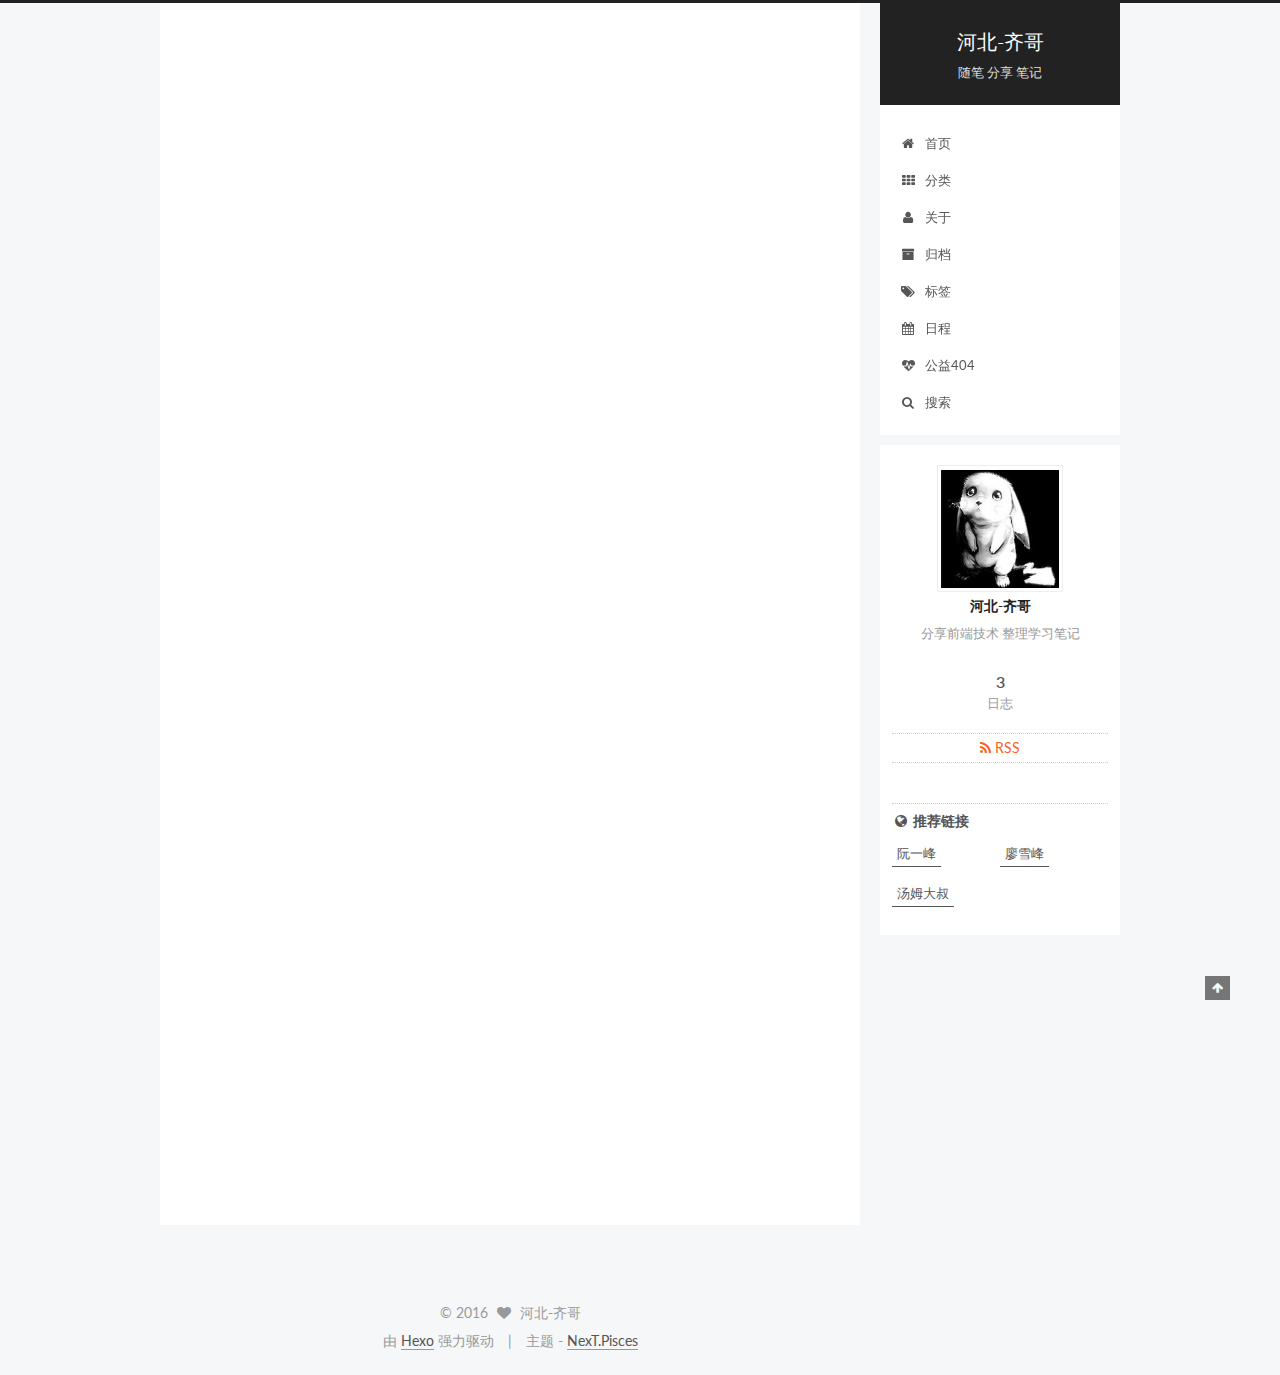
<file: index.html>
<!doctype html>



  


<html class="theme-next pisces use-motion">
<head>
  <meta charset="UTF-8"/>
<meta http-equiv="X-UA-Compatible" content="IE=edge,chrome=1" />
<meta name="viewport" content="width=device-width, initial-scale=1, maximum-scale=1"/>



<meta http-equiv="Cache-Control" content="no-transform" />
<meta http-equiv="Cache-Control" content="no-siteapp" />












  
  
  <link href="/lib/fancybox/source/jquery.fancybox.css?v=2.1.5" rel="stylesheet" type="text/css" />




  
  
  
  

  
    
    
  

  

  

  

  

  
    
    
    <link href="//fonts.googleapis.com/css?family=Lato:300,300italic,400,400italic,700,700italic&subset=latin,latin-ext" rel="stylesheet" type="text/css">
  






<link href="/lib/font-awesome/css/font-awesome.min.css?v=4.4.0" rel="stylesheet" type="text/css" />

<link href="/css/main.css?v=5.0.2" rel="stylesheet" type="text/css" />


  <meta name="keywords" content="Hexo, NexT" />





  <link rel="alternate" href="/atom.xml" title="河北-齐哥" type="application/atom+xml" />




  <link rel="shortcut icon" type="image/x-icon" href="/favicon.ico?v=5.0.2" />






<meta name="description" content="分享前端技术 整理学习笔记">
<meta property="og:type" content="website">
<meta property="og:title" content="河北-齐哥">
<meta property="og:url" content="http://yoursite.com/index.html">
<meta property="og:site_name" content="河北-齐哥">
<meta property="og:description" content="分享前端技术 整理学习笔记">
<meta name="twitter:card" content="summary">
<meta name="twitter:title" content="河北-齐哥">
<meta name="twitter:description" content="分享前端技术 整理学习笔记">



<script type="text/javascript" id="hexo.configuration">
  var NexT = window.NexT || {};
  var CONFIG = {
    scheme: 'Pisces',
    sidebar: {"position":"right","display":"post"},
    fancybox: true,
    motion: true,
    duoshuo: {
      userId: '0',
      author: '博主'
    }
  };
</script>




  <link rel="canonical" href="http://yoursite.com/"/>


  <title> 河北-齐哥 </title>
</head>

<body itemscope itemtype="//schema.org/WebPage" lang="zh-Hans">

  



  <script type="text/javascript">
    var _hmt = _hmt || [];
    (function() {
      var hm = document.createElement("script");
      hm.src = "//hm.baidu.com/hm.js?9c0f2c700f68248c4dff6f3e7ccf93ff";
      var s = document.getElementsByTagName("script")[0];
      s.parentNode.insertBefore(hm, s);
    })();
  </script>








  
  
    
  

  <div class="container one-collumn sidebar-position-right 
   page-home 
 ">
    <div class="headband"></div>

    <header id="header" class="header" itemscope itemtype="//schema.org/WPHeader">
      <div class="header-inner"><div class="site-meta ">
  

  <div class="custom-logo-site-title">
    <a href="/"  class="brand" rel="start">
      <span class="logo-line-before"><i></i></span>
      <span class="site-title">河北-齐哥</span>
      <span class="logo-line-after"><i></i></span>
    </a>
  </div>
  <p class="site-subtitle">随笔 分享 笔记</p>
</div>

<div class="site-nav-toggle">
  <button>
    <span class="btn-bar"></span>
    <span class="btn-bar"></span>
    <span class="btn-bar"></span>
  </button>
</div>

<nav class="site-nav">
  

  
    <ul id="menu" class="menu">
      
        
        <li class="menu-item menu-item-home">
          <a href="/" rel="section">
            
              <i class="menu-item-icon fa fa-fw fa-home"></i> <br />
            
            首页
          </a>
        </li>
      
        
        <li class="menu-item menu-item-categories">
          <a href="/categories" rel="section">
            
              <i class="menu-item-icon fa fa-fw fa-th"></i> <br />
            
            分类
          </a>
        </li>
      
        
        <li class="menu-item menu-item-about">
          <a href="/about" rel="section">
            
              <i class="menu-item-icon fa fa-fw fa-user"></i> <br />
            
            关于
          </a>
        </li>
      
        
        <li class="menu-item menu-item-archives">
          <a href="/archives" rel="section">
            
              <i class="menu-item-icon fa fa-fw fa-archive"></i> <br />
            
            归档
          </a>
        </li>
      
        
        <li class="menu-item menu-item-tags">
          <a href="/tags" rel="section">
            
              <i class="menu-item-icon fa fa-fw fa-tags"></i> <br />
            
            标签
          </a>
        </li>
      
        
        <li class="menu-item menu-item-schedule">
          <a href="/schedule" rel="section">
            
              <i class="menu-item-icon fa fa-fw fa-calendar"></i> <br />
            
            日程
          </a>
        </li>
      
        
        <li class="menu-item menu-item-commonweal">
          <a href="/404.html" rel="section">
            
              <i class="menu-item-icon fa fa-fw fa-heartbeat"></i> <br />
            
            公益404
          </a>
        </li>
      

      
        <li class="menu-item menu-item-search">
          
            <a href="javascript:;" class="popup-trigger">
          
            
              <i class="menu-item-icon fa fa-search fa-fw"></i> <br />
            
            搜索
          </a>
        </li>
      
    </ul>
  

  
    <div class="site-search">
      
  <div class="popup">
 <span class="search-icon fa fa-search"></span>
 <input type="text" id="local-search-input">
 <div id="local-search-result"></div>
 <span class="popup-btn-close">close</span>
</div>


    </div>
  
</nav>

 </div>
    </header>

    <main id="main" class="main">
      <div class="main-inner">
        <div class="content-wrap">
          <div id="content" class="content">
            
  <section id="posts" class="posts-expand">
    
      

  
  

  
  
  

  <article class="post post-type-normal " itemscope itemtype="//schema.org/Article">

    
      <header class="post-header">

        
        
          <h1 class="post-title" itemprop="name headline">
            
            
              
                
                <a class="post-title-link" href="/2016/11/06/搭建博客-Github-Pages和Hexo简明教程/" itemprop="url">
                  搭建博客--Github Pages和Hexo简明教程
                </a>
              
            
          </h1>
        

        <div class="post-meta">
          <span class="post-time">
            <span class="post-meta-item-icon">
              <i class="fa fa-calendar-o"></i>
            </span>
            <span class="post-meta-item-text">发表于</span>
            <time itemprop="dateCreated" datetime="2016-11-06T17:38:35+08:00" content="2016-11-06">
              2016-11-06
            </time>
          </span>

          

          
            
          

          

          
          

          
        </div>
      </header>
    


    <div class="post-body" itemprop="articleBody">

      
      

      
        
          
          搭建博客–Github Pages和Hexo教程一、Gitub的优点
GitHub是基于git实现的代码托管。git可能是目前最好用的版本控制系统了，非常受欢迎。
GitHub可以免费使用，并且快速稳定。
Github上面的世界很精彩，用久了你的眼界会开阔很多。

推荐Git教程
廖雪峰git教程

          ...

          <div class="post-more-link text-center">
            <a class="btn" href="/2016/11/06/搭建博客-Github-Pages和Hexo简明教程/#more" rel="contents">
              阅读全文 &raquo;
            </a>
          </div>
        
      
    </div>

    <div>
      
    </div>

    <div>
      
    </div>

    <footer class="post-footer">
      

      

      
      
        <div class="post-eof"></div>
      
    </footer>
  </article>


    
      

  
  

  
  
  

  <article class="post post-type-normal " itemscope itemtype="//schema.org/Article">

    
      <header class="post-header">

        
        
          <h1 class="post-title" itemprop="name headline">
            
            
              
                
                <a class="post-title-link" href="/2016/11/06/原生js封装的建议jqq库/" itemprop="url">
                  原生js封装的建议jqq库
                </a>
              
            
          </h1>
        

        <div class="post-meta">
          <span class="post-time">
            <span class="post-meta-item-icon">
              <i class="fa fa-calendar-o"></i>
            </span>
            <span class="post-meta-item-text">发表于</span>
            <time itemprop="dateCreated" datetime="2016-11-06T15:54:44+08:00" content="2016-11-06">
              2016-11-06
            </time>
          </span>

          

          
            
          

          

          
          

          
        </div>
      </header>
    


    <div class="post-body" itemprop="articleBody">

      
      

      
        
          
          #原生js封装的简易的jq库
##封装时间绑定
function myAddEvent(obj, sEv, fn)  //事件绑定
{
    if(obj.attachEvent)
    {
        obj.attachEvent(&apos;on&apos; + sEv, functi
          ...

          <div class="post-more-link text-center">
            <a class="btn" href="/2016/11/06/原生js封装的建议jqq库/#more" rel="contents">
              阅读全文 &raquo;
            </a>
          </div>
        
      
    </div>

    <div>
      
    </div>

    <div>
      
    </div>

    <footer class="post-footer">
      

      

      
      
        <div class="post-eof"></div>
      
    </footer>
  </article>


    
      

  
  

  
  
  

  <article class="post post-type-normal " itemscope itemtype="//schema.org/Article">

    
      <header class="post-header">

        
        
          <h1 class="post-title" itemprop="name headline">
            
            
              
                
                <a class="post-title-link" href="/2016/11/03/hello-world/" itemprop="url">
                  Hello World
                </a>
              
            
          </h1>
        

        <div class="post-meta">
          <span class="post-time">
            <span class="post-meta-item-icon">
              <i class="fa fa-calendar-o"></i>
            </span>
            <span class="post-meta-item-text">发表于</span>
            <time itemprop="dateCreated" datetime="2016-11-03T23:03:59+08:00" content="2016-11-03">
              2016-11-03
            </time>
          </span>

          

          
            
          

          

          
          

          
        </div>
      </header>
    


    <div class="post-body" itemprop="articleBody">

      
      

      
        
          
          Welcome to Hexo! This is your very first post. Check documentation for more info. If you get any problems when using Hexo, you can find the answer in 
          ...

          <div class="post-more-link text-center">
            <a class="btn" href="/2016/11/03/hello-world/#more" rel="contents">
              阅读全文 &raquo;
            </a>
          </div>
        
      
    </div>

    <div>
      
    </div>

    <div>
      
    </div>

    <footer class="post-footer">
      

      

      
      
        <div class="post-eof"></div>
      
    </footer>
  </article>


    
  </section>

  


          </div>
          


          

        </div>
        
          
  
  <div class="sidebar-toggle">
    <div class="sidebar-toggle-line-wrap">
      <span class="sidebar-toggle-line sidebar-toggle-line-first"></span>
      <span class="sidebar-toggle-line sidebar-toggle-line-middle"></span>
      <span class="sidebar-toggle-line sidebar-toggle-line-last"></span>
    </div>
  </div>

  <aside id="sidebar" class="sidebar">
    <div class="sidebar-inner">

      

      

      <section class="site-overview sidebar-panel  sidebar-panel-active ">
        <div class="site-author motion-element" itemprop="author" itemscope itemtype="//schema.org/Person">
          <img class="site-author-image" itemprop="image"
               src="/images/avtar.png"
               alt="河北-齐哥" />
          <p class="site-author-name" itemprop="name">河北-齐哥</p>
          <p class="site-description motion-element" itemprop="description">分享前端技术 整理学习笔记</p>
        </div>
        <nav class="site-state motion-element">
          <div class="site-state-item site-state-posts">
            <a href="/archives">
              <span class="site-state-item-count">3</span>
              <span class="site-state-item-name">日志</span>
            </a>
          </div>

          

          

        </nav>

        
          <div class="feed-link motion-element">
            <a href="/atom.xml" rel="alternate">
              <i class="fa fa-rss"></i>
              RSS
            </a>
          </div>
        

        <div class="links-of-author motion-element">
          
        </div>

        
        

        
        
          <div class="links-of-blogroll motion-element links-of-blogroll-inline">
            <div class="links-of-blogroll-title">
              <i class="fa  fa-fw fa-globe"></i>
              推荐链接
            </div>
            <ul class="links-of-blogroll-list">
              
                <li class="links-of-blogroll-item">
                  <a href="http://www.ruanyifeng.com/" title="阮一峰" target="_blank">阮一峰</a>
                </li>
              
                <li class="links-of-blogroll-item">
                  <a href="http://www.liaoxuefeng.com/" title="廖雪峰" target="_blank">廖雪峰</a>
                </li>
              
                <li class="links-of-blogroll-item">
                  <a href="http://www.cnblogs.com/TomXu/" title="汤姆大叔" target="_blank">汤姆大叔</a>
                </li>
              
            </ul>
          </div>
        

      </section>

      

    </div>
  </aside>


        
      </div>
    </main>

    <footer id="footer" class="footer">
      <div class="footer-inner">
        <div class="copyright" >
  
  &copy; 
  <span itemprop="copyrightYear">2016</span>
  <span class="with-love">
    <i class="fa fa-heart"></i>
  </span>
  <span class="author" itemprop="copyrightHolder">河北-齐哥</span>
</div>

<div class="powered-by">
  由 <a class="theme-link" href="https://hexo.io">Hexo</a> 强力驱动
</div>

<div class="theme-info">
  主题 -
  <a class="theme-link" href="https://github.com/iissnan/hexo-theme-next">
    NexT.Pisces
  </a>
</div>

        

        
      </div>
    </footer>

    <div class="back-to-top">
      <i class="fa fa-arrow-up"></i>
    </div>
  </div>

  

<script type="text/javascript">
  if (Object.prototype.toString.call(window.Promise) !== '[object Function]') {
    window.Promise = null;
  }
</script>









  



  
  <script type="text/javascript" src="/lib/jquery/index.js?v=2.1.3"></script>

  
  <script type="text/javascript" src="/lib/fastclick/lib/fastclick.min.js?v=1.0.6"></script>

  
  <script type="text/javascript" src="/lib/jquery_lazyload/jquery.lazyload.js?v=1.9.7"></script>

  
  <script type="text/javascript" src="/lib/velocity/velocity.min.js?v=1.2.1"></script>

  
  <script type="text/javascript" src="/lib/velocity/velocity.ui.min.js?v=1.2.1"></script>

  
  <script type="text/javascript" src="/lib/fancybox/source/jquery.fancybox.pack.js?v=2.1.5"></script>


  


  <script type="text/javascript" src="/js/src/utils.js?v=5.0.2"></script>

  <script type="text/javascript" src="/js/src/motion.js?v=5.0.2"></script>



  
  


  <script type="text/javascript" src="/js/src/affix.js?v=5.0.2"></script>

  <script type="text/javascript" src="/js/src/schemes/pisces.js?v=5.0.2"></script>



  

  


  <script type="text/javascript" src="/js/src/bootstrap.js?v=5.0.2"></script>



  



  




  
  
  <script type="text/javascript">
    // Popup Window;
    var isfetched = false;
    // Search DB path;
    var search_path = "search.xml";
    if (search_path.length == 0) {
       search_path = "search.xml";
    }
    var path = "/" + search_path;
    // monitor main search box;

    function proceedsearch() {
      $("body").append('<div class="popoverlay">').css('overflow', 'hidden');
      $('.popup').toggle();

    }
    // search function;
    var searchFunc = function(path, search_id, content_id) {
    'use strict';
    $.ajax({
        url: path,
        dataType: "xml",
        async: true,
        success: function( xmlResponse ) {
            // get the contents from search data
            isfetched = true;
            $('.popup').detach().appendTo('.header-inner');
            var datas = $( "entry", xmlResponse ).map(function() {
                return {
                    title: $( "title", this ).text(),
                    content: $("content",this).text(),
                    url: $( "url" , this).text()
                };
            }).get();
            var $input = document.getElementById(search_id);
            var $resultContent = document.getElementById(content_id);
            $input.addEventListener('input', function(){
                var matchcounts = 0;
                var str='<ul class=\"search-result-list\">';
                var keywords = this.value.trim().toLowerCase().split(/[\s\-]+/);
                $resultContent.innerHTML = "";
                if (this.value.trim().length > 1) {
                // perform local searching
                datas.forEach(function(data) {
                    var isMatch = false;
                    var content_index = [];
                    var data_title = data.title.trim().toLowerCase();
                    var data_content = data.content.trim().replace(/<[^>]+>/g,"").toLowerCase();
                    var data_url = decodeURIComponent(data.url);
                    var index_title = -1;
                    var index_content = -1;
                    var first_occur = -1;
                    // only match artiles with not empty titles and contents
                    if(data_title != '') {
                        keywords.forEach(function(keyword, i) {
                            index_title = data_title.indexOf(keyword);
                            index_content = data_content.indexOf(keyword);
                            if( index_title >= 0 || index_content >= 0 ){
                                isMatch = true;
								if (i == 0) {
                                    first_occur = index_content;
                                }
                            } 
							
                        });
                    }
                    // show search results
                    if (isMatch) {
                        matchcounts += 1;
                        str += "<li><a href='"+ data_url +"' class='search-result-title'>"+ data_title +"</a>";
                        var content = data.content.trim().replace(/<[^>]+>/g,"");
                        if (first_occur >= 0) {
                            // cut out 100 characters
                            var start = first_occur - 20;
                            var end = first_occur + 80;
                            if(start < 0){
                                start = 0;
                            }
                            if(start == 0){
                                end = 50;
                            }
                            if(end > content.length){
                                end = content.length;
                            }
                            var match_content = content.substring(start, end);
                            // highlight all keywords
                            keywords.forEach(function(keyword){
                                var regS = new RegExp(keyword, "gi");
                                match_content = match_content.replace(regS, "<b class=\"search-keyword\">"+keyword+"</b>");
                            });

                            str += "<p class=\"search-result\">" + match_content +"...</p>"
                        }
                        str += "</li>";
                    }
                })};
                str += "</ul>";
                if (matchcounts == 0) { str = '<div id="no-result"><i class="fa fa-frown-o fa-5x" /></div>' }
                if (keywords == "") { str = '<div id="no-result"><i class="fa fa-search fa-5x" /></div>' }
                $resultContent.innerHTML = str;
            });
            proceedsearch();
        }
    });}

    // handle and trigger popup window;
    $('.popup-trigger').click(function(e) {
      e.stopPropagation();
      if (isfetched == false) {
        searchFunc(path, 'local-search-input', 'local-search-result');
      } else {
        proceedsearch();
      };

    });

    $('.popup-btn-close').click(function(e){
      $('.popup').hide();
      $(".popoverlay").remove();
      $('body').css('overflow', '');
    });
    $('.popup').click(function(e){
      e.stopPropagation();
    });
  </script>


  

  

  

  


</body>
</html>
</file>
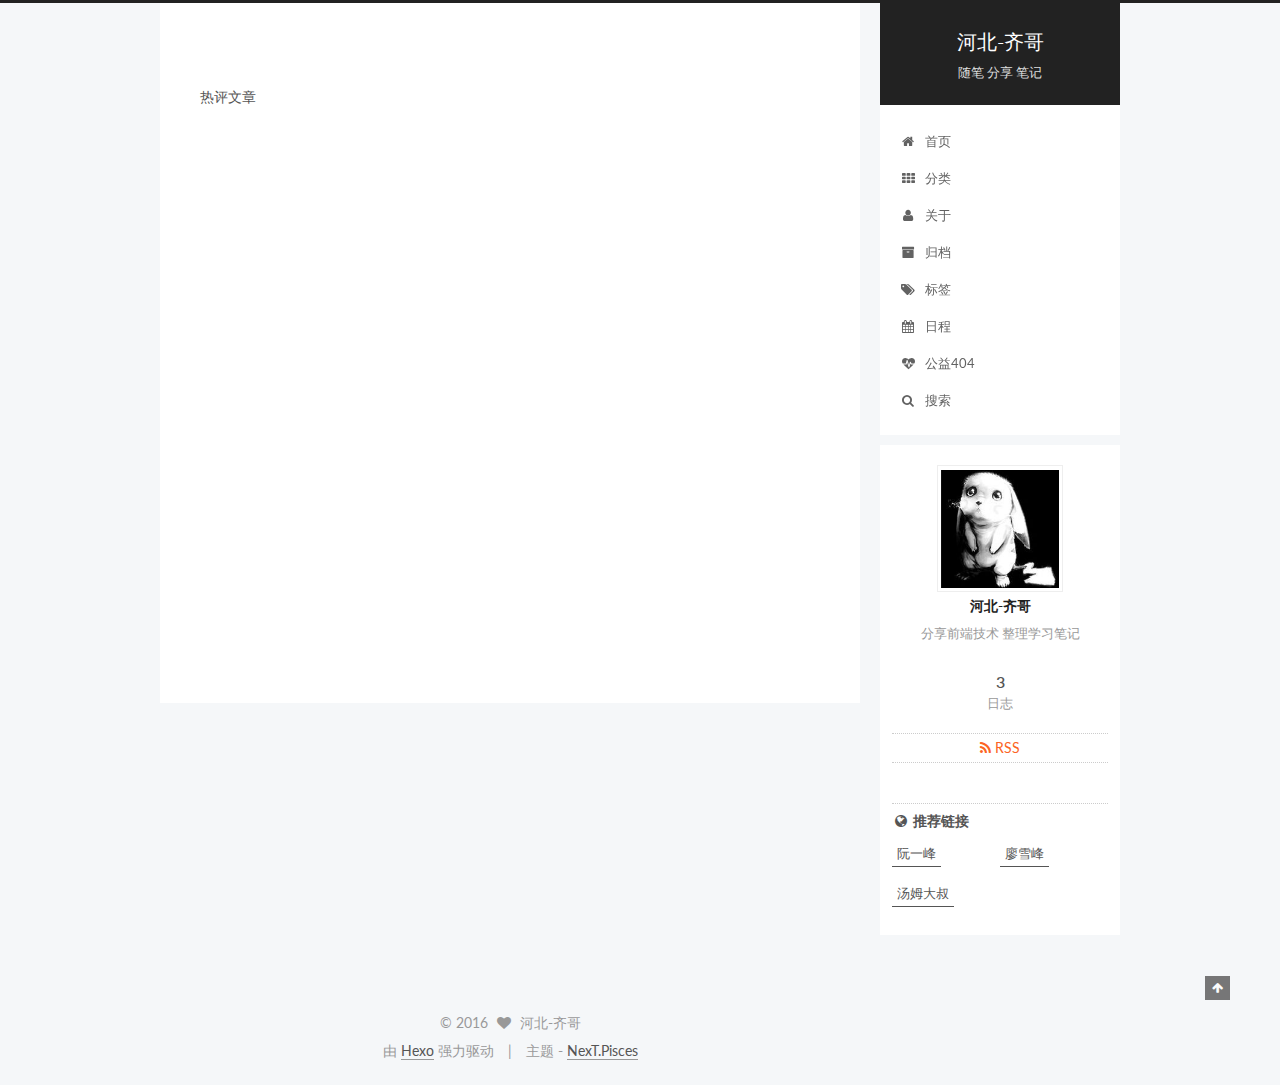
<file: about/index.html>
<!doctype html>



  


<html class="theme-next pisces use-motion">
<head>
  <meta charset="UTF-8"/>
<meta http-equiv="X-UA-Compatible" content="IE=edge,chrome=1" />
<meta name="viewport" content="width=device-width, initial-scale=1, maximum-scale=1"/>



<meta http-equiv="Cache-Control" content="no-transform" />
<meta http-equiv="Cache-Control" content="no-siteapp" />












  
  
  <link href="/lib/fancybox/source/jquery.fancybox.css?v=2.1.5" rel="stylesheet" type="text/css" />




  
  
  
  

  
    
    
  

  

  

  

  

  
    
    
    <link href="//fonts.googleapis.com/css?family=Lato:300,300italic,400,400italic,700,700italic&subset=latin,latin-ext" rel="stylesheet" type="text/css">
  






<link href="/lib/font-awesome/css/font-awesome.min.css?v=4.4.0" rel="stylesheet" type="text/css" />

<link href="/css/main.css?v=5.0.2" rel="stylesheet" type="text/css" />


  <meta name="keywords" content="Hexo, NexT" />




  


  <link rel="alternate" href="/atom.xml" title="河北-齐哥" type="application/atom+xml" />




  <link rel="shortcut icon" type="image/x-icon" href="/favicon.ico?v=5.0.2" />






<meta name="description" content="分享前端技术 整理学习笔记">
<meta property="og:type" content="website">
<meta property="og:title" content="about">
<meta property="og:url" content="http://yoursite.com/about/index.html">
<meta property="og:site_name" content="河北-齐哥">
<meta property="og:description" content="分享前端技术 整理学习笔记">
<meta property="og:updated_time" content="2016-11-05T15:58:54.230Z">
<meta name="twitter:card" content="summary">
<meta name="twitter:title" content="about">
<meta name="twitter:description" content="分享前端技术 整理学习笔记">



<script type="text/javascript" id="hexo.configuration">
  var NexT = window.NexT || {};
  var CONFIG = {
    scheme: 'Pisces',
    sidebar: {"position":"right","display":"post"},
    fancybox: true,
    motion: true,
    duoshuo: {
      userId: '0',
      author: '博主'
    }
  };
</script>




  <link rel="canonical" href="http://yoursite.com/about/"/>


  <title>
  

  
    about | 河北-齐哥
  
</title>
</head>

<body itemscope itemtype="//schema.org/WebPage" lang="zh-Hans">

  



  <script type="text/javascript">
    var _hmt = _hmt || [];
    (function() {
      var hm = document.createElement("script");
      hm.src = "//hm.baidu.com/hm.js?9c0f2c700f68248c4dff6f3e7ccf93ff";
      var s = document.getElementsByTagName("script")[0];
      s.parentNode.insertBefore(hm, s);
    })();
  </script>








  
  
    
  

  <div class="container one-collumn sidebar-position-right  ">
    <div class="headband"></div>

    <header id="header" class="header" itemscope itemtype="//schema.org/WPHeader">
      <div class="header-inner"><div class="site-meta ">
  

  <div class="custom-logo-site-title">
    <a href="/"  class="brand" rel="start">
      <span class="logo-line-before"><i></i></span>
      <span class="site-title">河北-齐哥</span>
      <span class="logo-line-after"><i></i></span>
    </a>
  </div>
  <p class="site-subtitle">随笔 分享 笔记</p>
</div>

<div class="site-nav-toggle">
  <button>
    <span class="btn-bar"></span>
    <span class="btn-bar"></span>
    <span class="btn-bar"></span>
  </button>
</div>

<nav class="site-nav">
  

  
    <ul id="menu" class="menu">
      
        
        <li class="menu-item menu-item-home">
          <a href="/" rel="section">
            
              <i class="menu-item-icon fa fa-fw fa-home"></i> <br />
            
            首页
          </a>
        </li>
      
        
        <li class="menu-item menu-item-categories">
          <a href="/categories" rel="section">
            
              <i class="menu-item-icon fa fa-fw fa-th"></i> <br />
            
            分类
          </a>
        </li>
      
        
        <li class="menu-item menu-item-about">
          <a href="/about" rel="section">
            
              <i class="menu-item-icon fa fa-fw fa-user"></i> <br />
            
            关于
          </a>
        </li>
      
        
        <li class="menu-item menu-item-archives">
          <a href="/archives" rel="section">
            
              <i class="menu-item-icon fa fa-fw fa-archive"></i> <br />
            
            归档
          </a>
        </li>
      
        
        <li class="menu-item menu-item-tags">
          <a href="/tags" rel="section">
            
              <i class="menu-item-icon fa fa-fw fa-tags"></i> <br />
            
            标签
          </a>
        </li>
      
        
        <li class="menu-item menu-item-schedule">
          <a href="/schedule" rel="section">
            
              <i class="menu-item-icon fa fa-fw fa-calendar"></i> <br />
            
            日程
          </a>
        </li>
      
        
        <li class="menu-item menu-item-commonweal">
          <a href="/404.html" rel="section">
            
              <i class="menu-item-icon fa fa-fw fa-heartbeat"></i> <br />
            
            公益404
          </a>
        </li>
      

      
        <li class="menu-item menu-item-search">
          
            <a href="javascript:;" class="popup-trigger">
          
            
              <i class="menu-item-icon fa fa-search fa-fw"></i> <br />
            
            搜索
          </a>
        </li>
      
    </ul>
  

  
    <div class="site-search">
      
  <div class="popup">
 <span class="search-icon fa fa-search"></span>
 <input type="text" id="local-search-input">
 <div id="local-search-result"></div>
 <span class="popup-btn-close">close</span>
</div>


    </div>
  
</nav>

 </div>
    </header>

    <main id="main" class="main">
      <div class="main-inner">
        <div class="content-wrap">
          <div id="content" class="content">
            

  <div id="posts" class="posts-expand">
    
    
      
    
  </div>


          </div>
          

  <p>热评文章</p>
  <div class="ds-top-threads" data-range="weekly" data-num-items="4"></div>


          
  <div class="comments" id="comments">
    
  </div>


        </div>
        
          
  
  <div class="sidebar-toggle">
    <div class="sidebar-toggle-line-wrap">
      <span class="sidebar-toggle-line sidebar-toggle-line-first"></span>
      <span class="sidebar-toggle-line sidebar-toggle-line-middle"></span>
      <span class="sidebar-toggle-line sidebar-toggle-line-last"></span>
    </div>
  </div>

  <aside id="sidebar" class="sidebar">
    <div class="sidebar-inner">

      

      

      <section class="site-overview sidebar-panel  sidebar-panel-active ">
        <div class="site-author motion-element" itemprop="author" itemscope itemtype="//schema.org/Person">
          <img class="site-author-image" itemprop="image"
               src="/images/avtar.png"
               alt="河北-齐哥" />
          <p class="site-author-name" itemprop="name">河北-齐哥</p>
          <p class="site-description motion-element" itemprop="description">分享前端技术 整理学习笔记</p>
        </div>
        <nav class="site-state motion-element">
          <div class="site-state-item site-state-posts">
            <a href="/archives">
              <span class="site-state-item-count">3</span>
              <span class="site-state-item-name">日志</span>
            </a>
          </div>

          

          

        </nav>

        
          <div class="feed-link motion-element">
            <a href="/atom.xml" rel="alternate">
              <i class="fa fa-rss"></i>
              RSS
            </a>
          </div>
        

        <div class="links-of-author motion-element">
          
        </div>

        
        

        
        
          <div class="links-of-blogroll motion-element links-of-blogroll-inline">
            <div class="links-of-blogroll-title">
              <i class="fa  fa-fw fa-globe"></i>
              推荐链接
            </div>
            <ul class="links-of-blogroll-list">
              
                <li class="links-of-blogroll-item">
                  <a href="http://www.ruanyifeng.com/" title="阮一峰" target="_blank">阮一峰</a>
                </li>
              
                <li class="links-of-blogroll-item">
                  <a href="http://www.liaoxuefeng.com/" title="廖雪峰" target="_blank">廖雪峰</a>
                </li>
              
                <li class="links-of-blogroll-item">
                  <a href="http://www.cnblogs.com/TomXu/" title="汤姆大叔" target="_blank">汤姆大叔</a>
                </li>
              
            </ul>
          </div>
        

      </section>

      

    </div>
  </aside>


        
      </div>
    </main>

    <footer id="footer" class="footer">
      <div class="footer-inner">
        <div class="copyright" >
  
  &copy; 
  <span itemprop="copyrightYear">2016</span>
  <span class="with-love">
    <i class="fa fa-heart"></i>
  </span>
  <span class="author" itemprop="copyrightHolder">河北-齐哥</span>
</div>

<div class="powered-by">
  由 <a class="theme-link" href="https://hexo.io">Hexo</a> 强力驱动
</div>

<div class="theme-info">
  主题 -
  <a class="theme-link" href="https://github.com/iissnan/hexo-theme-next">
    NexT.Pisces
  </a>
</div>

        

        
      </div>
    </footer>

    <div class="back-to-top">
      <i class="fa fa-arrow-up"></i>
    </div>
  </div>

  

<script type="text/javascript">
  if (Object.prototype.toString.call(window.Promise) !== '[object Function]') {
    window.Promise = null;
  }
</script>









  



  
  <script type="text/javascript" src="/lib/jquery/index.js?v=2.1.3"></script>

  
  <script type="text/javascript" src="/lib/fastclick/lib/fastclick.min.js?v=1.0.6"></script>

  
  <script type="text/javascript" src="/lib/jquery_lazyload/jquery.lazyload.js?v=1.9.7"></script>

  
  <script type="text/javascript" src="/lib/velocity/velocity.min.js?v=1.2.1"></script>

  
  <script type="text/javascript" src="/lib/velocity/velocity.ui.min.js?v=1.2.1"></script>

  
  <script type="text/javascript" src="/lib/fancybox/source/jquery.fancybox.pack.js?v=2.1.5"></script>


  


  <script type="text/javascript" src="/js/src/utils.js?v=5.0.2"></script>

  <script type="text/javascript" src="/js/src/motion.js?v=5.0.2"></script>



  
  


  <script type="text/javascript" src="/js/src/affix.js?v=5.0.2"></script>

  <script type="text/javascript" src="/js/src/schemes/pisces.js?v=5.0.2"></script>



  

  


  <script type="text/javascript" src="/js/src/bootstrap.js?v=5.0.2"></script>



  



  




  
  
  <script type="text/javascript">
    // Popup Window;
    var isfetched = false;
    // Search DB path;
    var search_path = "search.xml";
    if (search_path.length == 0) {
       search_path = "search.xml";
    }
    var path = "/" + search_path;
    // monitor main search box;

    function proceedsearch() {
      $("body").append('<div class="popoverlay">').css('overflow', 'hidden');
      $('.popup').toggle();

    }
    // search function;
    var searchFunc = function(path, search_id, content_id) {
    'use strict';
    $.ajax({
        url: path,
        dataType: "xml",
        async: true,
        success: function( xmlResponse ) {
            // get the contents from search data
            isfetched = true;
            $('.popup').detach().appendTo('.header-inner');
            var datas = $( "entry", xmlResponse ).map(function() {
                return {
                    title: $( "title", this ).text(),
                    content: $("content",this).text(),
                    url: $( "url" , this).text()
                };
            }).get();
            var $input = document.getElementById(search_id);
            var $resultContent = document.getElementById(content_id);
            $input.addEventListener('input', function(){
                var matchcounts = 0;
                var str='<ul class=\"search-result-list\">';
                var keywords = this.value.trim().toLowerCase().split(/[\s\-]+/);
                $resultContent.innerHTML = "";
                if (this.value.trim().length > 1) {
                // perform local searching
                datas.forEach(function(data) {
                    var isMatch = false;
                    var content_index = [];
                    var data_title = data.title.trim().toLowerCase();
                    var data_content = data.content.trim().replace(/<[^>]+>/g,"").toLowerCase();
                    var data_url = decodeURIComponent(data.url);
                    var index_title = -1;
                    var index_content = -1;
                    var first_occur = -1;
                    // only match artiles with not empty titles and contents
                    if(data_title != '') {
                        keywords.forEach(function(keyword, i) {
                            index_title = data_title.indexOf(keyword);
                            index_content = data_content.indexOf(keyword);
                            if( index_title >= 0 || index_content >= 0 ){
                                isMatch = true;
								if (i == 0) {
                                    first_occur = index_content;
                                }
                            } 
							
                        });
                    }
                    // show search results
                    if (isMatch) {
                        matchcounts += 1;
                        str += "<li><a href='"+ data_url +"' class='search-result-title'>"+ data_title +"</a>";
                        var content = data.content.trim().replace(/<[^>]+>/g,"");
                        if (first_occur >= 0) {
                            // cut out 100 characters
                            var start = first_occur - 20;
                            var end = first_occur + 80;
                            if(start < 0){
                                start = 0;
                            }
                            if(start == 0){
                                end = 50;
                            }
                            if(end > content.length){
                                end = content.length;
                            }
                            var match_content = content.substring(start, end);
                            // highlight all keywords
                            keywords.forEach(function(keyword){
                                var regS = new RegExp(keyword, "gi");
                                match_content = match_content.replace(regS, "<b class=\"search-keyword\">"+keyword+"</b>");
                            });

                            str += "<p class=\"search-result\">" + match_content +"...</p>"
                        }
                        str += "</li>";
                    }
                })};
                str += "</ul>";
                if (matchcounts == 0) { str = '<div id="no-result"><i class="fa fa-frown-o fa-5x" /></div>' }
                if (keywords == "") { str = '<div id="no-result"><i class="fa fa-search fa-5x" /></div>' }
                $resultContent.innerHTML = str;
            });
            proceedsearch();
        }
    });}

    // handle and trigger popup window;
    $('.popup-trigger').click(function(e) {
      e.stopPropagation();
      if (isfetched == false) {
        searchFunc(path, 'local-search-input', 'local-search-result');
      } else {
        proceedsearch();
      };

    });

    $('.popup-btn-close').click(function(e){
      $('.popup').hide();
      $(".popoverlay").remove();
      $('body').css('overflow', '');
    });
    $('.popup').click(function(e){
      e.stopPropagation();
    });
  </script>


  

  

  

  


</body>
</html>
</file>
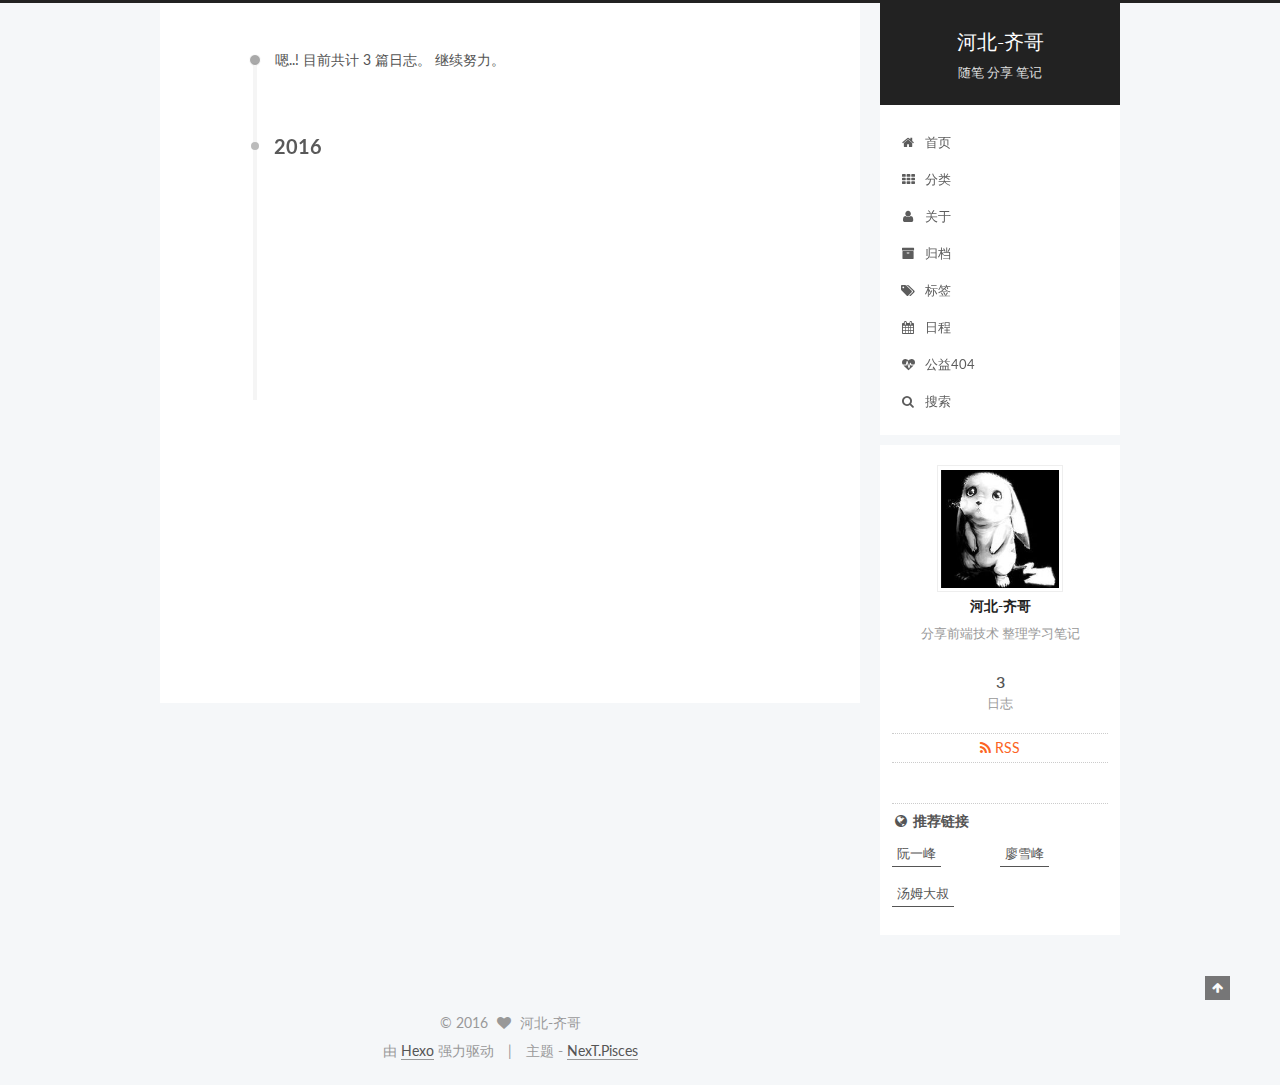
<file: archives/index.html>
<!doctype html>



  


<html class="theme-next pisces use-motion">
<head>
  <meta charset="UTF-8"/>
<meta http-equiv="X-UA-Compatible" content="IE=edge,chrome=1" />
<meta name="viewport" content="width=device-width, initial-scale=1, maximum-scale=1"/>



<meta http-equiv="Cache-Control" content="no-transform" />
<meta http-equiv="Cache-Control" content="no-siteapp" />












  
  
  <link href="/lib/fancybox/source/jquery.fancybox.css?v=2.1.5" rel="stylesheet" type="text/css" />




  
  
  
  

  
    
    
  

  

  

  

  

  
    
    
    <link href="//fonts.googleapis.com/css?family=Lato:300,300italic,400,400italic,700,700italic&subset=latin,latin-ext" rel="stylesheet" type="text/css">
  






<link href="/lib/font-awesome/css/font-awesome.min.css?v=4.4.0" rel="stylesheet" type="text/css" />

<link href="/css/main.css?v=5.0.2" rel="stylesheet" type="text/css" />


  <meta name="keywords" content="Hexo, NexT" />





  <link rel="alternate" href="/atom.xml" title="河北-齐哥" type="application/atom+xml" />




  <link rel="shortcut icon" type="image/x-icon" href="/favicon.ico?v=5.0.2" />






<meta name="description" content="分享前端技术 整理学习笔记">
<meta property="og:type" content="website">
<meta property="og:title" content="河北-齐哥">
<meta property="og:url" content="http://yoursite.com/archives/index.html">
<meta property="og:site_name" content="河北-齐哥">
<meta property="og:description" content="分享前端技术 整理学习笔记">
<meta name="twitter:card" content="summary">
<meta name="twitter:title" content="河北-齐哥">
<meta name="twitter:description" content="分享前端技术 整理学习笔记">



<script type="text/javascript" id="hexo.configuration">
  var NexT = window.NexT || {};
  var CONFIG = {
    scheme: 'Pisces',
    sidebar: {"position":"right","display":"post"},
    fancybox: true,
    motion: true,
    duoshuo: {
      userId: '0',
      author: '博主'
    }
  };
</script>




  <link rel="canonical" href="http://yoursite.com/archives/"/>


  <title> 归档 | 河北-齐哥 </title>
</head>

<body itemscope itemtype="//schema.org/WebPage" lang="zh-Hans">

  



  <script type="text/javascript">
    var _hmt = _hmt || [];
    (function() {
      var hm = document.createElement("script");
      hm.src = "//hm.baidu.com/hm.js?9c0f2c700f68248c4dff6f3e7ccf93ff";
      var s = document.getElementsByTagName("script")[0];
      s.parentNode.insertBefore(hm, s);
    })();
  </script>








  
  
    
  

  <div class="container one-collumn sidebar-position-right  page-archive  ">
    <div class="headband"></div>

    <header id="header" class="header" itemscope itemtype="//schema.org/WPHeader">
      <div class="header-inner"><div class="site-meta ">
  

  <div class="custom-logo-site-title">
    <a href="/"  class="brand" rel="start">
      <span class="logo-line-before"><i></i></span>
      <span class="site-title">河北-齐哥</span>
      <span class="logo-line-after"><i></i></span>
    </a>
  </div>
  <p class="site-subtitle">随笔 分享 笔记</p>
</div>

<div class="site-nav-toggle">
  <button>
    <span class="btn-bar"></span>
    <span class="btn-bar"></span>
    <span class="btn-bar"></span>
  </button>
</div>

<nav class="site-nav">
  

  
    <ul id="menu" class="menu">
      
        
        <li class="menu-item menu-item-home">
          <a href="/" rel="section">
            
              <i class="menu-item-icon fa fa-fw fa-home"></i> <br />
            
            首页
          </a>
        </li>
      
        
        <li class="menu-item menu-item-categories">
          <a href="/categories" rel="section">
            
              <i class="menu-item-icon fa fa-fw fa-th"></i> <br />
            
            分类
          </a>
        </li>
      
        
        <li class="menu-item menu-item-about">
          <a href="/about" rel="section">
            
              <i class="menu-item-icon fa fa-fw fa-user"></i> <br />
            
            关于
          </a>
        </li>
      
        
        <li class="menu-item menu-item-archives">
          <a href="/archives" rel="section">
            
              <i class="menu-item-icon fa fa-fw fa-archive"></i> <br />
            
            归档
          </a>
        </li>
      
        
        <li class="menu-item menu-item-tags">
          <a href="/tags" rel="section">
            
              <i class="menu-item-icon fa fa-fw fa-tags"></i> <br />
            
            标签
          </a>
        </li>
      
        
        <li class="menu-item menu-item-schedule">
          <a href="/schedule" rel="section">
            
              <i class="menu-item-icon fa fa-fw fa-calendar"></i> <br />
            
            日程
          </a>
        </li>
      
        
        <li class="menu-item menu-item-commonweal">
          <a href="/404.html" rel="section">
            
              <i class="menu-item-icon fa fa-fw fa-heartbeat"></i> <br />
            
            公益404
          </a>
        </li>
      

      
        <li class="menu-item menu-item-search">
          
            <a href="javascript:;" class="popup-trigger">
          
            
              <i class="menu-item-icon fa fa-search fa-fw"></i> <br />
            
            搜索
          </a>
        </li>
      
    </ul>
  

  
    <div class="site-search">
      
  <div class="popup">
 <span class="search-icon fa fa-search"></span>
 <input type="text" id="local-search-input">
 <div id="local-search-result"></div>
 <span class="popup-btn-close">close</span>
</div>


    </div>
  
</nav>

 </div>
    </header>

    <main id="main" class="main">
      <div class="main-inner">
        <div class="content-wrap">
          <div id="content" class="content">
            

  <section id="posts" class="posts-collapse">
    <span class="archive-move-on"></span>

    <span class="archive-page-counter">
      
      
      
        
      
      嗯..! 目前共计 3 篇日志。 继续努力。
    </span>

    

      
      
      

      
        
        <div class="collection-title">
          <h2 class="archive-year motion-element" id="archive-year-2016">2016</h2>
        </div>
      
      

      

  <article class="post post-type-normal" itemscope itemtype="//schema.org/Article">
    <header class="post-header">

      <h1 class="post-title">
        
            <a class="post-title-link" href="/2016/11/06/搭建博客-Github-Pages和Hexo简明教程/" itemprop="url">
              
                <span itemprop="name">搭建博客--Github Pages和Hexo简明教程</span>
              
            </a>
        
      </h1>

      <div class="post-meta">
        <time class="post-time" itemprop="dateCreated"
              datetime="2016-11-06T17:38:35+08:00"
              content="2016-11-06" >
          11-06
        </time>
      </div>

    </header>
  </article>



    

      
      
      

      
      

      

  <article class="post post-type-normal" itemscope itemtype="//schema.org/Article">
    <header class="post-header">

      <h1 class="post-title">
        
            <a class="post-title-link" href="/2016/11/06/原生js封装的建议jqq库/" itemprop="url">
              
                <span itemprop="name">原生js封装的建议jqq库</span>
              
            </a>
        
      </h1>

      <div class="post-meta">
        <time class="post-time" itemprop="dateCreated"
              datetime="2016-11-06T15:54:44+08:00"
              content="2016-11-06" >
          11-06
        </time>
      </div>

    </header>
  </article>



    

      
      
      

      
      

      

  <article class="post post-type-normal" itemscope itemtype="//schema.org/Article">
    <header class="post-header">

      <h1 class="post-title">
        
            <a class="post-title-link" href="/2016/11/03/hello-world/" itemprop="url">
              
                <span itemprop="name">Hello World</span>
              
            </a>
        
      </h1>

      <div class="post-meta">
        <time class="post-time" itemprop="dateCreated"
              datetime="2016-11-03T23:03:59+08:00"
              content="2016-11-03" >
          11-03
        </time>
      </div>

    </header>
  </article>



    

  </section>

  



          </div>
          


          

        </div>
        
          
  
  <div class="sidebar-toggle">
    <div class="sidebar-toggle-line-wrap">
      <span class="sidebar-toggle-line sidebar-toggle-line-first"></span>
      <span class="sidebar-toggle-line sidebar-toggle-line-middle"></span>
      <span class="sidebar-toggle-line sidebar-toggle-line-last"></span>
    </div>
  </div>

  <aside id="sidebar" class="sidebar">
    <div class="sidebar-inner">

      

      

      <section class="site-overview sidebar-panel  sidebar-panel-active ">
        <div class="site-author motion-element" itemprop="author" itemscope itemtype="//schema.org/Person">
          <img class="site-author-image" itemprop="image"
               src="/images/avtar.png"
               alt="河北-齐哥" />
          <p class="site-author-name" itemprop="name">河北-齐哥</p>
          <p class="site-description motion-element" itemprop="description">分享前端技术 整理学习笔记</p>
        </div>
        <nav class="site-state motion-element">
          <div class="site-state-item site-state-posts">
            <a href="/archives">
              <span class="site-state-item-count">3</span>
              <span class="site-state-item-name">日志</span>
            </a>
          </div>

          

          

        </nav>

        
          <div class="feed-link motion-element">
            <a href="/atom.xml" rel="alternate">
              <i class="fa fa-rss"></i>
              RSS
            </a>
          </div>
        

        <div class="links-of-author motion-element">
          
        </div>

        
        

        
        
          <div class="links-of-blogroll motion-element links-of-blogroll-inline">
            <div class="links-of-blogroll-title">
              <i class="fa  fa-fw fa-globe"></i>
              推荐链接
            </div>
            <ul class="links-of-blogroll-list">
              
                <li class="links-of-blogroll-item">
                  <a href="http://www.ruanyifeng.com/" title="阮一峰" target="_blank">阮一峰</a>
                </li>
              
                <li class="links-of-blogroll-item">
                  <a href="http://www.liaoxuefeng.com/" title="廖雪峰" target="_blank">廖雪峰</a>
                </li>
              
                <li class="links-of-blogroll-item">
                  <a href="http://www.cnblogs.com/TomXu/" title="汤姆大叔" target="_blank">汤姆大叔</a>
                </li>
              
            </ul>
          </div>
        

      </section>

      

    </div>
  </aside>


        
      </div>
    </main>

    <footer id="footer" class="footer">
      <div class="footer-inner">
        <div class="copyright" >
  
  &copy; 
  <span itemprop="copyrightYear">2016</span>
  <span class="with-love">
    <i class="fa fa-heart"></i>
  </span>
  <span class="author" itemprop="copyrightHolder">河北-齐哥</span>
</div>

<div class="powered-by">
  由 <a class="theme-link" href="https://hexo.io">Hexo</a> 强力驱动
</div>

<div class="theme-info">
  主题 -
  <a class="theme-link" href="https://github.com/iissnan/hexo-theme-next">
    NexT.Pisces
  </a>
</div>

        

        
      </div>
    </footer>

    <div class="back-to-top">
      <i class="fa fa-arrow-up"></i>
    </div>
  </div>

  

<script type="text/javascript">
  if (Object.prototype.toString.call(window.Promise) !== '[object Function]') {
    window.Promise = null;
  }
</script>









  



  
  <script type="text/javascript" src="/lib/jquery/index.js?v=2.1.3"></script>

  
  <script type="text/javascript" src="/lib/fastclick/lib/fastclick.min.js?v=1.0.6"></script>

  
  <script type="text/javascript" src="/lib/jquery_lazyload/jquery.lazyload.js?v=1.9.7"></script>

  
  <script type="text/javascript" src="/lib/velocity/velocity.min.js?v=1.2.1"></script>

  
  <script type="text/javascript" src="/lib/velocity/velocity.ui.min.js?v=1.2.1"></script>

  
  <script type="text/javascript" src="/lib/fancybox/source/jquery.fancybox.pack.js?v=2.1.5"></script>


  


  <script type="text/javascript" src="/js/src/utils.js?v=5.0.2"></script>

  <script type="text/javascript" src="/js/src/motion.js?v=5.0.2"></script>



  
  


  <script type="text/javascript" src="/js/src/affix.js?v=5.0.2"></script>

  <script type="text/javascript" src="/js/src/schemes/pisces.js?v=5.0.2"></script>



  
  
    <script type="text/javascript" id="motion.page.archive">
      $('.archive-year').velocity('transition.slideLeftIn');
    </script>
  


  


  <script type="text/javascript" src="/js/src/bootstrap.js?v=5.0.2"></script>



  



  




  
  
  <script type="text/javascript">
    // Popup Window;
    var isfetched = false;
    // Search DB path;
    var search_path = "search.xml";
    if (search_path.length == 0) {
       search_path = "search.xml";
    }
    var path = "/" + search_path;
    // monitor main search box;

    function proceedsearch() {
      $("body").append('<div class="popoverlay">').css('overflow', 'hidden');
      $('.popup').toggle();

    }
    // search function;
    var searchFunc = function(path, search_id, content_id) {
    'use strict';
    $.ajax({
        url: path,
        dataType: "xml",
        async: true,
        success: function( xmlResponse ) {
            // get the contents from search data
            isfetched = true;
            $('.popup').detach().appendTo('.header-inner');
            var datas = $( "entry", xmlResponse ).map(function() {
                return {
                    title: $( "title", this ).text(),
                    content: $("content",this).text(),
                    url: $( "url" , this).text()
                };
            }).get();
            var $input = document.getElementById(search_id);
            var $resultContent = document.getElementById(content_id);
            $input.addEventListener('input', function(){
                var matchcounts = 0;
                var str='<ul class=\"search-result-list\">';
                var keywords = this.value.trim().toLowerCase().split(/[\s\-]+/);
                $resultContent.innerHTML = "";
                if (this.value.trim().length > 1) {
                // perform local searching
                datas.forEach(function(data) {
                    var isMatch = false;
                    var content_index = [];
                    var data_title = data.title.trim().toLowerCase();
                    var data_content = data.content.trim().replace(/<[^>]+>/g,"").toLowerCase();
                    var data_url = decodeURIComponent(data.url);
                    var index_title = -1;
                    var index_content = -1;
                    var first_occur = -1;
                    // only match artiles with not empty titles and contents
                    if(data_title != '') {
                        keywords.forEach(function(keyword, i) {
                            index_title = data_title.indexOf(keyword);
                            index_content = data_content.indexOf(keyword);
                            if( index_title >= 0 || index_content >= 0 ){
                                isMatch = true;
								if (i == 0) {
                                    first_occur = index_content;
                                }
                            } 
							
                        });
                    }
                    // show search results
                    if (isMatch) {
                        matchcounts += 1;
                        str += "<li><a href='"+ data_url +"' class='search-result-title'>"+ data_title +"</a>";
                        var content = data.content.trim().replace(/<[^>]+>/g,"");
                        if (first_occur >= 0) {
                            // cut out 100 characters
                            var start = first_occur - 20;
                            var end = first_occur + 80;
                            if(start < 0){
                                start = 0;
                            }
                            if(start == 0){
                                end = 50;
                            }
                            if(end > content.length){
                                end = content.length;
                            }
                            var match_content = content.substring(start, end);
                            // highlight all keywords
                            keywords.forEach(function(keyword){
                                var regS = new RegExp(keyword, "gi");
                                match_content = match_content.replace(regS, "<b class=\"search-keyword\">"+keyword+"</b>");
                            });

                            str += "<p class=\"search-result\">" + match_content +"...</p>"
                        }
                        str += "</li>";
                    }
                })};
                str += "</ul>";
                if (matchcounts == 0) { str = '<div id="no-result"><i class="fa fa-frown-o fa-5x" /></div>' }
                if (keywords == "") { str = '<div id="no-result"><i class="fa fa-search fa-5x" /></div>' }
                $resultContent.innerHTML = str;
            });
            proceedsearch();
        }
    });}

    // handle and trigger popup window;
    $('.popup-trigger').click(function(e) {
      e.stopPropagation();
      if (isfetched == false) {
        searchFunc(path, 'local-search-input', 'local-search-result');
      } else {
        proceedsearch();
      };

    });

    $('.popup-btn-close').click(function(e){
      $('.popup').hide();
      $(".popoverlay").remove();
      $('body').css('overflow', '');
    });
    $('.popup').click(function(e){
      e.stopPropagation();
    });
  </script>


  

  

  

  


</body>
</html>
</file>
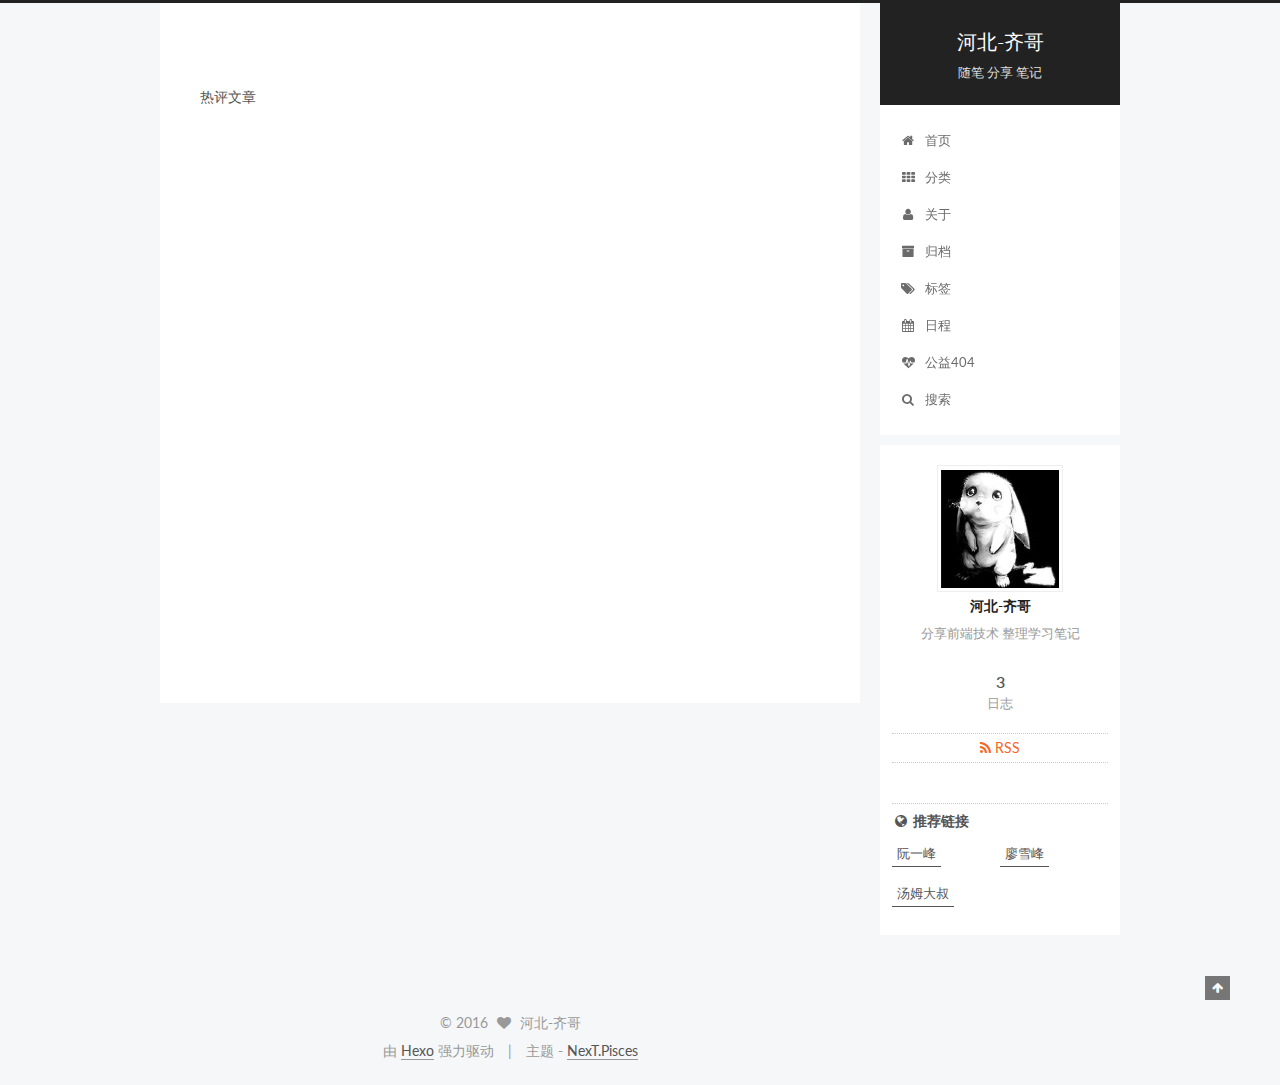
<file: categories/index.html>
<!doctype html>



  


<html class="theme-next pisces use-motion">
<head>
  <meta charset="UTF-8"/>
<meta http-equiv="X-UA-Compatible" content="IE=edge,chrome=1" />
<meta name="viewport" content="width=device-width, initial-scale=1, maximum-scale=1"/>



<meta http-equiv="Cache-Control" content="no-transform" />
<meta http-equiv="Cache-Control" content="no-siteapp" />












  
  
  <link href="/lib/fancybox/source/jquery.fancybox.css?v=2.1.5" rel="stylesheet" type="text/css" />




  
  
  
  

  
    
    
  

  

  

  

  

  
    
    
    <link href="//fonts.googleapis.com/css?family=Lato:300,300italic,400,400italic,700,700italic&subset=latin,latin-ext" rel="stylesheet" type="text/css">
  






<link href="/lib/font-awesome/css/font-awesome.min.css?v=4.4.0" rel="stylesheet" type="text/css" />

<link href="/css/main.css?v=5.0.2" rel="stylesheet" type="text/css" />


  <meta name="keywords" content="Hexo, NexT" />





  <link rel="alternate" href="/atom.xml" title="河北-齐哥" type="application/atom+xml" />




  <link rel="shortcut icon" type="image/x-icon" href="/favicon.ico?v=5.0.2" />






<meta name="description" content="分享前端技术 整理学习笔记">
<meta property="og:type" content="website">
<meta property="og:title" content="categories">
<meta property="og:url" content="http://yoursite.com/categories/index.html">
<meta property="og:site_name" content="河北-齐哥">
<meta property="og:description" content="分享前端技术 整理学习笔记">
<meta property="og:updated_time" content="2016-11-05T16:00:22.402Z">
<meta name="twitter:card" content="summary">
<meta name="twitter:title" content="categories">
<meta name="twitter:description" content="分享前端技术 整理学习笔记">



<script type="text/javascript" id="hexo.configuration">
  var NexT = window.NexT || {};
  var CONFIG = {
    scheme: 'Pisces',
    sidebar: {"position":"right","display":"post"},
    fancybox: true,
    motion: true,
    duoshuo: {
      userId: '0',
      author: '博主'
    }
  };
</script>




  <link rel="canonical" href="http://yoursite.com/categories/"/>


  <title>
  

  
    categories | 河北-齐哥
  
</title>
</head>

<body itemscope itemtype="//schema.org/WebPage" lang="zh-Hans">

  



  <script type="text/javascript">
    var _hmt = _hmt || [];
    (function() {
      var hm = document.createElement("script");
      hm.src = "//hm.baidu.com/hm.js?9c0f2c700f68248c4dff6f3e7ccf93ff";
      var s = document.getElementsByTagName("script")[0];
      s.parentNode.insertBefore(hm, s);
    })();
  </script>








  
  
    
  

  <div class="container one-collumn sidebar-position-right  ">
    <div class="headband"></div>

    <header id="header" class="header" itemscope itemtype="//schema.org/WPHeader">
      <div class="header-inner"><div class="site-meta ">
  

  <div class="custom-logo-site-title">
    <a href="/"  class="brand" rel="start">
      <span class="logo-line-before"><i></i></span>
      <span class="site-title">河北-齐哥</span>
      <span class="logo-line-after"><i></i></span>
    </a>
  </div>
  <p class="site-subtitle">随笔 分享 笔记</p>
</div>

<div class="site-nav-toggle">
  <button>
    <span class="btn-bar"></span>
    <span class="btn-bar"></span>
    <span class="btn-bar"></span>
  </button>
</div>

<nav class="site-nav">
  

  
    <ul id="menu" class="menu">
      
        
        <li class="menu-item menu-item-home">
          <a href="/" rel="section">
            
              <i class="menu-item-icon fa fa-fw fa-home"></i> <br />
            
            首页
          </a>
        </li>
      
        
        <li class="menu-item menu-item-categories">
          <a href="/categories" rel="section">
            
              <i class="menu-item-icon fa fa-fw fa-th"></i> <br />
            
            分类
          </a>
        </li>
      
        
        <li class="menu-item menu-item-about">
          <a href="/about" rel="section">
            
              <i class="menu-item-icon fa fa-fw fa-user"></i> <br />
            
            关于
          </a>
        </li>
      
        
        <li class="menu-item menu-item-archives">
          <a href="/archives" rel="section">
            
              <i class="menu-item-icon fa fa-fw fa-archive"></i> <br />
            
            归档
          </a>
        </li>
      
        
        <li class="menu-item menu-item-tags">
          <a href="/tags" rel="section">
            
              <i class="menu-item-icon fa fa-fw fa-tags"></i> <br />
            
            标签
          </a>
        </li>
      
        
        <li class="menu-item menu-item-schedule">
          <a href="/schedule" rel="section">
            
              <i class="menu-item-icon fa fa-fw fa-calendar"></i> <br />
            
            日程
          </a>
        </li>
      
        
        <li class="menu-item menu-item-commonweal">
          <a href="/404.html" rel="section">
            
              <i class="menu-item-icon fa fa-fw fa-heartbeat"></i> <br />
            
            公益404
          </a>
        </li>
      

      
        <li class="menu-item menu-item-search">
          
            <a href="javascript:;" class="popup-trigger">
          
            
              <i class="menu-item-icon fa fa-search fa-fw"></i> <br />
            
            搜索
          </a>
        </li>
      
    </ul>
  

  
    <div class="site-search">
      
  <div class="popup">
 <span class="search-icon fa fa-search"></span>
 <input type="text" id="local-search-input">
 <div id="local-search-result"></div>
 <span class="popup-btn-close">close</span>
</div>


    </div>
  
</nav>

 </div>
    </header>

    <main id="main" class="main">
      <div class="main-inner">
        <div class="content-wrap">
          <div id="content" class="content">
            

  <div id="posts" class="posts-expand">
    
    
      
    
  </div>


          </div>
          

  <p>热评文章</p>
  <div class="ds-top-threads" data-range="weekly" data-num-items="4"></div>


          
  <div class="comments" id="comments">
    
  </div>


        </div>
        
          
  
  <div class="sidebar-toggle">
    <div class="sidebar-toggle-line-wrap">
      <span class="sidebar-toggle-line sidebar-toggle-line-first"></span>
      <span class="sidebar-toggle-line sidebar-toggle-line-middle"></span>
      <span class="sidebar-toggle-line sidebar-toggle-line-last"></span>
    </div>
  </div>

  <aside id="sidebar" class="sidebar">
    <div class="sidebar-inner">

      

      

      <section class="site-overview sidebar-panel  sidebar-panel-active ">
        <div class="site-author motion-element" itemprop="author" itemscope itemtype="//schema.org/Person">
          <img class="site-author-image" itemprop="image"
               src="/images/avtar.png"
               alt="河北-齐哥" />
          <p class="site-author-name" itemprop="name">河北-齐哥</p>
          <p class="site-description motion-element" itemprop="description">分享前端技术 整理学习笔记</p>
        </div>
        <nav class="site-state motion-element">
          <div class="site-state-item site-state-posts">
            <a href="/archives">
              <span class="site-state-item-count">3</span>
              <span class="site-state-item-name">日志</span>
            </a>
          </div>

          

          

        </nav>

        
          <div class="feed-link motion-element">
            <a href="/atom.xml" rel="alternate">
              <i class="fa fa-rss"></i>
              RSS
            </a>
          </div>
        

        <div class="links-of-author motion-element">
          
        </div>

        
        

        
        
          <div class="links-of-blogroll motion-element links-of-blogroll-inline">
            <div class="links-of-blogroll-title">
              <i class="fa  fa-fw fa-globe"></i>
              推荐链接
            </div>
            <ul class="links-of-blogroll-list">
              
                <li class="links-of-blogroll-item">
                  <a href="http://www.ruanyifeng.com/" title="阮一峰" target="_blank">阮一峰</a>
                </li>
              
                <li class="links-of-blogroll-item">
                  <a href="http://www.liaoxuefeng.com/" title="廖雪峰" target="_blank">廖雪峰</a>
                </li>
              
                <li class="links-of-blogroll-item">
                  <a href="http://www.cnblogs.com/TomXu/" title="汤姆大叔" target="_blank">汤姆大叔</a>
                </li>
              
            </ul>
          </div>
        

      </section>

      

    </div>
  </aside>


        
      </div>
    </main>

    <footer id="footer" class="footer">
      <div class="footer-inner">
        <div class="copyright" >
  
  &copy; 
  <span itemprop="copyrightYear">2016</span>
  <span class="with-love">
    <i class="fa fa-heart"></i>
  </span>
  <span class="author" itemprop="copyrightHolder">河北-齐哥</span>
</div>

<div class="powered-by">
  由 <a class="theme-link" href="https://hexo.io">Hexo</a> 强力驱动
</div>

<div class="theme-info">
  主题 -
  <a class="theme-link" href="https://github.com/iissnan/hexo-theme-next">
    NexT.Pisces
  </a>
</div>

        

        
      </div>
    </footer>

    <div class="back-to-top">
      <i class="fa fa-arrow-up"></i>
    </div>
  </div>

  

<script type="text/javascript">
  if (Object.prototype.toString.call(window.Promise) !== '[object Function]') {
    window.Promise = null;
  }
</script>









  



  
  <script type="text/javascript" src="/lib/jquery/index.js?v=2.1.3"></script>

  
  <script type="text/javascript" src="/lib/fastclick/lib/fastclick.min.js?v=1.0.6"></script>

  
  <script type="text/javascript" src="/lib/jquery_lazyload/jquery.lazyload.js?v=1.9.7"></script>

  
  <script type="text/javascript" src="/lib/velocity/velocity.min.js?v=1.2.1"></script>

  
  <script type="text/javascript" src="/lib/velocity/velocity.ui.min.js?v=1.2.1"></script>

  
  <script type="text/javascript" src="/lib/fancybox/source/jquery.fancybox.pack.js?v=2.1.5"></script>


  


  <script type="text/javascript" src="/js/src/utils.js?v=5.0.2"></script>

  <script type="text/javascript" src="/js/src/motion.js?v=5.0.2"></script>



  
  


  <script type="text/javascript" src="/js/src/affix.js?v=5.0.2"></script>

  <script type="text/javascript" src="/js/src/schemes/pisces.js?v=5.0.2"></script>



  

  


  <script type="text/javascript" src="/js/src/bootstrap.js?v=5.0.2"></script>



  



  




  
  
  <script type="text/javascript">
    // Popup Window;
    var isfetched = false;
    // Search DB path;
    var search_path = "search.xml";
    if (search_path.length == 0) {
       search_path = "search.xml";
    }
    var path = "/" + search_path;
    // monitor main search box;

    function proceedsearch() {
      $("body").append('<div class="popoverlay">').css('overflow', 'hidden');
      $('.popup').toggle();

    }
    // search function;
    var searchFunc = function(path, search_id, content_id) {
    'use strict';
    $.ajax({
        url: path,
        dataType: "xml",
        async: true,
        success: function( xmlResponse ) {
            // get the contents from search data
            isfetched = true;
            $('.popup').detach().appendTo('.header-inner');
            var datas = $( "entry", xmlResponse ).map(function() {
                return {
                    title: $( "title", this ).text(),
                    content: $("content",this).text(),
                    url: $( "url" , this).text()
                };
            }).get();
            var $input = document.getElementById(search_id);
            var $resultContent = document.getElementById(content_id);
            $input.addEventListener('input', function(){
                var matchcounts = 0;
                var str='<ul class=\"search-result-list\">';
                var keywords = this.value.trim().toLowerCase().split(/[\s\-]+/);
                $resultContent.innerHTML = "";
                if (this.value.trim().length > 1) {
                // perform local searching
                datas.forEach(function(data) {
                    var isMatch = false;
                    var content_index = [];
                    var data_title = data.title.trim().toLowerCase();
                    var data_content = data.content.trim().replace(/<[^>]+>/g,"").toLowerCase();
                    var data_url = decodeURIComponent(data.url);
                    var index_title = -1;
                    var index_content = -1;
                    var first_occur = -1;
                    // only match artiles with not empty titles and contents
                    if(data_title != '') {
                        keywords.forEach(function(keyword, i) {
                            index_title = data_title.indexOf(keyword);
                            index_content = data_content.indexOf(keyword);
                            if( index_title >= 0 || index_content >= 0 ){
                                isMatch = true;
								if (i == 0) {
                                    first_occur = index_content;
                                }
                            } 
							
                        });
                    }
                    // show search results
                    if (isMatch) {
                        matchcounts += 1;
                        str += "<li><a href='"+ data_url +"' class='search-result-title'>"+ data_title +"</a>";
                        var content = data.content.trim().replace(/<[^>]+>/g,"");
                        if (first_occur >= 0) {
                            // cut out 100 characters
                            var start = first_occur - 20;
                            var end = first_occur + 80;
                            if(start < 0){
                                start = 0;
                            }
                            if(start == 0){
                                end = 50;
                            }
                            if(end > content.length){
                                end = content.length;
                            }
                            var match_content = content.substring(start, end);
                            // highlight all keywords
                            keywords.forEach(function(keyword){
                                var regS = new RegExp(keyword, "gi");
                                match_content = match_content.replace(regS, "<b class=\"search-keyword\">"+keyword+"</b>");
                            });

                            str += "<p class=\"search-result\">" + match_content +"...</p>"
                        }
                        str += "</li>";
                    }
                })};
                str += "</ul>";
                if (matchcounts == 0) { str = '<div id="no-result"><i class="fa fa-frown-o fa-5x" /></div>' }
                if (keywords == "") { str = '<div id="no-result"><i class="fa fa-search fa-5x" /></div>' }
                $resultContent.innerHTML = str;
            });
            proceedsearch();
        }
    });}

    // handle and trigger popup window;
    $('.popup-trigger').click(function(e) {
      e.stopPropagation();
      if (isfetched == false) {
        searchFunc(path, 'local-search-input', 'local-search-result');
      } else {
        proceedsearch();
      };

    });

    $('.popup-btn-close').click(function(e){
      $('.popup').hide();
      $(".popoverlay").remove();
      $('body').css('overflow', '');
    });
    $('.popup').click(function(e){
      e.stopPropagation();
    });
  </script>


  

  

  

  


</body>
</html>
</file>
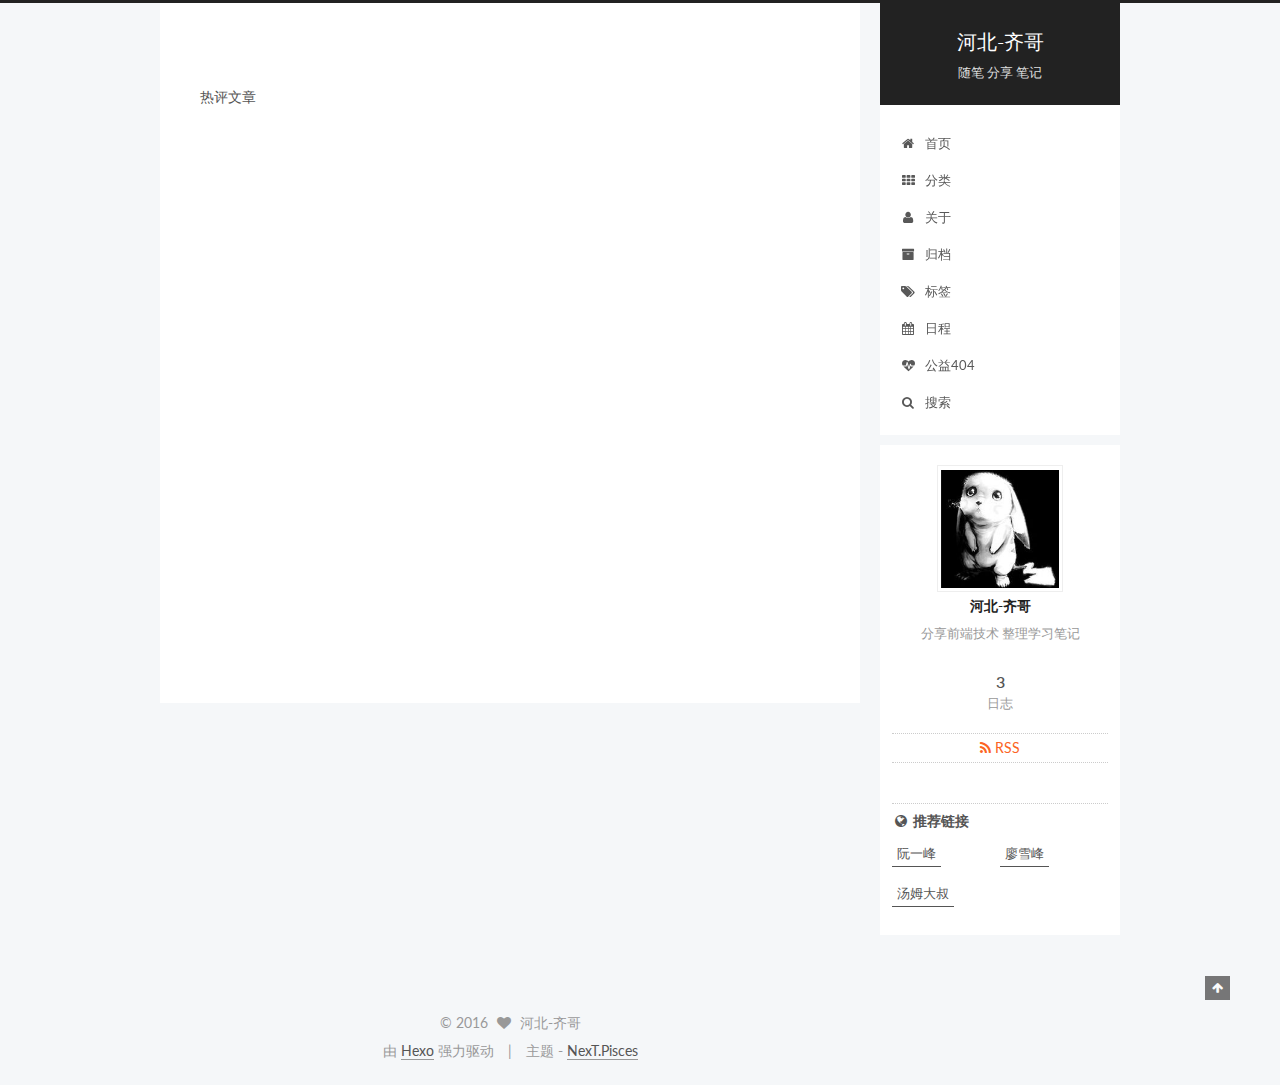
<file: commonweal/index.html>
<!doctype html>



  


<html class="theme-next pisces use-motion">
<head>
  <meta charset="UTF-8"/>
<meta http-equiv="X-UA-Compatible" content="IE=edge,chrome=1" />
<meta name="viewport" content="width=device-width, initial-scale=1, maximum-scale=1"/>



<meta http-equiv="Cache-Control" content="no-transform" />
<meta http-equiv="Cache-Control" content="no-siteapp" />












  
  
  <link href="/lib/fancybox/source/jquery.fancybox.css?v=2.1.5" rel="stylesheet" type="text/css" />




  
  
  
  

  
    
    
  

  

  

  

  

  
    
    
    <link href="//fonts.googleapis.com/css?family=Lato:300,300italic,400,400italic,700,700italic&subset=latin,latin-ext" rel="stylesheet" type="text/css">
  






<link href="/lib/font-awesome/css/font-awesome.min.css?v=4.4.0" rel="stylesheet" type="text/css" />

<link href="/css/main.css?v=5.0.2" rel="stylesheet" type="text/css" />


  <meta name="keywords" content="Hexo, NexT" />





  <link rel="alternate" href="/atom.xml" title="河北-齐哥" type="application/atom+xml" />




  <link rel="shortcut icon" type="image/x-icon" href="/favicon.ico?v=5.0.2" />






<meta name="description" content="分享前端技术 整理学习笔记">
<meta property="og:type" content="website">
<meta property="og:title" content="commonweal">
<meta property="og:url" content="http://yoursite.com/commonweal/index.html">
<meta property="og:site_name" content="河北-齐哥">
<meta property="og:description" content="分享前端技术 整理学习笔记">
<meta property="og:updated_time" content="2016-11-05T15:59:23.280Z">
<meta name="twitter:card" content="summary">
<meta name="twitter:title" content="commonweal">
<meta name="twitter:description" content="分享前端技术 整理学习笔记">



<script type="text/javascript" id="hexo.configuration">
  var NexT = window.NexT || {};
  var CONFIG = {
    scheme: 'Pisces',
    sidebar: {"position":"right","display":"post"},
    fancybox: true,
    motion: true,
    duoshuo: {
      userId: '0',
      author: '博主'
    }
  };
</script>




  <link rel="canonical" href="http://yoursite.com/commonweal/"/>


  <title>
  

  
    commonweal | 河北-齐哥
  
</title>
</head>

<body itemscope itemtype="//schema.org/WebPage" lang="zh-Hans">

  



  <script type="text/javascript">
    var _hmt = _hmt || [];
    (function() {
      var hm = document.createElement("script");
      hm.src = "//hm.baidu.com/hm.js?9c0f2c700f68248c4dff6f3e7ccf93ff";
      var s = document.getElementsByTagName("script")[0];
      s.parentNode.insertBefore(hm, s);
    })();
  </script>








  
  
    
  

  <div class="container one-collumn sidebar-position-right  ">
    <div class="headband"></div>

    <header id="header" class="header" itemscope itemtype="//schema.org/WPHeader">
      <div class="header-inner"><div class="site-meta ">
  

  <div class="custom-logo-site-title">
    <a href="/"  class="brand" rel="start">
      <span class="logo-line-before"><i></i></span>
      <span class="site-title">河北-齐哥</span>
      <span class="logo-line-after"><i></i></span>
    </a>
  </div>
  <p class="site-subtitle">随笔 分享 笔记</p>
</div>

<div class="site-nav-toggle">
  <button>
    <span class="btn-bar"></span>
    <span class="btn-bar"></span>
    <span class="btn-bar"></span>
  </button>
</div>

<nav class="site-nav">
  

  
    <ul id="menu" class="menu">
      
        
        <li class="menu-item menu-item-home">
          <a href="/" rel="section">
            
              <i class="menu-item-icon fa fa-fw fa-home"></i> <br />
            
            首页
          </a>
        </li>
      
        
        <li class="menu-item menu-item-categories">
          <a href="/categories" rel="section">
            
              <i class="menu-item-icon fa fa-fw fa-th"></i> <br />
            
            分类
          </a>
        </li>
      
        
        <li class="menu-item menu-item-about">
          <a href="/about" rel="section">
            
              <i class="menu-item-icon fa fa-fw fa-user"></i> <br />
            
            关于
          </a>
        </li>
      
        
        <li class="menu-item menu-item-archives">
          <a href="/archives" rel="section">
            
              <i class="menu-item-icon fa fa-fw fa-archive"></i> <br />
            
            归档
          </a>
        </li>
      
        
        <li class="menu-item menu-item-tags">
          <a href="/tags" rel="section">
            
              <i class="menu-item-icon fa fa-fw fa-tags"></i> <br />
            
            标签
          </a>
        </li>
      
        
        <li class="menu-item menu-item-schedule">
          <a href="/schedule" rel="section">
            
              <i class="menu-item-icon fa fa-fw fa-calendar"></i> <br />
            
            日程
          </a>
        </li>
      
        
        <li class="menu-item menu-item-commonweal">
          <a href="/404.html" rel="section">
            
              <i class="menu-item-icon fa fa-fw fa-heartbeat"></i> <br />
            
            公益404
          </a>
        </li>
      

      
        <li class="menu-item menu-item-search">
          
            <a href="javascript:;" class="popup-trigger">
          
            
              <i class="menu-item-icon fa fa-search fa-fw"></i> <br />
            
            搜索
          </a>
        </li>
      
    </ul>
  

  
    <div class="site-search">
      
  <div class="popup">
 <span class="search-icon fa fa-search"></span>
 <input type="text" id="local-search-input">
 <div id="local-search-result"></div>
 <span class="popup-btn-close">close</span>
</div>


    </div>
  
</nav>

 </div>
    </header>

    <main id="main" class="main">
      <div class="main-inner">
        <div class="content-wrap">
          <div id="content" class="content">
            

  <div id="posts" class="posts-expand">
    
    
      
    
  </div>


          </div>
          

  <p>热评文章</p>
  <div class="ds-top-threads" data-range="weekly" data-num-items="4"></div>


          
  <div class="comments" id="comments">
    
  </div>


        </div>
        
          
  
  <div class="sidebar-toggle">
    <div class="sidebar-toggle-line-wrap">
      <span class="sidebar-toggle-line sidebar-toggle-line-first"></span>
      <span class="sidebar-toggle-line sidebar-toggle-line-middle"></span>
      <span class="sidebar-toggle-line sidebar-toggle-line-last"></span>
    </div>
  </div>

  <aside id="sidebar" class="sidebar">
    <div class="sidebar-inner">

      

      

      <section class="site-overview sidebar-panel  sidebar-panel-active ">
        <div class="site-author motion-element" itemprop="author" itemscope itemtype="//schema.org/Person">
          <img class="site-author-image" itemprop="image"
               src="/images/avtar.png"
               alt="河北-齐哥" />
          <p class="site-author-name" itemprop="name">河北-齐哥</p>
          <p class="site-description motion-element" itemprop="description">分享前端技术 整理学习笔记</p>
        </div>
        <nav class="site-state motion-element">
          <div class="site-state-item site-state-posts">
            <a href="/archives">
              <span class="site-state-item-count">3</span>
              <span class="site-state-item-name">日志</span>
            </a>
          </div>

          

          

        </nav>

        
          <div class="feed-link motion-element">
            <a href="/atom.xml" rel="alternate">
              <i class="fa fa-rss"></i>
              RSS
            </a>
          </div>
        

        <div class="links-of-author motion-element">
          
        </div>

        
        

        
        
          <div class="links-of-blogroll motion-element links-of-blogroll-inline">
            <div class="links-of-blogroll-title">
              <i class="fa  fa-fw fa-globe"></i>
              推荐链接
            </div>
            <ul class="links-of-blogroll-list">
              
                <li class="links-of-blogroll-item">
                  <a href="http://www.ruanyifeng.com/" title="阮一峰" target="_blank">阮一峰</a>
                </li>
              
                <li class="links-of-blogroll-item">
                  <a href="http://www.liaoxuefeng.com/" title="廖雪峰" target="_blank">廖雪峰</a>
                </li>
              
                <li class="links-of-blogroll-item">
                  <a href="http://www.cnblogs.com/TomXu/" title="汤姆大叔" target="_blank">汤姆大叔</a>
                </li>
              
            </ul>
          </div>
        

      </section>

      

    </div>
  </aside>


        
      </div>
    </main>

    <footer id="footer" class="footer">
      <div class="footer-inner">
        <div class="copyright" >
  
  &copy; 
  <span itemprop="copyrightYear">2016</span>
  <span class="with-love">
    <i class="fa fa-heart"></i>
  </span>
  <span class="author" itemprop="copyrightHolder">河北-齐哥</span>
</div>

<div class="powered-by">
  由 <a class="theme-link" href="https://hexo.io">Hexo</a> 强力驱动
</div>

<div class="theme-info">
  主题 -
  <a class="theme-link" href="https://github.com/iissnan/hexo-theme-next">
    NexT.Pisces
  </a>
</div>

        

        
      </div>
    </footer>

    <div class="back-to-top">
      <i class="fa fa-arrow-up"></i>
    </div>
  </div>

  

<script type="text/javascript">
  if (Object.prototype.toString.call(window.Promise) !== '[object Function]') {
    window.Promise = null;
  }
</script>









  



  
  <script type="text/javascript" src="/lib/jquery/index.js?v=2.1.3"></script>

  
  <script type="text/javascript" src="/lib/fastclick/lib/fastclick.min.js?v=1.0.6"></script>

  
  <script type="text/javascript" src="/lib/jquery_lazyload/jquery.lazyload.js?v=1.9.7"></script>

  
  <script type="text/javascript" src="/lib/velocity/velocity.min.js?v=1.2.1"></script>

  
  <script type="text/javascript" src="/lib/velocity/velocity.ui.min.js?v=1.2.1"></script>

  
  <script type="text/javascript" src="/lib/fancybox/source/jquery.fancybox.pack.js?v=2.1.5"></script>


  


  <script type="text/javascript" src="/js/src/utils.js?v=5.0.2"></script>

  <script type="text/javascript" src="/js/src/motion.js?v=5.0.2"></script>



  
  


  <script type="text/javascript" src="/js/src/affix.js?v=5.0.2"></script>

  <script type="text/javascript" src="/js/src/schemes/pisces.js?v=5.0.2"></script>



  

  


  <script type="text/javascript" src="/js/src/bootstrap.js?v=5.0.2"></script>



  



  




  
  
  <script type="text/javascript">
    // Popup Window;
    var isfetched = false;
    // Search DB path;
    var search_path = "search.xml";
    if (search_path.length == 0) {
       search_path = "search.xml";
    }
    var path = "/" + search_path;
    // monitor main search box;

    function proceedsearch() {
      $("body").append('<div class="popoverlay">').css('overflow', 'hidden');
      $('.popup').toggle();

    }
    // search function;
    var searchFunc = function(path, search_id, content_id) {
    'use strict';
    $.ajax({
        url: path,
        dataType: "xml",
        async: true,
        success: function( xmlResponse ) {
            // get the contents from search data
            isfetched = true;
            $('.popup').detach().appendTo('.header-inner');
            var datas = $( "entry", xmlResponse ).map(function() {
                return {
                    title: $( "title", this ).text(),
                    content: $("content",this).text(),
                    url: $( "url" , this).text()
                };
            }).get();
            var $input = document.getElementById(search_id);
            var $resultContent = document.getElementById(content_id);
            $input.addEventListener('input', function(){
                var matchcounts = 0;
                var str='<ul class=\"search-result-list\">';
                var keywords = this.value.trim().toLowerCase().split(/[\s\-]+/);
                $resultContent.innerHTML = "";
                if (this.value.trim().length > 1) {
                // perform local searching
                datas.forEach(function(data) {
                    var isMatch = false;
                    var content_index = [];
                    var data_title = data.title.trim().toLowerCase();
                    var data_content = data.content.trim().replace(/<[^>]+>/g,"").toLowerCase();
                    var data_url = decodeURIComponent(data.url);
                    var index_title = -1;
                    var index_content = -1;
                    var first_occur = -1;
                    // only match artiles with not empty titles and contents
                    if(data_title != '') {
                        keywords.forEach(function(keyword, i) {
                            index_title = data_title.indexOf(keyword);
                            index_content = data_content.indexOf(keyword);
                            if( index_title >= 0 || index_content >= 0 ){
                                isMatch = true;
								if (i == 0) {
                                    first_occur = index_content;
                                }
                            } 
							
                        });
                    }
                    // show search results
                    if (isMatch) {
                        matchcounts += 1;
                        str += "<li><a href='"+ data_url +"' class='search-result-title'>"+ data_title +"</a>";
                        var content = data.content.trim().replace(/<[^>]+>/g,"");
                        if (first_occur >= 0) {
                            // cut out 100 characters
                            var start = first_occur - 20;
                            var end = first_occur + 80;
                            if(start < 0){
                                start = 0;
                            }
                            if(start == 0){
                                end = 50;
                            }
                            if(end > content.length){
                                end = content.length;
                            }
                            var match_content = content.substring(start, end);
                            // highlight all keywords
                            keywords.forEach(function(keyword){
                                var regS = new RegExp(keyword, "gi");
                                match_content = match_content.replace(regS, "<b class=\"search-keyword\">"+keyword+"</b>");
                            });

                            str += "<p class=\"search-result\">" + match_content +"...</p>"
                        }
                        str += "</li>";
                    }
                })};
                str += "</ul>";
                if (matchcounts == 0) { str = '<div id="no-result"><i class="fa fa-frown-o fa-5x" /></div>' }
                if (keywords == "") { str = '<div id="no-result"><i class="fa fa-search fa-5x" /></div>' }
                $resultContent.innerHTML = str;
            });
            proceedsearch();
        }
    });}

    // handle and trigger popup window;
    $('.popup-trigger').click(function(e) {
      e.stopPropagation();
      if (isfetched == false) {
        searchFunc(path, 'local-search-input', 'local-search-result');
      } else {
        proceedsearch();
      };

    });

    $('.popup-btn-close').click(function(e){
      $('.popup').hide();
      $(".popoverlay").remove();
      $('body').css('overflow', '');
    });
    $('.popup').click(function(e){
      e.stopPropagation();
    });
  </script>


  

  

  

  


</body>
</html>
</file>
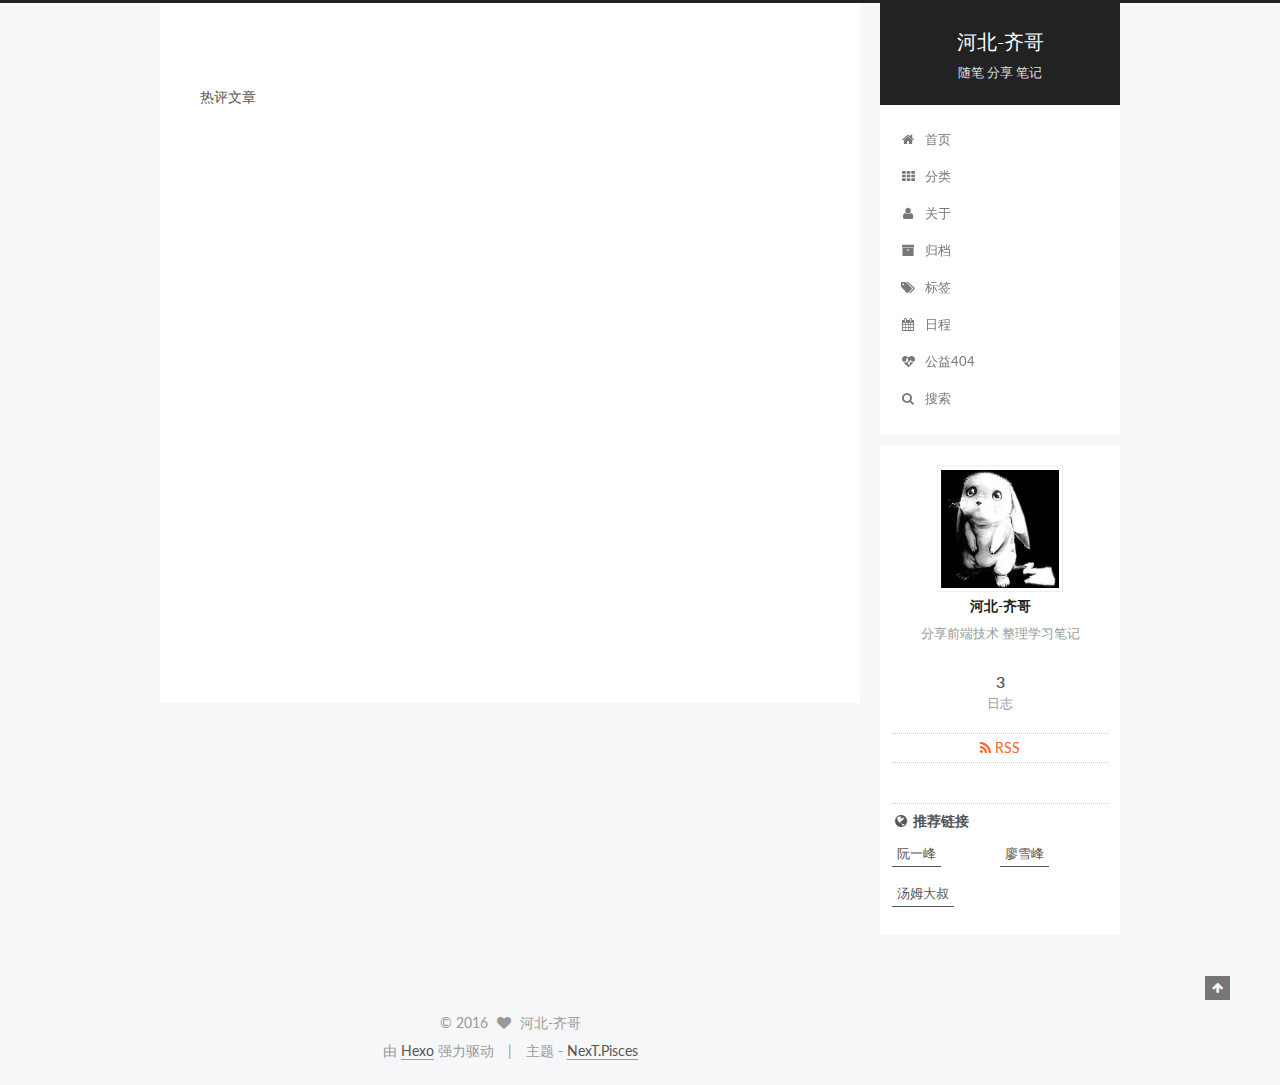
<file: schedule/index.html>
<!doctype html>



  


<html class="theme-next pisces use-motion">
<head>
  <meta charset="UTF-8"/>
<meta http-equiv="X-UA-Compatible" content="IE=edge,chrome=1" />
<meta name="viewport" content="width=device-width, initial-scale=1, maximum-scale=1"/>



<meta http-equiv="Cache-Control" content="no-transform" />
<meta http-equiv="Cache-Control" content="no-siteapp" />












  
  
  <link href="/lib/fancybox/source/jquery.fancybox.css?v=2.1.5" rel="stylesheet" type="text/css" />




  
  
  
  

  
    
    
  

  

  

  

  

  
    
    
    <link href="//fonts.googleapis.com/css?family=Lato:300,300italic,400,400italic,700,700italic&subset=latin,latin-ext" rel="stylesheet" type="text/css">
  






<link href="/lib/font-awesome/css/font-awesome.min.css?v=4.4.0" rel="stylesheet" type="text/css" />

<link href="/css/main.css?v=5.0.2" rel="stylesheet" type="text/css" />


  <meta name="keywords" content="Hexo, NexT" />





  <link rel="alternate" href="/atom.xml" title="河北-齐哥" type="application/atom+xml" />




  <link rel="shortcut icon" type="image/x-icon" href="/favicon.ico?v=5.0.2" />






<meta name="description" content="分享前端技术 整理学习笔记">
<meta property="og:type" content="website">
<meta property="og:title" content="schedule">
<meta property="og:url" content="http://yoursite.com/schedule/index.html">
<meta property="og:site_name" content="河北-齐哥">
<meta property="og:description" content="分享前端技术 整理学习笔记">
<meta property="og:updated_time" content="2016-11-05T16:02:29.932Z">
<meta name="twitter:card" content="summary">
<meta name="twitter:title" content="schedule">
<meta name="twitter:description" content="分享前端技术 整理学习笔记">



<script type="text/javascript" id="hexo.configuration">
  var NexT = window.NexT || {};
  var CONFIG = {
    scheme: 'Pisces',
    sidebar: {"position":"right","display":"post"},
    fancybox: true,
    motion: true,
    duoshuo: {
      userId: '0',
      author: '博主'
    }
  };
</script>




  <link rel="canonical" href="http://yoursite.com/schedule/"/>


  <title>
  

  
    schedule | 河北-齐哥
  
</title>
</head>

<body itemscope itemtype="//schema.org/WebPage" lang="zh-Hans">

  



  <script type="text/javascript">
    var _hmt = _hmt || [];
    (function() {
      var hm = document.createElement("script");
      hm.src = "//hm.baidu.com/hm.js?9c0f2c700f68248c4dff6f3e7ccf93ff";
      var s = document.getElementsByTagName("script")[0];
      s.parentNode.insertBefore(hm, s);
    })();
  </script>








  
  
    
  

  <div class="container one-collumn sidebar-position-right  ">
    <div class="headband"></div>

    <header id="header" class="header" itemscope itemtype="//schema.org/WPHeader">
      <div class="header-inner"><div class="site-meta ">
  

  <div class="custom-logo-site-title">
    <a href="/"  class="brand" rel="start">
      <span class="logo-line-before"><i></i></span>
      <span class="site-title">河北-齐哥</span>
      <span class="logo-line-after"><i></i></span>
    </a>
  </div>
  <p class="site-subtitle">随笔 分享 笔记</p>
</div>

<div class="site-nav-toggle">
  <button>
    <span class="btn-bar"></span>
    <span class="btn-bar"></span>
    <span class="btn-bar"></span>
  </button>
</div>

<nav class="site-nav">
  

  
    <ul id="menu" class="menu">
      
        
        <li class="menu-item menu-item-home">
          <a href="/" rel="section">
            
              <i class="menu-item-icon fa fa-fw fa-home"></i> <br />
            
            首页
          </a>
        </li>
      
        
        <li class="menu-item menu-item-categories">
          <a href="/categories" rel="section">
            
              <i class="menu-item-icon fa fa-fw fa-th"></i> <br />
            
            分类
          </a>
        </li>
      
        
        <li class="menu-item menu-item-about">
          <a href="/about" rel="section">
            
              <i class="menu-item-icon fa fa-fw fa-user"></i> <br />
            
            关于
          </a>
        </li>
      
        
        <li class="menu-item menu-item-archives">
          <a href="/archives" rel="section">
            
              <i class="menu-item-icon fa fa-fw fa-archive"></i> <br />
            
            归档
          </a>
        </li>
      
        
        <li class="menu-item menu-item-tags">
          <a href="/tags" rel="section">
            
              <i class="menu-item-icon fa fa-fw fa-tags"></i> <br />
            
            标签
          </a>
        </li>
      
        
        <li class="menu-item menu-item-schedule">
          <a href="/schedule" rel="section">
            
              <i class="menu-item-icon fa fa-fw fa-calendar"></i> <br />
            
            日程
          </a>
        </li>
      
        
        <li class="menu-item menu-item-commonweal">
          <a href="/404.html" rel="section">
            
              <i class="menu-item-icon fa fa-fw fa-heartbeat"></i> <br />
            
            公益404
          </a>
        </li>
      

      
        <li class="menu-item menu-item-search">
          
            <a href="javascript:;" class="popup-trigger">
          
            
              <i class="menu-item-icon fa fa-search fa-fw"></i> <br />
            
            搜索
          </a>
        </li>
      
    </ul>
  

  
    <div class="site-search">
      
  <div class="popup">
 <span class="search-icon fa fa-search"></span>
 <input type="text" id="local-search-input">
 <div id="local-search-result"></div>
 <span class="popup-btn-close">close</span>
</div>


    </div>
  
</nav>

 </div>
    </header>

    <main id="main" class="main">
      <div class="main-inner">
        <div class="content-wrap">
          <div id="content" class="content">
            

  <div id="posts" class="posts-expand">
    
    
      
    
  </div>


          </div>
          

  <p>热评文章</p>
  <div class="ds-top-threads" data-range="weekly" data-num-items="4"></div>


          
  <div class="comments" id="comments">
    
  </div>


        </div>
        
          
  
  <div class="sidebar-toggle">
    <div class="sidebar-toggle-line-wrap">
      <span class="sidebar-toggle-line sidebar-toggle-line-first"></span>
      <span class="sidebar-toggle-line sidebar-toggle-line-middle"></span>
      <span class="sidebar-toggle-line sidebar-toggle-line-last"></span>
    </div>
  </div>

  <aside id="sidebar" class="sidebar">
    <div class="sidebar-inner">

      

      

      <section class="site-overview sidebar-panel  sidebar-panel-active ">
        <div class="site-author motion-element" itemprop="author" itemscope itemtype="//schema.org/Person">
          <img class="site-author-image" itemprop="image"
               src="/images/avtar.png"
               alt="河北-齐哥" />
          <p class="site-author-name" itemprop="name">河北-齐哥</p>
          <p class="site-description motion-element" itemprop="description">分享前端技术 整理学习笔记</p>
        </div>
        <nav class="site-state motion-element">
          <div class="site-state-item site-state-posts">
            <a href="/archives">
              <span class="site-state-item-count">3</span>
              <span class="site-state-item-name">日志</span>
            </a>
          </div>

          

          

        </nav>

        
          <div class="feed-link motion-element">
            <a href="/atom.xml" rel="alternate">
              <i class="fa fa-rss"></i>
              RSS
            </a>
          </div>
        

        <div class="links-of-author motion-element">
          
        </div>

        
        

        
        
          <div class="links-of-blogroll motion-element links-of-blogroll-inline">
            <div class="links-of-blogroll-title">
              <i class="fa  fa-fw fa-globe"></i>
              推荐链接
            </div>
            <ul class="links-of-blogroll-list">
              
                <li class="links-of-blogroll-item">
                  <a href="http://www.ruanyifeng.com/" title="阮一峰" target="_blank">阮一峰</a>
                </li>
              
                <li class="links-of-blogroll-item">
                  <a href="http://www.liaoxuefeng.com/" title="廖雪峰" target="_blank">廖雪峰</a>
                </li>
              
                <li class="links-of-blogroll-item">
                  <a href="http://www.cnblogs.com/TomXu/" title="汤姆大叔" target="_blank">汤姆大叔</a>
                </li>
              
            </ul>
          </div>
        

      </section>

      

    </div>
  </aside>


        
      </div>
    </main>

    <footer id="footer" class="footer">
      <div class="footer-inner">
        <div class="copyright" >
  
  &copy; 
  <span itemprop="copyrightYear">2016</span>
  <span class="with-love">
    <i class="fa fa-heart"></i>
  </span>
  <span class="author" itemprop="copyrightHolder">河北-齐哥</span>
</div>

<div class="powered-by">
  由 <a class="theme-link" href="https://hexo.io">Hexo</a> 强力驱动
</div>

<div class="theme-info">
  主题 -
  <a class="theme-link" href="https://github.com/iissnan/hexo-theme-next">
    NexT.Pisces
  </a>
</div>

        

        
      </div>
    </footer>

    <div class="back-to-top">
      <i class="fa fa-arrow-up"></i>
    </div>
  </div>

  

<script type="text/javascript">
  if (Object.prototype.toString.call(window.Promise) !== '[object Function]') {
    window.Promise = null;
  }
</script>









  



  
  <script type="text/javascript" src="/lib/jquery/index.js?v=2.1.3"></script>

  
  <script type="text/javascript" src="/lib/fastclick/lib/fastclick.min.js?v=1.0.6"></script>

  
  <script type="text/javascript" src="/lib/jquery_lazyload/jquery.lazyload.js?v=1.9.7"></script>

  
  <script type="text/javascript" src="/lib/velocity/velocity.min.js?v=1.2.1"></script>

  
  <script type="text/javascript" src="/lib/velocity/velocity.ui.min.js?v=1.2.1"></script>

  
  <script type="text/javascript" src="/lib/fancybox/source/jquery.fancybox.pack.js?v=2.1.5"></script>


  


  <script type="text/javascript" src="/js/src/utils.js?v=5.0.2"></script>

  <script type="text/javascript" src="/js/src/motion.js?v=5.0.2"></script>



  
  


  <script type="text/javascript" src="/js/src/affix.js?v=5.0.2"></script>

  <script type="text/javascript" src="/js/src/schemes/pisces.js?v=5.0.2"></script>



  

  


  <script type="text/javascript" src="/js/src/bootstrap.js?v=5.0.2"></script>



  



  




  
  
  <script type="text/javascript">
    // Popup Window;
    var isfetched = false;
    // Search DB path;
    var search_path = "search.xml";
    if (search_path.length == 0) {
       search_path = "search.xml";
    }
    var path = "/" + search_path;
    // monitor main search box;

    function proceedsearch() {
      $("body").append('<div class="popoverlay">').css('overflow', 'hidden');
      $('.popup').toggle();

    }
    // search function;
    var searchFunc = function(path, search_id, content_id) {
    'use strict';
    $.ajax({
        url: path,
        dataType: "xml",
        async: true,
        success: function( xmlResponse ) {
            // get the contents from search data
            isfetched = true;
            $('.popup').detach().appendTo('.header-inner');
            var datas = $( "entry", xmlResponse ).map(function() {
                return {
                    title: $( "title", this ).text(),
                    content: $("content",this).text(),
                    url: $( "url" , this).text()
                };
            }).get();
            var $input = document.getElementById(search_id);
            var $resultContent = document.getElementById(content_id);
            $input.addEventListener('input', function(){
                var matchcounts = 0;
                var str='<ul class=\"search-result-list\">';
                var keywords = this.value.trim().toLowerCase().split(/[\s\-]+/);
                $resultContent.innerHTML = "";
                if (this.value.trim().length > 1) {
                // perform local searching
                datas.forEach(function(data) {
                    var isMatch = false;
                    var content_index = [];
                    var data_title = data.title.trim().toLowerCase();
                    var data_content = data.content.trim().replace(/<[^>]+>/g,"").toLowerCase();
                    var data_url = decodeURIComponent(data.url);
                    var index_title = -1;
                    var index_content = -1;
                    var first_occur = -1;
                    // only match artiles with not empty titles and contents
                    if(data_title != '') {
                        keywords.forEach(function(keyword, i) {
                            index_title = data_title.indexOf(keyword);
                            index_content = data_content.indexOf(keyword);
                            if( index_title >= 0 || index_content >= 0 ){
                                isMatch = true;
								if (i == 0) {
                                    first_occur = index_content;
                                }
                            } 
							
                        });
                    }
                    // show search results
                    if (isMatch) {
                        matchcounts += 1;
                        str += "<li><a href='"+ data_url +"' class='search-result-title'>"+ data_title +"</a>";
                        var content = data.content.trim().replace(/<[^>]+>/g,"");
                        if (first_occur >= 0) {
                            // cut out 100 characters
                            var start = first_occur - 20;
                            var end = first_occur + 80;
                            if(start < 0){
                                start = 0;
                            }
                            if(start == 0){
                                end = 50;
                            }
                            if(end > content.length){
                                end = content.length;
                            }
                            var match_content = content.substring(start, end);
                            // highlight all keywords
                            keywords.forEach(function(keyword){
                                var regS = new RegExp(keyword, "gi");
                                match_content = match_content.replace(regS, "<b class=\"search-keyword\">"+keyword+"</b>");
                            });

                            str += "<p class=\"search-result\">" + match_content +"...</p>"
                        }
                        str += "</li>";
                    }
                })};
                str += "</ul>";
                if (matchcounts == 0) { str = '<div id="no-result"><i class="fa fa-frown-o fa-5x" /></div>' }
                if (keywords == "") { str = '<div id="no-result"><i class="fa fa-search fa-5x" /></div>' }
                $resultContent.innerHTML = str;
            });
            proceedsearch();
        }
    });}

    // handle and trigger popup window;
    $('.popup-trigger').click(function(e) {
      e.stopPropagation();
      if (isfetched == false) {
        searchFunc(path, 'local-search-input', 'local-search-result');
      } else {
        proceedsearch();
      };

    });

    $('.popup-btn-close').click(function(e){
      $('.popup').hide();
      $(".popoverlay").remove();
      $('body').css('overflow', '');
    });
    $('.popup').click(function(e){
      e.stopPropagation();
    });
  </script>


  

  

  

  


</body>
</html>
</file>
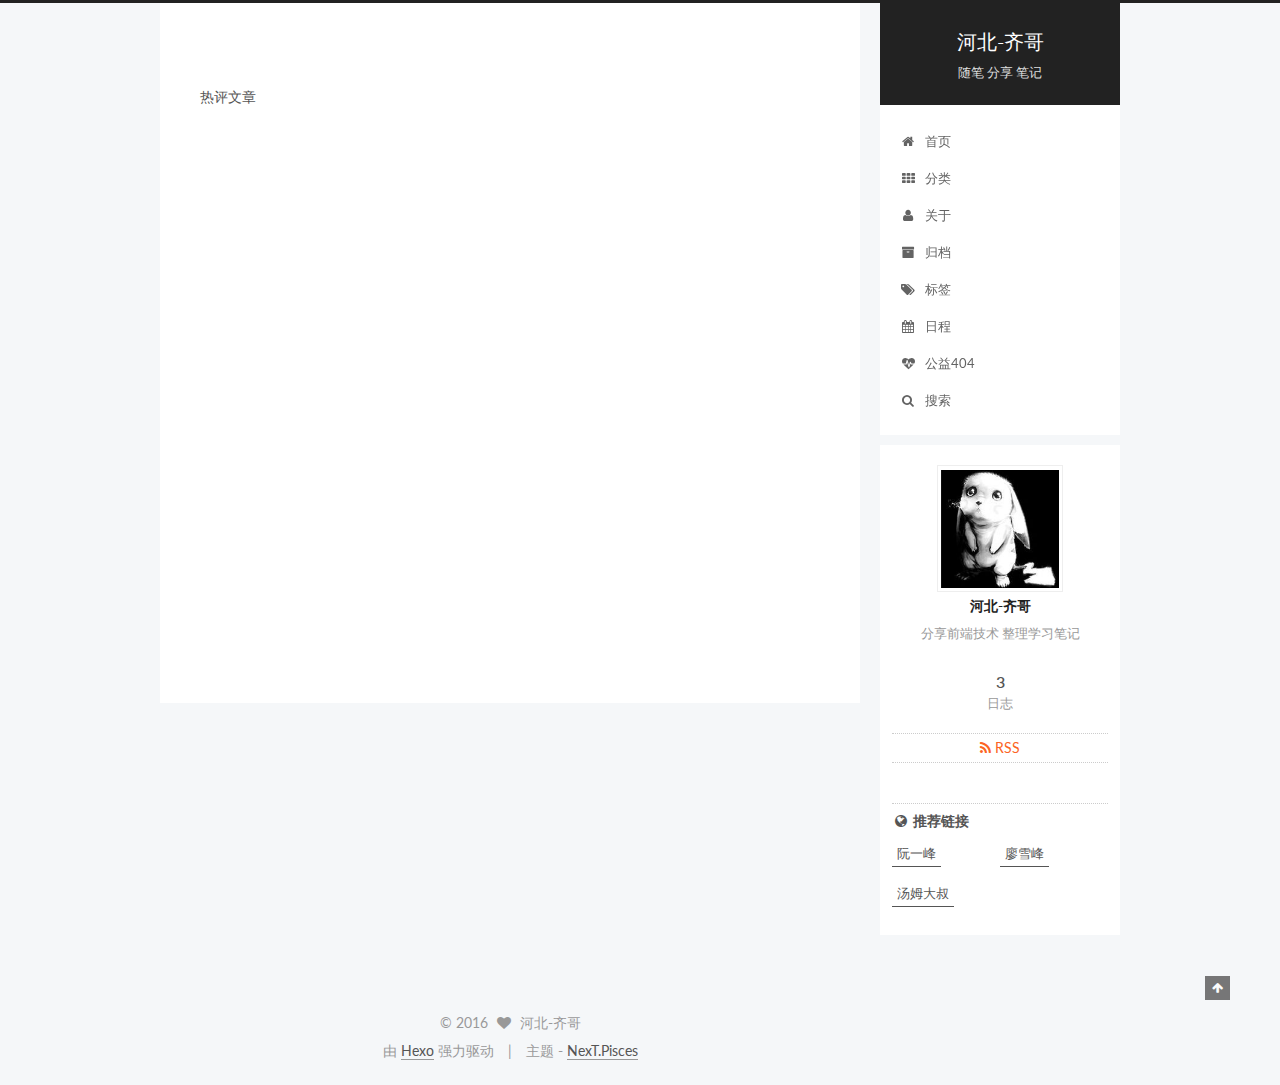
<file: tags/index.html>
<!doctype html>



  


<html class="theme-next pisces use-motion">
<head>
  <meta charset="UTF-8"/>
<meta http-equiv="X-UA-Compatible" content="IE=edge,chrome=1" />
<meta name="viewport" content="width=device-width, initial-scale=1, maximum-scale=1"/>



<meta http-equiv="Cache-Control" content="no-transform" />
<meta http-equiv="Cache-Control" content="no-siteapp" />












  
  
  <link href="/lib/fancybox/source/jquery.fancybox.css?v=2.1.5" rel="stylesheet" type="text/css" />




  
  
  
  

  
    
    
  

  

  

  

  

  
    
    
    <link href="//fonts.googleapis.com/css?family=Lato:300,300italic,400,400italic,700,700italic&subset=latin,latin-ext" rel="stylesheet" type="text/css">
  






<link href="/lib/font-awesome/css/font-awesome.min.css?v=4.4.0" rel="stylesheet" type="text/css" />

<link href="/css/main.css?v=5.0.2" rel="stylesheet" type="text/css" />


  <meta name="keywords" content="Hexo, NexT" />





  <link rel="alternate" href="/atom.xml" title="河北-齐哥" type="application/atom+xml" />




  <link rel="shortcut icon" type="image/x-icon" href="/favicon.ico?v=5.0.2" />






<meta name="description" content="分享前端技术 整理学习笔记">
<meta property="og:type" content="website">
<meta property="og:title" content="tags">
<meta property="og:url" content="http://yoursite.com/tags/index.html">
<meta property="og:site_name" content="河北-齐哥">
<meta property="og:description" content="分享前端技术 整理学习笔记">
<meta property="og:updated_time" content="2016-11-05T15:58:20.077Z">
<meta name="twitter:card" content="summary">
<meta name="twitter:title" content="tags">
<meta name="twitter:description" content="分享前端技术 整理学习笔记">



<script type="text/javascript" id="hexo.configuration">
  var NexT = window.NexT || {};
  var CONFIG = {
    scheme: 'Pisces',
    sidebar: {"position":"right","display":"post"},
    fancybox: true,
    motion: true,
    duoshuo: {
      userId: '0',
      author: '博主'
    }
  };
</script>




  <link rel="canonical" href="http://yoursite.com/tags/"/>


  <title>
  

  
    tags | 河北-齐哥
  
</title>
</head>

<body itemscope itemtype="//schema.org/WebPage" lang="zh-Hans">

  



  <script type="text/javascript">
    var _hmt = _hmt || [];
    (function() {
      var hm = document.createElement("script");
      hm.src = "//hm.baidu.com/hm.js?9c0f2c700f68248c4dff6f3e7ccf93ff";
      var s = document.getElementsByTagName("script")[0];
      s.parentNode.insertBefore(hm, s);
    })();
  </script>








  
  
    
  

  <div class="container one-collumn sidebar-position-right  ">
    <div class="headband"></div>

    <header id="header" class="header" itemscope itemtype="//schema.org/WPHeader">
      <div class="header-inner"><div class="site-meta ">
  

  <div class="custom-logo-site-title">
    <a href="/"  class="brand" rel="start">
      <span class="logo-line-before"><i></i></span>
      <span class="site-title">河北-齐哥</span>
      <span class="logo-line-after"><i></i></span>
    </a>
  </div>
  <p class="site-subtitle">随笔 分享 笔记</p>
</div>

<div class="site-nav-toggle">
  <button>
    <span class="btn-bar"></span>
    <span class="btn-bar"></span>
    <span class="btn-bar"></span>
  </button>
</div>

<nav class="site-nav">
  

  
    <ul id="menu" class="menu">
      
        
        <li class="menu-item menu-item-home">
          <a href="/" rel="section">
            
              <i class="menu-item-icon fa fa-fw fa-home"></i> <br />
            
            首页
          </a>
        </li>
      
        
        <li class="menu-item menu-item-categories">
          <a href="/categories" rel="section">
            
              <i class="menu-item-icon fa fa-fw fa-th"></i> <br />
            
            分类
          </a>
        </li>
      
        
        <li class="menu-item menu-item-about">
          <a href="/about" rel="section">
            
              <i class="menu-item-icon fa fa-fw fa-user"></i> <br />
            
            关于
          </a>
        </li>
      
        
        <li class="menu-item menu-item-archives">
          <a href="/archives" rel="section">
            
              <i class="menu-item-icon fa fa-fw fa-archive"></i> <br />
            
            归档
          </a>
        </li>
      
        
        <li class="menu-item menu-item-tags">
          <a href="/tags" rel="section">
            
              <i class="menu-item-icon fa fa-fw fa-tags"></i> <br />
            
            标签
          </a>
        </li>
      
        
        <li class="menu-item menu-item-schedule">
          <a href="/schedule" rel="section">
            
              <i class="menu-item-icon fa fa-fw fa-calendar"></i> <br />
            
            日程
          </a>
        </li>
      
        
        <li class="menu-item menu-item-commonweal">
          <a href="/404.html" rel="section">
            
              <i class="menu-item-icon fa fa-fw fa-heartbeat"></i> <br />
            
            公益404
          </a>
        </li>
      

      
        <li class="menu-item menu-item-search">
          
            <a href="javascript:;" class="popup-trigger">
          
            
              <i class="menu-item-icon fa fa-search fa-fw"></i> <br />
            
            搜索
          </a>
        </li>
      
    </ul>
  

  
    <div class="site-search">
      
  <div class="popup">
 <span class="search-icon fa fa-search"></span>
 <input type="text" id="local-search-input">
 <div id="local-search-result"></div>
 <span class="popup-btn-close">close</span>
</div>


    </div>
  
</nav>

 </div>
    </header>

    <main id="main" class="main">
      <div class="main-inner">
        <div class="content-wrap">
          <div id="content" class="content">
            

  <div id="posts" class="posts-expand">
    
    
      
    
  </div>


          </div>
          

  <p>热评文章</p>
  <div class="ds-top-threads" data-range="weekly" data-num-items="4"></div>


          
  <div class="comments" id="comments">
    
  </div>


        </div>
        
          
  
  <div class="sidebar-toggle">
    <div class="sidebar-toggle-line-wrap">
      <span class="sidebar-toggle-line sidebar-toggle-line-first"></span>
      <span class="sidebar-toggle-line sidebar-toggle-line-middle"></span>
      <span class="sidebar-toggle-line sidebar-toggle-line-last"></span>
    </div>
  </div>

  <aside id="sidebar" class="sidebar">
    <div class="sidebar-inner">

      

      

      <section class="site-overview sidebar-panel  sidebar-panel-active ">
        <div class="site-author motion-element" itemprop="author" itemscope itemtype="//schema.org/Person">
          <img class="site-author-image" itemprop="image"
               src="/images/avtar.png"
               alt="河北-齐哥" />
          <p class="site-author-name" itemprop="name">河北-齐哥</p>
          <p class="site-description motion-element" itemprop="description">分享前端技术 整理学习笔记</p>
        </div>
        <nav class="site-state motion-element">
          <div class="site-state-item site-state-posts">
            <a href="/archives">
              <span class="site-state-item-count">3</span>
              <span class="site-state-item-name">日志</span>
            </a>
          </div>

          

          

        </nav>

        
          <div class="feed-link motion-element">
            <a href="/atom.xml" rel="alternate">
              <i class="fa fa-rss"></i>
              RSS
            </a>
          </div>
        

        <div class="links-of-author motion-element">
          
        </div>

        
        

        
        
          <div class="links-of-blogroll motion-element links-of-blogroll-inline">
            <div class="links-of-blogroll-title">
              <i class="fa  fa-fw fa-globe"></i>
              推荐链接
            </div>
            <ul class="links-of-blogroll-list">
              
                <li class="links-of-blogroll-item">
                  <a href="http://www.ruanyifeng.com/" title="阮一峰" target="_blank">阮一峰</a>
                </li>
              
                <li class="links-of-blogroll-item">
                  <a href="http://www.liaoxuefeng.com/" title="廖雪峰" target="_blank">廖雪峰</a>
                </li>
              
                <li class="links-of-blogroll-item">
                  <a href="http://www.cnblogs.com/TomXu/" title="汤姆大叔" target="_blank">汤姆大叔</a>
                </li>
              
            </ul>
          </div>
        

      </section>

      

    </div>
  </aside>


        
      </div>
    </main>

    <footer id="footer" class="footer">
      <div class="footer-inner">
        <div class="copyright" >
  
  &copy; 
  <span itemprop="copyrightYear">2016</span>
  <span class="with-love">
    <i class="fa fa-heart"></i>
  </span>
  <span class="author" itemprop="copyrightHolder">河北-齐哥</span>
</div>

<div class="powered-by">
  由 <a class="theme-link" href="https://hexo.io">Hexo</a> 强力驱动
</div>

<div class="theme-info">
  主题 -
  <a class="theme-link" href="https://github.com/iissnan/hexo-theme-next">
    NexT.Pisces
  </a>
</div>

        

        
      </div>
    </footer>

    <div class="back-to-top">
      <i class="fa fa-arrow-up"></i>
    </div>
  </div>

  

<script type="text/javascript">
  if (Object.prototype.toString.call(window.Promise) !== '[object Function]') {
    window.Promise = null;
  }
</script>









  



  
  <script type="text/javascript" src="/lib/jquery/index.js?v=2.1.3"></script>

  
  <script type="text/javascript" src="/lib/fastclick/lib/fastclick.min.js?v=1.0.6"></script>

  
  <script type="text/javascript" src="/lib/jquery_lazyload/jquery.lazyload.js?v=1.9.7"></script>

  
  <script type="text/javascript" src="/lib/velocity/velocity.min.js?v=1.2.1"></script>

  
  <script type="text/javascript" src="/lib/velocity/velocity.ui.min.js?v=1.2.1"></script>

  
  <script type="text/javascript" src="/lib/fancybox/source/jquery.fancybox.pack.js?v=2.1.5"></script>


  


  <script type="text/javascript" src="/js/src/utils.js?v=5.0.2"></script>

  <script type="text/javascript" src="/js/src/motion.js?v=5.0.2"></script>



  
  


  <script type="text/javascript" src="/js/src/affix.js?v=5.0.2"></script>

  <script type="text/javascript" src="/js/src/schemes/pisces.js?v=5.0.2"></script>



  

  


  <script type="text/javascript" src="/js/src/bootstrap.js?v=5.0.2"></script>



  



  




  
  
  <script type="text/javascript">
    // Popup Window;
    var isfetched = false;
    // Search DB path;
    var search_path = "search.xml";
    if (search_path.length == 0) {
       search_path = "search.xml";
    }
    var path = "/" + search_path;
    // monitor main search box;

    function proceedsearch() {
      $("body").append('<div class="popoverlay">').css('overflow', 'hidden');
      $('.popup').toggle();

    }
    // search function;
    var searchFunc = function(path, search_id, content_id) {
    'use strict';
    $.ajax({
        url: path,
        dataType: "xml",
        async: true,
        success: function( xmlResponse ) {
            // get the contents from search data
            isfetched = true;
            $('.popup').detach().appendTo('.header-inner');
            var datas = $( "entry", xmlResponse ).map(function() {
                return {
                    title: $( "title", this ).text(),
                    content: $("content",this).text(),
                    url: $( "url" , this).text()
                };
            }).get();
            var $input = document.getElementById(search_id);
            var $resultContent = document.getElementById(content_id);
            $input.addEventListener('input', function(){
                var matchcounts = 0;
                var str='<ul class=\"search-result-list\">';
                var keywords = this.value.trim().toLowerCase().split(/[\s\-]+/);
                $resultContent.innerHTML = "";
                if (this.value.trim().length > 1) {
                // perform local searching
                datas.forEach(function(data) {
                    var isMatch = false;
                    var content_index = [];
                    var data_title = data.title.trim().toLowerCase();
                    var data_content = data.content.trim().replace(/<[^>]+>/g,"").toLowerCase();
                    var data_url = decodeURIComponent(data.url);
                    var index_title = -1;
                    var index_content = -1;
                    var first_occur = -1;
                    // only match artiles with not empty titles and contents
                    if(data_title != '') {
                        keywords.forEach(function(keyword, i) {
                            index_title = data_title.indexOf(keyword);
                            index_content = data_content.indexOf(keyword);
                            if( index_title >= 0 || index_content >= 0 ){
                                isMatch = true;
								if (i == 0) {
                                    first_occur = index_content;
                                }
                            } 
							
                        });
                    }
                    // show search results
                    if (isMatch) {
                        matchcounts += 1;
                        str += "<li><a href='"+ data_url +"' class='search-result-title'>"+ data_title +"</a>";
                        var content = data.content.trim().replace(/<[^>]+>/g,"");
                        if (first_occur >= 0) {
                            // cut out 100 characters
                            var start = first_occur - 20;
                            var end = first_occur + 80;
                            if(start < 0){
                                start = 0;
                            }
                            if(start == 0){
                                end = 50;
                            }
                            if(end > content.length){
                                end = content.length;
                            }
                            var match_content = content.substring(start, end);
                            // highlight all keywords
                            keywords.forEach(function(keyword){
                                var regS = new RegExp(keyword, "gi");
                                match_content = match_content.replace(regS, "<b class=\"search-keyword\">"+keyword+"</b>");
                            });

                            str += "<p class=\"search-result\">" + match_content +"...</p>"
                        }
                        str += "</li>";
                    }
                })};
                str += "</ul>";
                if (matchcounts == 0) { str = '<div id="no-result"><i class="fa fa-frown-o fa-5x" /></div>' }
                if (keywords == "") { str = '<div id="no-result"><i class="fa fa-search fa-5x" /></div>' }
                $resultContent.innerHTML = str;
            });
            proceedsearch();
        }
    });}

    // handle and trigger popup window;
    $('.popup-trigger').click(function(e) {
      e.stopPropagation();
      if (isfetched == false) {
        searchFunc(path, 'local-search-input', 'local-search-result');
      } else {
        proceedsearch();
      };

    });

    $('.popup-btn-close').click(function(e){
      $('.popup').hide();
      $(".popoverlay").remove();
      $('body').css('overflow', '');
    });
    $('.popup').click(function(e){
      e.stopPropagation();
    });
  </script>


  

  

  

  


</body>
</html>
</file>
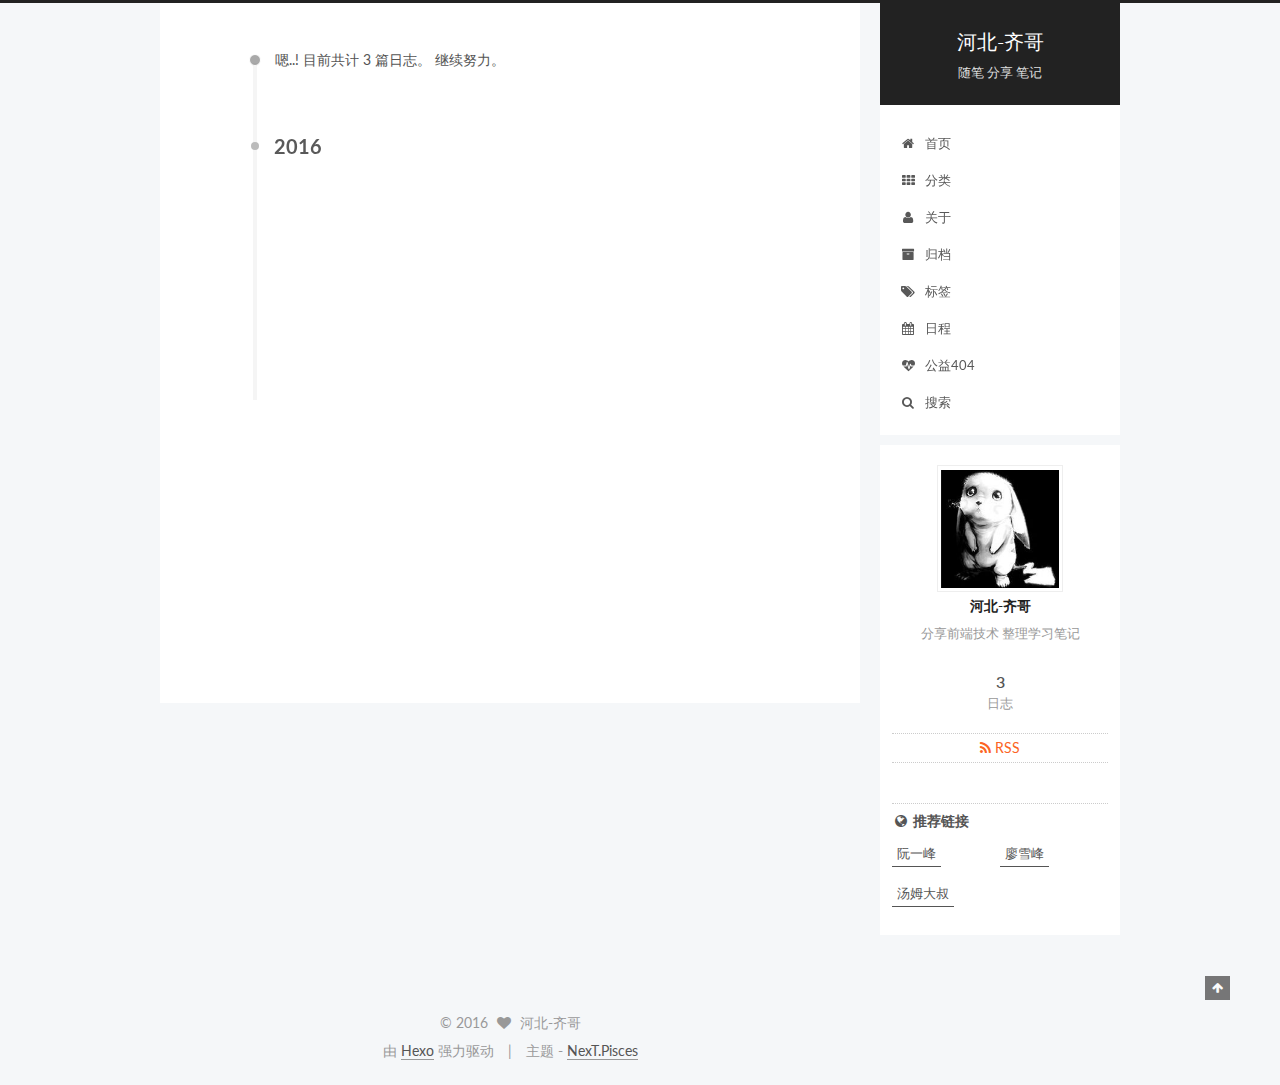
<file: archives/2016/index.html>
<!doctype html>



  


<html class="theme-next pisces use-motion">
<head>
  <meta charset="UTF-8"/>
<meta http-equiv="X-UA-Compatible" content="IE=edge,chrome=1" />
<meta name="viewport" content="width=device-width, initial-scale=1, maximum-scale=1"/>



<meta http-equiv="Cache-Control" content="no-transform" />
<meta http-equiv="Cache-Control" content="no-siteapp" />












  
  
  <link href="/lib/fancybox/source/jquery.fancybox.css?v=2.1.5" rel="stylesheet" type="text/css" />




  
  
  
  

  
    
    
  

  

  

  

  

  
    
    
    <link href="//fonts.googleapis.com/css?family=Lato:300,300italic,400,400italic,700,700italic&subset=latin,latin-ext" rel="stylesheet" type="text/css">
  






<link href="/lib/font-awesome/css/font-awesome.min.css?v=4.4.0" rel="stylesheet" type="text/css" />

<link href="/css/main.css?v=5.0.2" rel="stylesheet" type="text/css" />


  <meta name="keywords" content="Hexo, NexT" />





  <link rel="alternate" href="/atom.xml" title="河北-齐哥" type="application/atom+xml" />




  <link rel="shortcut icon" type="image/x-icon" href="/favicon.ico?v=5.0.2" />






<meta name="description" content="分享前端技术 整理学习笔记">
<meta property="og:type" content="website">
<meta property="og:title" content="河北-齐哥">
<meta property="og:url" content="http://yoursite.com/archives/2016/index.html">
<meta property="og:site_name" content="河北-齐哥">
<meta property="og:description" content="分享前端技术 整理学习笔记">
<meta name="twitter:card" content="summary">
<meta name="twitter:title" content="河北-齐哥">
<meta name="twitter:description" content="分享前端技术 整理学习笔记">



<script type="text/javascript" id="hexo.configuration">
  var NexT = window.NexT || {};
  var CONFIG = {
    scheme: 'Pisces',
    sidebar: {"position":"right","display":"post"},
    fancybox: true,
    motion: true,
    duoshuo: {
      userId: '0',
      author: '博主'
    }
  };
</script>




  <link rel="canonical" href="http://yoursite.com/archives/2016/"/>


  <title> 归档 | 河北-齐哥 </title>
</head>

<body itemscope itemtype="//schema.org/WebPage" lang="zh-Hans">

  



  <script type="text/javascript">
    var _hmt = _hmt || [];
    (function() {
      var hm = document.createElement("script");
      hm.src = "//hm.baidu.com/hm.js?9c0f2c700f68248c4dff6f3e7ccf93ff";
      var s = document.getElementsByTagName("script")[0];
      s.parentNode.insertBefore(hm, s);
    })();
  </script>








  
  
    
  

  <div class="container one-collumn sidebar-position-right  page-archive  ">
    <div class="headband"></div>

    <header id="header" class="header" itemscope itemtype="//schema.org/WPHeader">
      <div class="header-inner"><div class="site-meta ">
  

  <div class="custom-logo-site-title">
    <a href="/"  class="brand" rel="start">
      <span class="logo-line-before"><i></i></span>
      <span class="site-title">河北-齐哥</span>
      <span class="logo-line-after"><i></i></span>
    </a>
  </div>
  <p class="site-subtitle">随笔 分享 笔记</p>
</div>

<div class="site-nav-toggle">
  <button>
    <span class="btn-bar"></span>
    <span class="btn-bar"></span>
    <span class="btn-bar"></span>
  </button>
</div>

<nav class="site-nav">
  

  
    <ul id="menu" class="menu">
      
        
        <li class="menu-item menu-item-home">
          <a href="/" rel="section">
            
              <i class="menu-item-icon fa fa-fw fa-home"></i> <br />
            
            首页
          </a>
        </li>
      
        
        <li class="menu-item menu-item-categories">
          <a href="/categories" rel="section">
            
              <i class="menu-item-icon fa fa-fw fa-th"></i> <br />
            
            分类
          </a>
        </li>
      
        
        <li class="menu-item menu-item-about">
          <a href="/about" rel="section">
            
              <i class="menu-item-icon fa fa-fw fa-user"></i> <br />
            
            关于
          </a>
        </li>
      
        
        <li class="menu-item menu-item-archives">
          <a href="/archives" rel="section">
            
              <i class="menu-item-icon fa fa-fw fa-archive"></i> <br />
            
            归档
          </a>
        </li>
      
        
        <li class="menu-item menu-item-tags">
          <a href="/tags" rel="section">
            
              <i class="menu-item-icon fa fa-fw fa-tags"></i> <br />
            
            标签
          </a>
        </li>
      
        
        <li class="menu-item menu-item-schedule">
          <a href="/schedule" rel="section">
            
              <i class="menu-item-icon fa fa-fw fa-calendar"></i> <br />
            
            日程
          </a>
        </li>
      
        
        <li class="menu-item menu-item-commonweal">
          <a href="/404.html" rel="section">
            
              <i class="menu-item-icon fa fa-fw fa-heartbeat"></i> <br />
            
            公益404
          </a>
        </li>
      

      
        <li class="menu-item menu-item-search">
          
            <a href="javascript:;" class="popup-trigger">
          
            
              <i class="menu-item-icon fa fa-search fa-fw"></i> <br />
            
            搜索
          </a>
        </li>
      
    </ul>
  

  
    <div class="site-search">
      
  <div class="popup">
 <span class="search-icon fa fa-search"></span>
 <input type="text" id="local-search-input">
 <div id="local-search-result"></div>
 <span class="popup-btn-close">close</span>
</div>


    </div>
  
</nav>

 </div>
    </header>

    <main id="main" class="main">
      <div class="main-inner">
        <div class="content-wrap">
          <div id="content" class="content">
            

  <section id="posts" class="posts-collapse">
    <span class="archive-move-on"></span>

    <span class="archive-page-counter">
      
      
      
        
      
      嗯..! 目前共计 3 篇日志。 继续努力。
    </span>

    

      
      
      

      
        
        <div class="collection-title">
          <h2 class="archive-year motion-element" id="archive-year-2016">2016</h2>
        </div>
      
      

      

  <article class="post post-type-normal" itemscope itemtype="//schema.org/Article">
    <header class="post-header">

      <h1 class="post-title">
        
            <a class="post-title-link" href="/2016/11/06/搭建博客-Github-Pages和Hexo简明教程/" itemprop="url">
              
                <span itemprop="name">搭建博客--Github Pages和Hexo简明教程</span>
              
            </a>
        
      </h1>

      <div class="post-meta">
        <time class="post-time" itemprop="dateCreated"
              datetime="2016-11-06T17:38:35+08:00"
              content="2016-11-06" >
          11-06
        </time>
      </div>

    </header>
  </article>



    

      
      
      

      
      

      

  <article class="post post-type-normal" itemscope itemtype="//schema.org/Article">
    <header class="post-header">

      <h1 class="post-title">
        
            <a class="post-title-link" href="/2016/11/06/原生js封装的建议jqq库/" itemprop="url">
              
                <span itemprop="name">原生js封装的建议jqq库</span>
              
            </a>
        
      </h1>

      <div class="post-meta">
        <time class="post-time" itemprop="dateCreated"
              datetime="2016-11-06T15:54:44+08:00"
              content="2016-11-06" >
          11-06
        </time>
      </div>

    </header>
  </article>



    

      
      
      

      
      

      

  <article class="post post-type-normal" itemscope itemtype="//schema.org/Article">
    <header class="post-header">

      <h1 class="post-title">
        
            <a class="post-title-link" href="/2016/11/03/hello-world/" itemprop="url">
              
                <span itemprop="name">Hello World</span>
              
            </a>
        
      </h1>

      <div class="post-meta">
        <time class="post-time" itemprop="dateCreated"
              datetime="2016-11-03T23:03:59+08:00"
              content="2016-11-03" >
          11-03
        </time>
      </div>

    </header>
  </article>



    

  </section>

  



          </div>
          


          

        </div>
        
          
  
  <div class="sidebar-toggle">
    <div class="sidebar-toggle-line-wrap">
      <span class="sidebar-toggle-line sidebar-toggle-line-first"></span>
      <span class="sidebar-toggle-line sidebar-toggle-line-middle"></span>
      <span class="sidebar-toggle-line sidebar-toggle-line-last"></span>
    </div>
  </div>

  <aside id="sidebar" class="sidebar">
    <div class="sidebar-inner">

      

      

      <section class="site-overview sidebar-panel  sidebar-panel-active ">
        <div class="site-author motion-element" itemprop="author" itemscope itemtype="//schema.org/Person">
          <img class="site-author-image" itemprop="image"
               src="/images/avtar.png"
               alt="河北-齐哥" />
          <p class="site-author-name" itemprop="name">河北-齐哥</p>
          <p class="site-description motion-element" itemprop="description">分享前端技术 整理学习笔记</p>
        </div>
        <nav class="site-state motion-element">
          <div class="site-state-item site-state-posts">
            <a href="/archives">
              <span class="site-state-item-count">3</span>
              <span class="site-state-item-name">日志</span>
            </a>
          </div>

          

          

        </nav>

        
          <div class="feed-link motion-element">
            <a href="/atom.xml" rel="alternate">
              <i class="fa fa-rss"></i>
              RSS
            </a>
          </div>
        

        <div class="links-of-author motion-element">
          
        </div>

        
        

        
        
          <div class="links-of-blogroll motion-element links-of-blogroll-inline">
            <div class="links-of-blogroll-title">
              <i class="fa  fa-fw fa-globe"></i>
              推荐链接
            </div>
            <ul class="links-of-blogroll-list">
              
                <li class="links-of-blogroll-item">
                  <a href="http://www.ruanyifeng.com/" title="阮一峰" target="_blank">阮一峰</a>
                </li>
              
                <li class="links-of-blogroll-item">
                  <a href="http://www.liaoxuefeng.com/" title="廖雪峰" target="_blank">廖雪峰</a>
                </li>
              
                <li class="links-of-blogroll-item">
                  <a href="http://www.cnblogs.com/TomXu/" title="汤姆大叔" target="_blank">汤姆大叔</a>
                </li>
              
            </ul>
          </div>
        

      </section>

      

    </div>
  </aside>


        
      </div>
    </main>

    <footer id="footer" class="footer">
      <div class="footer-inner">
        <div class="copyright" >
  
  &copy; 
  <span itemprop="copyrightYear">2016</span>
  <span class="with-love">
    <i class="fa fa-heart"></i>
  </span>
  <span class="author" itemprop="copyrightHolder">河北-齐哥</span>
</div>

<div class="powered-by">
  由 <a class="theme-link" href="https://hexo.io">Hexo</a> 强力驱动
</div>

<div class="theme-info">
  主题 -
  <a class="theme-link" href="https://github.com/iissnan/hexo-theme-next">
    NexT.Pisces
  </a>
</div>

        

        
      </div>
    </footer>

    <div class="back-to-top">
      <i class="fa fa-arrow-up"></i>
    </div>
  </div>

  

<script type="text/javascript">
  if (Object.prototype.toString.call(window.Promise) !== '[object Function]') {
    window.Promise = null;
  }
</script>









  



  
  <script type="text/javascript" src="/lib/jquery/index.js?v=2.1.3"></script>

  
  <script type="text/javascript" src="/lib/fastclick/lib/fastclick.min.js?v=1.0.6"></script>

  
  <script type="text/javascript" src="/lib/jquery_lazyload/jquery.lazyload.js?v=1.9.7"></script>

  
  <script type="text/javascript" src="/lib/velocity/velocity.min.js?v=1.2.1"></script>

  
  <script type="text/javascript" src="/lib/velocity/velocity.ui.min.js?v=1.2.1"></script>

  
  <script type="text/javascript" src="/lib/fancybox/source/jquery.fancybox.pack.js?v=2.1.5"></script>


  


  <script type="text/javascript" src="/js/src/utils.js?v=5.0.2"></script>

  <script type="text/javascript" src="/js/src/motion.js?v=5.0.2"></script>



  
  


  <script type="text/javascript" src="/js/src/affix.js?v=5.0.2"></script>

  <script type="text/javascript" src="/js/src/schemes/pisces.js?v=5.0.2"></script>



  
  
    <script type="text/javascript" id="motion.page.archive">
      $('.archive-year').velocity('transition.slideLeftIn');
    </script>
  


  


  <script type="text/javascript" src="/js/src/bootstrap.js?v=5.0.2"></script>



  



  




  
  
  <script type="text/javascript">
    // Popup Window;
    var isfetched = false;
    // Search DB path;
    var search_path = "search.xml";
    if (search_path.length == 0) {
       search_path = "search.xml";
    }
    var path = "/" + search_path;
    // monitor main search box;

    function proceedsearch() {
      $("body").append('<div class="popoverlay">').css('overflow', 'hidden');
      $('.popup').toggle();

    }
    // search function;
    var searchFunc = function(path, search_id, content_id) {
    'use strict';
    $.ajax({
        url: path,
        dataType: "xml",
        async: true,
        success: function( xmlResponse ) {
            // get the contents from search data
            isfetched = true;
            $('.popup').detach().appendTo('.header-inner');
            var datas = $( "entry", xmlResponse ).map(function() {
                return {
                    title: $( "title", this ).text(),
                    content: $("content",this).text(),
                    url: $( "url" , this).text()
                };
            }).get();
            var $input = document.getElementById(search_id);
            var $resultContent = document.getElementById(content_id);
            $input.addEventListener('input', function(){
                var matchcounts = 0;
                var str='<ul class=\"search-result-list\">';
                var keywords = this.value.trim().toLowerCase().split(/[\s\-]+/);
                $resultContent.innerHTML = "";
                if (this.value.trim().length > 1) {
                // perform local searching
                datas.forEach(function(data) {
                    var isMatch = false;
                    var content_index = [];
                    var data_title = data.title.trim().toLowerCase();
                    var data_content = data.content.trim().replace(/<[^>]+>/g,"").toLowerCase();
                    var data_url = decodeURIComponent(data.url);
                    var index_title = -1;
                    var index_content = -1;
                    var first_occur = -1;
                    // only match artiles with not empty titles and contents
                    if(data_title != '') {
                        keywords.forEach(function(keyword, i) {
                            index_title = data_title.indexOf(keyword);
                            index_content = data_content.indexOf(keyword);
                            if( index_title >= 0 || index_content >= 0 ){
                                isMatch = true;
								if (i == 0) {
                                    first_occur = index_content;
                                }
                            } 
							
                        });
                    }
                    // show search results
                    if (isMatch) {
                        matchcounts += 1;
                        str += "<li><a href='"+ data_url +"' class='search-result-title'>"+ data_title +"</a>";
                        var content = data.content.trim().replace(/<[^>]+>/g,"");
                        if (first_occur >= 0) {
                            // cut out 100 characters
                            var start = first_occur - 20;
                            var end = first_occur + 80;
                            if(start < 0){
                                start = 0;
                            }
                            if(start == 0){
                                end = 50;
                            }
                            if(end > content.length){
                                end = content.length;
                            }
                            var match_content = content.substring(start, end);
                            // highlight all keywords
                            keywords.forEach(function(keyword){
                                var regS = new RegExp(keyword, "gi");
                                match_content = match_content.replace(regS, "<b class=\"search-keyword\">"+keyword+"</b>");
                            });

                            str += "<p class=\"search-result\">" + match_content +"...</p>"
                        }
                        str += "</li>";
                    }
                })};
                str += "</ul>";
                if (matchcounts == 0) { str = '<div id="no-result"><i class="fa fa-frown-o fa-5x" /></div>' }
                if (keywords == "") { str = '<div id="no-result"><i class="fa fa-search fa-5x" /></div>' }
                $resultContent.innerHTML = str;
            });
            proceedsearch();
        }
    });}

    // handle and trigger popup window;
    $('.popup-trigger').click(function(e) {
      e.stopPropagation();
      if (isfetched == false) {
        searchFunc(path, 'local-search-input', 'local-search-result');
      } else {
        proceedsearch();
      };

    });

    $('.popup-btn-close').click(function(e){
      $('.popup').hide();
      $(".popoverlay").remove();
      $('body').css('overflow', '');
    });
    $('.popup').click(function(e){
      e.stopPropagation();
    });
  </script>


  

  

  

  


</body>
</html>
</file>
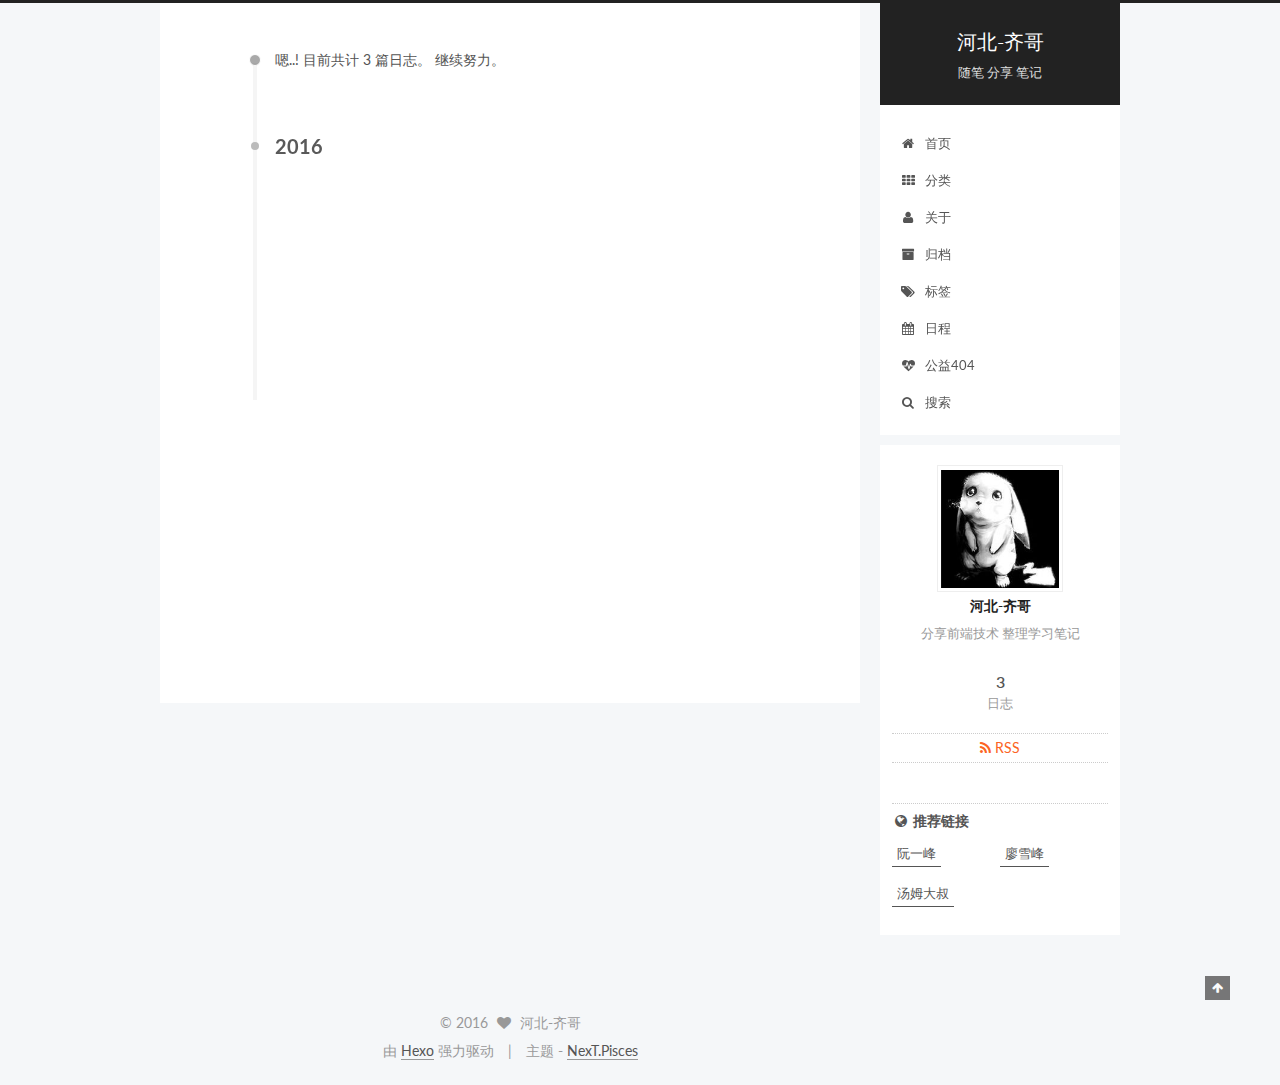
<file: archives/2016/11/index.html>
<!doctype html>



  


<html class="theme-next pisces use-motion">
<head>
  <meta charset="UTF-8"/>
<meta http-equiv="X-UA-Compatible" content="IE=edge,chrome=1" />
<meta name="viewport" content="width=device-width, initial-scale=1, maximum-scale=1"/>



<meta http-equiv="Cache-Control" content="no-transform" />
<meta http-equiv="Cache-Control" content="no-siteapp" />












  
  
  <link href="/lib/fancybox/source/jquery.fancybox.css?v=2.1.5" rel="stylesheet" type="text/css" />




  
  
  
  

  
    
    
  

  

  

  

  

  
    
    
    <link href="//fonts.googleapis.com/css?family=Lato:300,300italic,400,400italic,700,700italic&subset=latin,latin-ext" rel="stylesheet" type="text/css">
  






<link href="/lib/font-awesome/css/font-awesome.min.css?v=4.4.0" rel="stylesheet" type="text/css" />

<link href="/css/main.css?v=5.0.2" rel="stylesheet" type="text/css" />


  <meta name="keywords" content="Hexo, NexT" />





  <link rel="alternate" href="/atom.xml" title="河北-齐哥" type="application/atom+xml" />




  <link rel="shortcut icon" type="image/x-icon" href="/favicon.ico?v=5.0.2" />






<meta name="description" content="分享前端技术 整理学习笔记">
<meta property="og:type" content="website">
<meta property="og:title" content="河北-齐哥">
<meta property="og:url" content="http://yoursite.com/archives/2016/11/index.html">
<meta property="og:site_name" content="河北-齐哥">
<meta property="og:description" content="分享前端技术 整理学习笔记">
<meta name="twitter:card" content="summary">
<meta name="twitter:title" content="河北-齐哥">
<meta name="twitter:description" content="分享前端技术 整理学习笔记">



<script type="text/javascript" id="hexo.configuration">
  var NexT = window.NexT || {};
  var CONFIG = {
    scheme: 'Pisces',
    sidebar: {"position":"right","display":"post"},
    fancybox: true,
    motion: true,
    duoshuo: {
      userId: '0',
      author: '博主'
    }
  };
</script>




  <link rel="canonical" href="http://yoursite.com/archives/2016/11/"/>


  <title> 归档 | 河北-齐哥 </title>
</head>

<body itemscope itemtype="//schema.org/WebPage" lang="zh-Hans">

  



  <script type="text/javascript">
    var _hmt = _hmt || [];
    (function() {
      var hm = document.createElement("script");
      hm.src = "//hm.baidu.com/hm.js?9c0f2c700f68248c4dff6f3e7ccf93ff";
      var s = document.getElementsByTagName("script")[0];
      s.parentNode.insertBefore(hm, s);
    })();
  </script>








  
  
    
  

  <div class="container one-collumn sidebar-position-right  page-archive  ">
    <div class="headband"></div>

    <header id="header" class="header" itemscope itemtype="//schema.org/WPHeader">
      <div class="header-inner"><div class="site-meta ">
  

  <div class="custom-logo-site-title">
    <a href="/"  class="brand" rel="start">
      <span class="logo-line-before"><i></i></span>
      <span class="site-title">河北-齐哥</span>
      <span class="logo-line-after"><i></i></span>
    </a>
  </div>
  <p class="site-subtitle">随笔 分享 笔记</p>
</div>

<div class="site-nav-toggle">
  <button>
    <span class="btn-bar"></span>
    <span class="btn-bar"></span>
    <span class="btn-bar"></span>
  </button>
</div>

<nav class="site-nav">
  

  
    <ul id="menu" class="menu">
      
        
        <li class="menu-item menu-item-home">
          <a href="/" rel="section">
            
              <i class="menu-item-icon fa fa-fw fa-home"></i> <br />
            
            首页
          </a>
        </li>
      
        
        <li class="menu-item menu-item-categories">
          <a href="/categories" rel="section">
            
              <i class="menu-item-icon fa fa-fw fa-th"></i> <br />
            
            分类
          </a>
        </li>
      
        
        <li class="menu-item menu-item-about">
          <a href="/about" rel="section">
            
              <i class="menu-item-icon fa fa-fw fa-user"></i> <br />
            
            关于
          </a>
        </li>
      
        
        <li class="menu-item menu-item-archives">
          <a href="/archives" rel="section">
            
              <i class="menu-item-icon fa fa-fw fa-archive"></i> <br />
            
            归档
          </a>
        </li>
      
        
        <li class="menu-item menu-item-tags">
          <a href="/tags" rel="section">
            
              <i class="menu-item-icon fa fa-fw fa-tags"></i> <br />
            
            标签
          </a>
        </li>
      
        
        <li class="menu-item menu-item-schedule">
          <a href="/schedule" rel="section">
            
              <i class="menu-item-icon fa fa-fw fa-calendar"></i> <br />
            
            日程
          </a>
        </li>
      
        
        <li class="menu-item menu-item-commonweal">
          <a href="/404.html" rel="section">
            
              <i class="menu-item-icon fa fa-fw fa-heartbeat"></i> <br />
            
            公益404
          </a>
        </li>
      

      
        <li class="menu-item menu-item-search">
          
            <a href="javascript:;" class="popup-trigger">
          
            
              <i class="menu-item-icon fa fa-search fa-fw"></i> <br />
            
            搜索
          </a>
        </li>
      
    </ul>
  

  
    <div class="site-search">
      
  <div class="popup">
 <span class="search-icon fa fa-search"></span>
 <input type="text" id="local-search-input">
 <div id="local-search-result"></div>
 <span class="popup-btn-close">close</span>
</div>


    </div>
  
</nav>

 </div>
    </header>

    <main id="main" class="main">
      <div class="main-inner">
        <div class="content-wrap">
          <div id="content" class="content">
            

  <section id="posts" class="posts-collapse">
    <span class="archive-move-on"></span>

    <span class="archive-page-counter">
      
      
      
        
      
      嗯..! 目前共计 3 篇日志。 继续努力。
    </span>

    

      
      
      

      
        
        <div class="collection-title">
          <h2 class="archive-year motion-element" id="archive-year-2016">2016</h2>
        </div>
      
      

      

  <article class="post post-type-normal" itemscope itemtype="//schema.org/Article">
    <header class="post-header">

      <h1 class="post-title">
        
            <a class="post-title-link" href="/2016/11/06/搭建博客-Github-Pages和Hexo简明教程/" itemprop="url">
              
                <span itemprop="name">搭建博客--Github Pages和Hexo简明教程</span>
              
            </a>
        
      </h1>

      <div class="post-meta">
        <time class="post-time" itemprop="dateCreated"
              datetime="2016-11-06T17:38:35+08:00"
              content="2016-11-06" >
          11-06
        </time>
      </div>

    </header>
  </article>



    

      
      
      

      
      

      

  <article class="post post-type-normal" itemscope itemtype="//schema.org/Article">
    <header class="post-header">

      <h1 class="post-title">
        
            <a class="post-title-link" href="/2016/11/06/原生js封装的建议jqq库/" itemprop="url">
              
                <span itemprop="name">原生js封装的建议jqq库</span>
              
            </a>
        
      </h1>

      <div class="post-meta">
        <time class="post-time" itemprop="dateCreated"
              datetime="2016-11-06T15:54:44+08:00"
              content="2016-11-06" >
          11-06
        </time>
      </div>

    </header>
  </article>



    

      
      
      

      
      

      

  <article class="post post-type-normal" itemscope itemtype="//schema.org/Article">
    <header class="post-header">

      <h1 class="post-title">
        
            <a class="post-title-link" href="/2016/11/03/hello-world/" itemprop="url">
              
                <span itemprop="name">Hello World</span>
              
            </a>
        
      </h1>

      <div class="post-meta">
        <time class="post-time" itemprop="dateCreated"
              datetime="2016-11-03T23:03:59+08:00"
              content="2016-11-03" >
          11-03
        </time>
      </div>

    </header>
  </article>



    

  </section>

  



          </div>
          


          

        </div>
        
          
  
  <div class="sidebar-toggle">
    <div class="sidebar-toggle-line-wrap">
      <span class="sidebar-toggle-line sidebar-toggle-line-first"></span>
      <span class="sidebar-toggle-line sidebar-toggle-line-middle"></span>
      <span class="sidebar-toggle-line sidebar-toggle-line-last"></span>
    </div>
  </div>

  <aside id="sidebar" class="sidebar">
    <div class="sidebar-inner">

      

      

      <section class="site-overview sidebar-panel  sidebar-panel-active ">
        <div class="site-author motion-element" itemprop="author" itemscope itemtype="//schema.org/Person">
          <img class="site-author-image" itemprop="image"
               src="/images/avtar.png"
               alt="河北-齐哥" />
          <p class="site-author-name" itemprop="name">河北-齐哥</p>
          <p class="site-description motion-element" itemprop="description">分享前端技术 整理学习笔记</p>
        </div>
        <nav class="site-state motion-element">
          <div class="site-state-item site-state-posts">
            <a href="/archives">
              <span class="site-state-item-count">3</span>
              <span class="site-state-item-name">日志</span>
            </a>
          </div>

          

          

        </nav>

        
          <div class="feed-link motion-element">
            <a href="/atom.xml" rel="alternate">
              <i class="fa fa-rss"></i>
              RSS
            </a>
          </div>
        

        <div class="links-of-author motion-element">
          
        </div>

        
        

        
        
          <div class="links-of-blogroll motion-element links-of-blogroll-inline">
            <div class="links-of-blogroll-title">
              <i class="fa  fa-fw fa-globe"></i>
              推荐链接
            </div>
            <ul class="links-of-blogroll-list">
              
                <li class="links-of-blogroll-item">
                  <a href="http://www.ruanyifeng.com/" title="阮一峰" target="_blank">阮一峰</a>
                </li>
              
                <li class="links-of-blogroll-item">
                  <a href="http://www.liaoxuefeng.com/" title="廖雪峰" target="_blank">廖雪峰</a>
                </li>
              
                <li class="links-of-blogroll-item">
                  <a href="http://www.cnblogs.com/TomXu/" title="汤姆大叔" target="_blank">汤姆大叔</a>
                </li>
              
            </ul>
          </div>
        

      </section>

      

    </div>
  </aside>


        
      </div>
    </main>

    <footer id="footer" class="footer">
      <div class="footer-inner">
        <div class="copyright" >
  
  &copy; 
  <span itemprop="copyrightYear">2016</span>
  <span class="with-love">
    <i class="fa fa-heart"></i>
  </span>
  <span class="author" itemprop="copyrightHolder">河北-齐哥</span>
</div>

<div class="powered-by">
  由 <a class="theme-link" href="https://hexo.io">Hexo</a> 强力驱动
</div>

<div class="theme-info">
  主题 -
  <a class="theme-link" href="https://github.com/iissnan/hexo-theme-next">
    NexT.Pisces
  </a>
</div>

        

        
      </div>
    </footer>

    <div class="back-to-top">
      <i class="fa fa-arrow-up"></i>
    </div>
  </div>

  

<script type="text/javascript">
  if (Object.prototype.toString.call(window.Promise) !== '[object Function]') {
    window.Promise = null;
  }
</script>









  



  
  <script type="text/javascript" src="/lib/jquery/index.js?v=2.1.3"></script>

  
  <script type="text/javascript" src="/lib/fastclick/lib/fastclick.min.js?v=1.0.6"></script>

  
  <script type="text/javascript" src="/lib/jquery_lazyload/jquery.lazyload.js?v=1.9.7"></script>

  
  <script type="text/javascript" src="/lib/velocity/velocity.min.js?v=1.2.1"></script>

  
  <script type="text/javascript" src="/lib/velocity/velocity.ui.min.js?v=1.2.1"></script>

  
  <script type="text/javascript" src="/lib/fancybox/source/jquery.fancybox.pack.js?v=2.1.5"></script>


  


  <script type="text/javascript" src="/js/src/utils.js?v=5.0.2"></script>

  <script type="text/javascript" src="/js/src/motion.js?v=5.0.2"></script>



  
  


  <script type="text/javascript" src="/js/src/affix.js?v=5.0.2"></script>

  <script type="text/javascript" src="/js/src/schemes/pisces.js?v=5.0.2"></script>



  
  
    <script type="text/javascript" id="motion.page.archive">
      $('.archive-year').velocity('transition.slideLeftIn');
    </script>
  


  


  <script type="text/javascript" src="/js/src/bootstrap.js?v=5.0.2"></script>



  



  




  
  
  <script type="text/javascript">
    // Popup Window;
    var isfetched = false;
    // Search DB path;
    var search_path = "search.xml";
    if (search_path.length == 0) {
       search_path = "search.xml";
    }
    var path = "/" + search_path;
    // monitor main search box;

    function proceedsearch() {
      $("body").append('<div class="popoverlay">').css('overflow', 'hidden');
      $('.popup').toggle();

    }
    // search function;
    var searchFunc = function(path, search_id, content_id) {
    'use strict';
    $.ajax({
        url: path,
        dataType: "xml",
        async: true,
        success: function( xmlResponse ) {
            // get the contents from search data
            isfetched = true;
            $('.popup').detach().appendTo('.header-inner');
            var datas = $( "entry", xmlResponse ).map(function() {
                return {
                    title: $( "title", this ).text(),
                    content: $("content",this).text(),
                    url: $( "url" , this).text()
                };
            }).get();
            var $input = document.getElementById(search_id);
            var $resultContent = document.getElementById(content_id);
            $input.addEventListener('input', function(){
                var matchcounts = 0;
                var str='<ul class=\"search-result-list\">';
                var keywords = this.value.trim().toLowerCase().split(/[\s\-]+/);
                $resultContent.innerHTML = "";
                if (this.value.trim().length > 1) {
                // perform local searching
                datas.forEach(function(data) {
                    var isMatch = false;
                    var content_index = [];
                    var data_title = data.title.trim().toLowerCase();
                    var data_content = data.content.trim().replace(/<[^>]+>/g,"").toLowerCase();
                    var data_url = decodeURIComponent(data.url);
                    var index_title = -1;
                    var index_content = -1;
                    var first_occur = -1;
                    // only match artiles with not empty titles and contents
                    if(data_title != '') {
                        keywords.forEach(function(keyword, i) {
                            index_title = data_title.indexOf(keyword);
                            index_content = data_content.indexOf(keyword);
                            if( index_title >= 0 || index_content >= 0 ){
                                isMatch = true;
								if (i == 0) {
                                    first_occur = index_content;
                                }
                            } 
							
                        });
                    }
                    // show search results
                    if (isMatch) {
                        matchcounts += 1;
                        str += "<li><a href='"+ data_url +"' class='search-result-title'>"+ data_title +"</a>";
                        var content = data.content.trim().replace(/<[^>]+>/g,"");
                        if (first_occur >= 0) {
                            // cut out 100 characters
                            var start = first_occur - 20;
                            var end = first_occur + 80;
                            if(start < 0){
                                start = 0;
                            }
                            if(start == 0){
                                end = 50;
                            }
                            if(end > content.length){
                                end = content.length;
                            }
                            var match_content = content.substring(start, end);
                            // highlight all keywords
                            keywords.forEach(function(keyword){
                                var regS = new RegExp(keyword, "gi");
                                match_content = match_content.replace(regS, "<b class=\"search-keyword\">"+keyword+"</b>");
                            });

                            str += "<p class=\"search-result\">" + match_content +"...</p>"
                        }
                        str += "</li>";
                    }
                })};
                str += "</ul>";
                if (matchcounts == 0) { str = '<div id="no-result"><i class="fa fa-frown-o fa-5x" /></div>' }
                if (keywords == "") { str = '<div id="no-result"><i class="fa fa-search fa-5x" /></div>' }
                $resultContent.innerHTML = str;
            });
            proceedsearch();
        }
    });}

    // handle and trigger popup window;
    $('.popup-trigger').click(function(e) {
      e.stopPropagation();
      if (isfetched == false) {
        searchFunc(path, 'local-search-input', 'local-search-result');
      } else {
        proceedsearch();
      };

    });

    $('.popup-btn-close').click(function(e){
      $('.popup').hide();
      $(".popoverlay").remove();
      $('body').css('overflow', '');
    });
    $('.popup').click(function(e){
      e.stopPropagation();
    });
  </script>


  

  

  

  


</body>
</html>
</file>
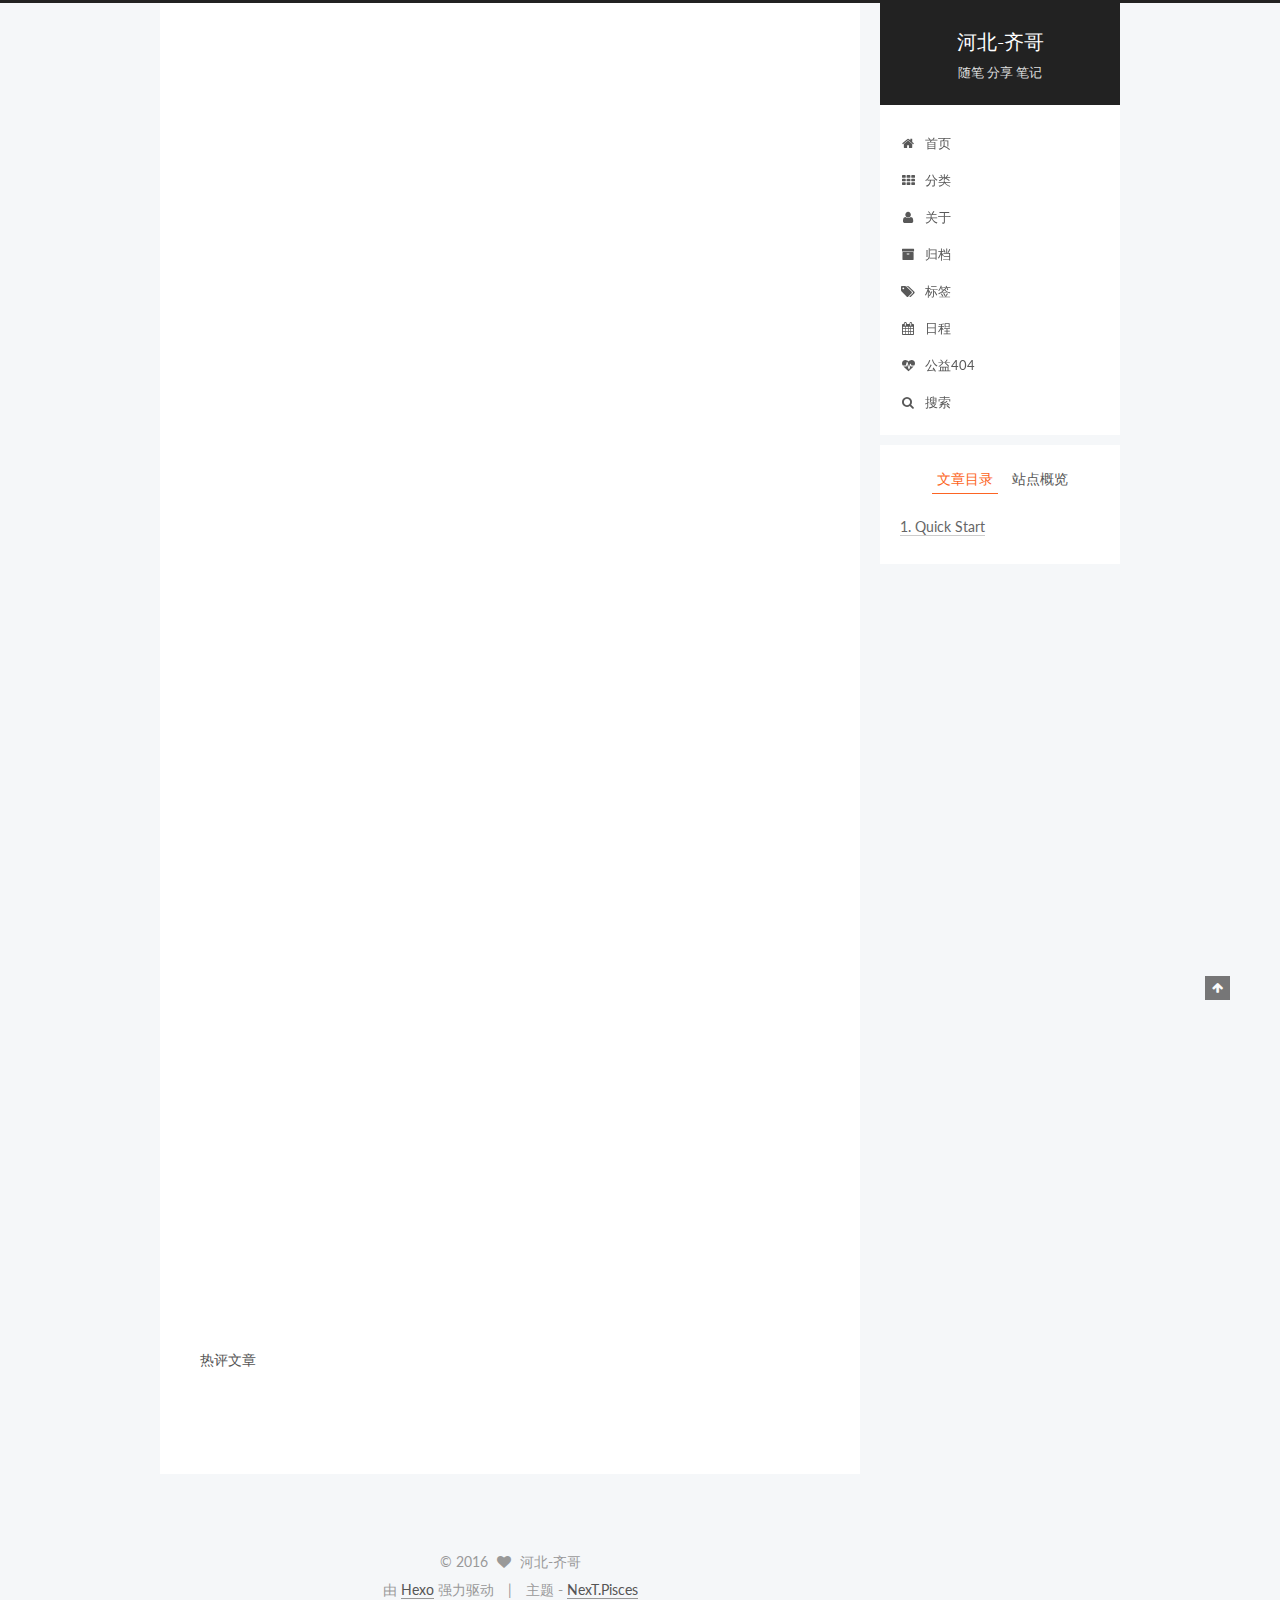
<file: 2016/11/03/hello-world/index.html>
<!doctype html>



  


<html class="theme-next pisces use-motion">
<head>
  <meta charset="UTF-8"/>
<meta http-equiv="X-UA-Compatible" content="IE=edge,chrome=1" />
<meta name="viewport" content="width=device-width, initial-scale=1, maximum-scale=1"/>



<meta http-equiv="Cache-Control" content="no-transform" />
<meta http-equiv="Cache-Control" content="no-siteapp" />












  
  
  <link href="/lib/fancybox/source/jquery.fancybox.css?v=2.1.5" rel="stylesheet" type="text/css" />




  
  
  
  

  
    
    
  

  

  

  

  

  
    
    
    <link href="//fonts.googleapis.com/css?family=Lato:300,300italic,400,400italic,700,700italic&subset=latin,latin-ext" rel="stylesheet" type="text/css">
  






<link href="/lib/font-awesome/css/font-awesome.min.css?v=4.4.0" rel="stylesheet" type="text/css" />

<link href="/css/main.css?v=5.0.2" rel="stylesheet" type="text/css" />


  <meta name="keywords" content="Hexo, NexT" />





  <link rel="alternate" href="/atom.xml" title="河北-齐哥" type="application/atom+xml" />




  <link rel="shortcut icon" type="image/x-icon" href="/favicon.ico?v=5.0.2" />






<meta name="description" content="Welcome to Hexo! This is your very first post. Check documentation for more info. If you get any problems when using Hexo, you can find the answer in troubleshooting or you can ask me on GitHub.
Quick">
<meta property="og:type" content="article">
<meta property="og:title" content="Hello World">
<meta property="og:url" content="http://yoursite.com/2016/11/03/hello-world/index.html">
<meta property="og:site_name" content="河北-齐哥">
<meta property="og:description" content="Welcome to Hexo! This is your very first post. Check documentation for more info. If you get any problems when using Hexo, you can find the answer in troubleshooting or you can ask me on GitHub.
Quick">
<meta property="og:updated_time" content="2016-11-03T15:03:59.634Z">
<meta name="twitter:card" content="summary">
<meta name="twitter:title" content="Hello World">
<meta name="twitter:description" content="Welcome to Hexo! This is your very first post. Check documentation for more info. If you get any problems when using Hexo, you can find the answer in troubleshooting or you can ask me on GitHub.
Quick">



<script type="text/javascript" id="hexo.configuration">
  var NexT = window.NexT || {};
  var CONFIG = {
    scheme: 'Pisces',
    sidebar: {"position":"right","display":"post"},
    fancybox: true,
    motion: true,
    duoshuo: {
      userId: '0',
      author: '博主'
    }
  };
</script>




  <link rel="canonical" href="http://yoursite.com/2016/11/03/hello-world/"/>


  <title> Hello World | 河北-齐哥 </title>
</head>

<body itemscope itemtype="//schema.org/WebPage" lang="zh-Hans">

  



  <script type="text/javascript">
    var _hmt = _hmt || [];
    (function() {
      var hm = document.createElement("script");
      hm.src = "//hm.baidu.com/hm.js?9c0f2c700f68248c4dff6f3e7ccf93ff";
      var s = document.getElementsByTagName("script")[0];
      s.parentNode.insertBefore(hm, s);
    })();
  </script>








  
  
    
  

  <div class="container one-collumn sidebar-position-right page-post-detail ">
    <div class="headband"></div>

    <header id="header" class="header" itemscope itemtype="//schema.org/WPHeader">
      <div class="header-inner"><div class="site-meta ">
  

  <div class="custom-logo-site-title">
    <a href="/"  class="brand" rel="start">
      <span class="logo-line-before"><i></i></span>
      <span class="site-title">河北-齐哥</span>
      <span class="logo-line-after"><i></i></span>
    </a>
  </div>
  <p class="site-subtitle">随笔 分享 笔记</p>
</div>

<div class="site-nav-toggle">
  <button>
    <span class="btn-bar"></span>
    <span class="btn-bar"></span>
    <span class="btn-bar"></span>
  </button>
</div>

<nav class="site-nav">
  

  
    <ul id="menu" class="menu">
      
        
        <li class="menu-item menu-item-home">
          <a href="/" rel="section">
            
              <i class="menu-item-icon fa fa-fw fa-home"></i> <br />
            
            首页
          </a>
        </li>
      
        
        <li class="menu-item menu-item-categories">
          <a href="/categories" rel="section">
            
              <i class="menu-item-icon fa fa-fw fa-th"></i> <br />
            
            分类
          </a>
        </li>
      
        
        <li class="menu-item menu-item-about">
          <a href="/about" rel="section">
            
              <i class="menu-item-icon fa fa-fw fa-user"></i> <br />
            
            关于
          </a>
        </li>
      
        
        <li class="menu-item menu-item-archives">
          <a href="/archives" rel="section">
            
              <i class="menu-item-icon fa fa-fw fa-archive"></i> <br />
            
            归档
          </a>
        </li>
      
        
        <li class="menu-item menu-item-tags">
          <a href="/tags" rel="section">
            
              <i class="menu-item-icon fa fa-fw fa-tags"></i> <br />
            
            标签
          </a>
        </li>
      
        
        <li class="menu-item menu-item-schedule">
          <a href="/schedule" rel="section">
            
              <i class="menu-item-icon fa fa-fw fa-calendar"></i> <br />
            
            日程
          </a>
        </li>
      
        
        <li class="menu-item menu-item-commonweal">
          <a href="/404.html" rel="section">
            
              <i class="menu-item-icon fa fa-fw fa-heartbeat"></i> <br />
            
            公益404
          </a>
        </li>
      

      
        <li class="menu-item menu-item-search">
          
            <a href="javascript:;" class="popup-trigger">
          
            
              <i class="menu-item-icon fa fa-search fa-fw"></i> <br />
            
            搜索
          </a>
        </li>
      
    </ul>
  

  
    <div class="site-search">
      
  <div class="popup">
 <span class="search-icon fa fa-search"></span>
 <input type="text" id="local-search-input">
 <div id="local-search-result"></div>
 <span class="popup-btn-close">close</span>
</div>


    </div>
  
</nav>

 </div>
    </header>

    <main id="main" class="main">
      <div class="main-inner">
        <div class="content-wrap">
          <div id="content" class="content">
            

  <div id="posts" class="posts-expand">
    

  
  

  
  
  

  <article class="post post-type-normal " itemscope itemtype="//schema.org/Article">

    
      <header class="post-header">

        
        
          <h1 class="post-title" itemprop="name headline">
            
            
              
                Hello World
              
            
          </h1>
        

        <div class="post-meta">
          <span class="post-time">
            <span class="post-meta-item-icon">
              <i class="fa fa-calendar-o"></i>
            </span>
            <span class="post-meta-item-text">发表于</span>
            <time itemprop="dateCreated" datetime="2016-11-03T23:03:59+08:00" content="2016-11-03">
              2016-11-03
            </time>
          </span>

          

          
            
          

          

          
          

          
        </div>
      </header>
    


    <div class="post-body" itemprop="articleBody">

      
      

      
        <p>Welcome to <a href="https://hexo.io/" target="_blank" rel="external">Hexo</a>! This is your very first post. Check <a href="https://hexo.io/docs/" target="_blank" rel="external">documentation</a> for more info. If you get any problems when using Hexo, you can find the answer in <a href="https://hexo.io/docs/troubleshooting.html" target="_blank" rel="external">troubleshooting</a> or you can ask me on <a href="https://github.com/hexojs/hexo/issues" target="_blank" rel="external">GitHub</a>.</p>
<h2 id="Quick-Start"><a href="#Quick-Start" class="headerlink" title="Quick Start"></a>Quick Start</h2><h3 id="Create-a-new-post"><a href="#Create-a-new-post" class="headerlink" title="Create a new post"></a>Create a new post</h3><figure class="highlight bash"><table><tr><td class="gutter"><pre><div class="line">1</div></pre></td><td class="code"><pre><div class="line">$ hexo new <span class="string">"My New Post"</span></div></pre></td></tr></table></figure>
<p>More info: <a href="https://hexo.io/docs/writing.html" target="_blank" rel="external">Writing</a></p>
<h3 id="Run-server"><a href="#Run-server" class="headerlink" title="Run server"></a>Run server</h3><figure class="highlight bash"><table><tr><td class="gutter"><pre><div class="line">1</div></pre></td><td class="code"><pre><div class="line">$ hexo server</div></pre></td></tr></table></figure>
<p>More info: <a href="https://hexo.io/docs/server.html" target="_blank" rel="external">Server</a></p>
<h3 id="Generate-static-files"><a href="#Generate-static-files" class="headerlink" title="Generate static files"></a>Generate static files</h3><figure class="highlight bash"><table><tr><td class="gutter"><pre><div class="line">1</div></pre></td><td class="code"><pre><div class="line">$ hexo generate</div></pre></td></tr></table></figure>
<p>More info: <a href="https://hexo.io/docs/generating.html" target="_blank" rel="external">Generating</a></p>
<h3 id="Deploy-to-remote-sites"><a href="#Deploy-to-remote-sites" class="headerlink" title="Deploy to remote sites"></a>Deploy to remote sites</h3><figure class="highlight bash"><table><tr><td class="gutter"><pre><div class="line">1</div></pre></td><td class="code"><pre><div class="line">$ hexo deploy</div></pre></td></tr></table></figure>
<p>More info: <a href="https://hexo.io/docs/deployment.html" target="_blank" rel="external">Deployment</a></p>

      
    </div>

    <div>
      
        

      
    </div>

    <div>
      
        
  <div style="padding: 10px 0; margin: 20px auto; width: 90%; text-align: center;">
    <div>坚持原创技术分享，您的支持将鼓励我继续创作！</div>
    <button id="rewardButton" disable="enable" onclick="var qr = document.getElementById('QR'); if (qr.style.display === 'none') {qr.style.display='block';} else {qr.style.display='none'}">
      <span>赏</span>
    </button>
    <div id="QR" style="display: none;">
      
        <div id="wechat" style="display: inline-block">
          <img id="wechat_qr" src="/images/wechat-reward-image.gif" alt="河北-齐哥 WeChat Pay"/>
          <p>微信打赏</p>
        </div>
      
      
        <div id="alipay" style="display: inline-block">
          <img id="alipay_qr" src="/images/alipay-reward-image.gif" alt="河北-齐哥 Alipay"/>
          <p>支付宝打赏</p>
        </div>
      
    </div>
  </div>


      
    </div>

    <footer class="post-footer">
      

      
        <div class="post-nav">
          <div class="post-nav-next post-nav-item">
            
          </div>

          <div class="post-nav-prev post-nav-item">
            
              <a href="/2016/11/06/原生js封装的建议jqq库/" rel="prev" title="原生js封装的建议jqq库">
                原生js封装的建议jqq库 <i class="fa fa-chevron-right"></i>
              </a>
            
          </div>
        </div>
      

      
      
    </footer>
  </article>



    <div class="post-spread">
      
        <!-- JiaThis Button BEGIN -->
<div class="jiathis_style">
  <a class="jiathis_button_tsina"></a>
  <a class="jiathis_button_tqq"></a>
  <a class="jiathis_button_weixin"></a>
  <a class="jiathis_button_cqq"></a>
  <a class="jiathis_button_douban"></a>
  <a class="jiathis_button_renren"></a>
  <a class="jiathis_button_qzone"></a>
  <a class="jiathis_button_kaixin001"></a>
  <a class="jiathis_button_copy"></a>
  <a href="http://www.jiathis.com/share" class="jiathis jiathis_txt jiathis_separator jtico jtico_jiathis" target="_blank"></a>
  <a class="jiathis_counter_style"></a>
</div>
<script type="text/javascript" >
  var jiathis_config={
    hideMore:false
  }
</script>
<script type="text/javascript" src="http://v3.jiathis.com/code/jia.js" charset="utf-8"></script>
<!-- JiaThis Button END -->

      
    </div>
  </div>


          </div>
          

  <p>热评文章</p>
  <div class="ds-top-threads" data-range="weekly" data-num-items="4"></div>


          
  <div class="comments" id="comments">
    
  </div>


        </div>
        
          
  
  <div class="sidebar-toggle">
    <div class="sidebar-toggle-line-wrap">
      <span class="sidebar-toggle-line sidebar-toggle-line-first"></span>
      <span class="sidebar-toggle-line sidebar-toggle-line-middle"></span>
      <span class="sidebar-toggle-line sidebar-toggle-line-last"></span>
    </div>
  </div>

  <aside id="sidebar" class="sidebar">
    <div class="sidebar-inner">

      

      
        <ul class="sidebar-nav motion-element">
          <li class="sidebar-nav-toc sidebar-nav-active" data-target="post-toc-wrap" >
            文章目录
          </li>
          <li class="sidebar-nav-overview" data-target="site-overview">
            站点概览
          </li>
        </ul>
      

      <section class="site-overview sidebar-panel ">
        <div class="site-author motion-element" itemprop="author" itemscope itemtype="//schema.org/Person">
          <img class="site-author-image" itemprop="image"
               src="/images/avtar.png"
               alt="河北-齐哥" />
          <p class="site-author-name" itemprop="name">河北-齐哥</p>
          <p class="site-description motion-element" itemprop="description">分享前端技术 整理学习笔记</p>
        </div>
        <nav class="site-state motion-element">
          <div class="site-state-item site-state-posts">
            <a href="/archives">
              <span class="site-state-item-count">3</span>
              <span class="site-state-item-name">日志</span>
            </a>
          </div>

          

          

        </nav>

        
          <div class="feed-link motion-element">
            <a href="/atom.xml" rel="alternate">
              <i class="fa fa-rss"></i>
              RSS
            </a>
          </div>
        

        <div class="links-of-author motion-element">
          
        </div>

        
        

        
        
          <div class="links-of-blogroll motion-element links-of-blogroll-inline">
            <div class="links-of-blogroll-title">
              <i class="fa  fa-fw fa-globe"></i>
              推荐链接
            </div>
            <ul class="links-of-blogroll-list">
              
                <li class="links-of-blogroll-item">
                  <a href="http://www.ruanyifeng.com/" title="阮一峰" target="_blank">阮一峰</a>
                </li>
              
                <li class="links-of-blogroll-item">
                  <a href="http://www.liaoxuefeng.com/" title="廖雪峰" target="_blank">廖雪峰</a>
                </li>
              
                <li class="links-of-blogroll-item">
                  <a href="http://www.cnblogs.com/TomXu/" title="汤姆大叔" target="_blank">汤姆大叔</a>
                </li>
              
            </ul>
          </div>
        

      </section>

      
        <section class="post-toc-wrap motion-element sidebar-panel sidebar-panel-active">
          <div class="post-toc">
            
              
            
            
              <div class="post-toc-content"><ol class="nav"><li class="nav-item nav-level-2"><a class="nav-link" href="#Quick-Start"><span class="nav-number">1.</span> <span class="nav-text">Quick Start</span></a><ol class="nav-child"><li class="nav-item nav-level-3"><a class="nav-link" href="#Create-a-new-post"><span class="nav-number">1.1.</span> <span class="nav-text">Create a new post</span></a></li><li class="nav-item nav-level-3"><a class="nav-link" href="#Run-server"><span class="nav-number">1.2.</span> <span class="nav-text">Run server</span></a></li><li class="nav-item nav-level-3"><a class="nav-link" href="#Generate-static-files"><span class="nav-number">1.3.</span> <span class="nav-text">Generate static files</span></a></li><li class="nav-item nav-level-3"><a class="nav-link" href="#Deploy-to-remote-sites"><span class="nav-number">1.4.</span> <span class="nav-text">Deploy to remote sites</span></a></li></ol></li></ol></div>
            
          </div>
        </section>
      

    </div>
  </aside>


        
      </div>
    </main>

    <footer id="footer" class="footer">
      <div class="footer-inner">
        <div class="copyright" >
  
  &copy; 
  <span itemprop="copyrightYear">2016</span>
  <span class="with-love">
    <i class="fa fa-heart"></i>
  </span>
  <span class="author" itemprop="copyrightHolder">河北-齐哥</span>
</div>

<div class="powered-by">
  由 <a class="theme-link" href="https://hexo.io">Hexo</a> 强力驱动
</div>

<div class="theme-info">
  主题 -
  <a class="theme-link" href="https://github.com/iissnan/hexo-theme-next">
    NexT.Pisces
  </a>
</div>

        

        
      </div>
    </footer>

    <div class="back-to-top">
      <i class="fa fa-arrow-up"></i>
    </div>
  </div>

  

<script type="text/javascript">
  if (Object.prototype.toString.call(window.Promise) !== '[object Function]') {
    window.Promise = null;
  }
</script>









  



  
  <script type="text/javascript" src="/lib/jquery/index.js?v=2.1.3"></script>

  
  <script type="text/javascript" src="/lib/fastclick/lib/fastclick.min.js?v=1.0.6"></script>

  
  <script type="text/javascript" src="/lib/jquery_lazyload/jquery.lazyload.js?v=1.9.7"></script>

  
  <script type="text/javascript" src="/lib/velocity/velocity.min.js?v=1.2.1"></script>

  
  <script type="text/javascript" src="/lib/velocity/velocity.ui.min.js?v=1.2.1"></script>

  
  <script type="text/javascript" src="/lib/fancybox/source/jquery.fancybox.pack.js?v=2.1.5"></script>


  


  <script type="text/javascript" src="/js/src/utils.js?v=5.0.2"></script>

  <script type="text/javascript" src="/js/src/motion.js?v=5.0.2"></script>



  
  


  <script type="text/javascript" src="/js/src/affix.js?v=5.0.2"></script>

  <script type="text/javascript" src="/js/src/schemes/pisces.js?v=5.0.2"></script>



  
  <script type="text/javascript" src="/js/src/scrollspy.js?v=5.0.2"></script>
<script type="text/javascript" src="/js/src/post-details.js?v=5.0.2"></script>



  


  <script type="text/javascript" src="/js/src/bootstrap.js?v=5.0.2"></script>



  



  




  
  
  <script type="text/javascript">
    // Popup Window;
    var isfetched = false;
    // Search DB path;
    var search_path = "search.xml";
    if (search_path.length == 0) {
       search_path = "search.xml";
    }
    var path = "/" + search_path;
    // monitor main search box;

    function proceedsearch() {
      $("body").append('<div class="popoverlay">').css('overflow', 'hidden');
      $('.popup').toggle();

    }
    // search function;
    var searchFunc = function(path, search_id, content_id) {
    'use strict';
    $.ajax({
        url: path,
        dataType: "xml",
        async: true,
        success: function( xmlResponse ) {
            // get the contents from search data
            isfetched = true;
            $('.popup').detach().appendTo('.header-inner');
            var datas = $( "entry", xmlResponse ).map(function() {
                return {
                    title: $( "title", this ).text(),
                    content: $("content",this).text(),
                    url: $( "url" , this).text()
                };
            }).get();
            var $input = document.getElementById(search_id);
            var $resultContent = document.getElementById(content_id);
            $input.addEventListener('input', function(){
                var matchcounts = 0;
                var str='<ul class=\"search-result-list\">';
                var keywords = this.value.trim().toLowerCase().split(/[\s\-]+/);
                $resultContent.innerHTML = "";
                if (this.value.trim().length > 1) {
                // perform local searching
                datas.forEach(function(data) {
                    var isMatch = false;
                    var content_index = [];
                    var data_title = data.title.trim().toLowerCase();
                    var data_content = data.content.trim().replace(/<[^>]+>/g,"").toLowerCase();
                    var data_url = decodeURIComponent(data.url);
                    var index_title = -1;
                    var index_content = -1;
                    var first_occur = -1;
                    // only match artiles with not empty titles and contents
                    if(data_title != '') {
                        keywords.forEach(function(keyword, i) {
                            index_title = data_title.indexOf(keyword);
                            index_content = data_content.indexOf(keyword);
                            if( index_title >= 0 || index_content >= 0 ){
                                isMatch = true;
								if (i == 0) {
                                    first_occur = index_content;
                                }
                            } 
							
                        });
                    }
                    // show search results
                    if (isMatch) {
                        matchcounts += 1;
                        str += "<li><a href='"+ data_url +"' class='search-result-title'>"+ data_title +"</a>";
                        var content = data.content.trim().replace(/<[^>]+>/g,"");
                        if (first_occur >= 0) {
                            // cut out 100 characters
                            var start = first_occur - 20;
                            var end = first_occur + 80;
                            if(start < 0){
                                start = 0;
                            }
                            if(start == 0){
                                end = 50;
                            }
                            if(end > content.length){
                                end = content.length;
                            }
                            var match_content = content.substring(start, end);
                            // highlight all keywords
                            keywords.forEach(function(keyword){
                                var regS = new RegExp(keyword, "gi");
                                match_content = match_content.replace(regS, "<b class=\"search-keyword\">"+keyword+"</b>");
                            });

                            str += "<p class=\"search-result\">" + match_content +"...</p>"
                        }
                        str += "</li>";
                    }
                })};
                str += "</ul>";
                if (matchcounts == 0) { str = '<div id="no-result"><i class="fa fa-frown-o fa-5x" /></div>' }
                if (keywords == "") { str = '<div id="no-result"><i class="fa fa-search fa-5x" /></div>' }
                $resultContent.innerHTML = str;
            });
            proceedsearch();
        }
    });}

    // handle and trigger popup window;
    $('.popup-trigger').click(function(e) {
      e.stopPropagation();
      if (isfetched == false) {
        searchFunc(path, 'local-search-input', 'local-search-result');
      } else {
        proceedsearch();
      };

    });

    $('.popup-btn-close').click(function(e){
      $('.popup').hide();
      $(".popoverlay").remove();
      $('body').css('overflow', '');
    });
    $('.popup').click(function(e){
      e.stopPropagation();
    });
  </script>


  

  

  

  


</body>
</html>
</file>
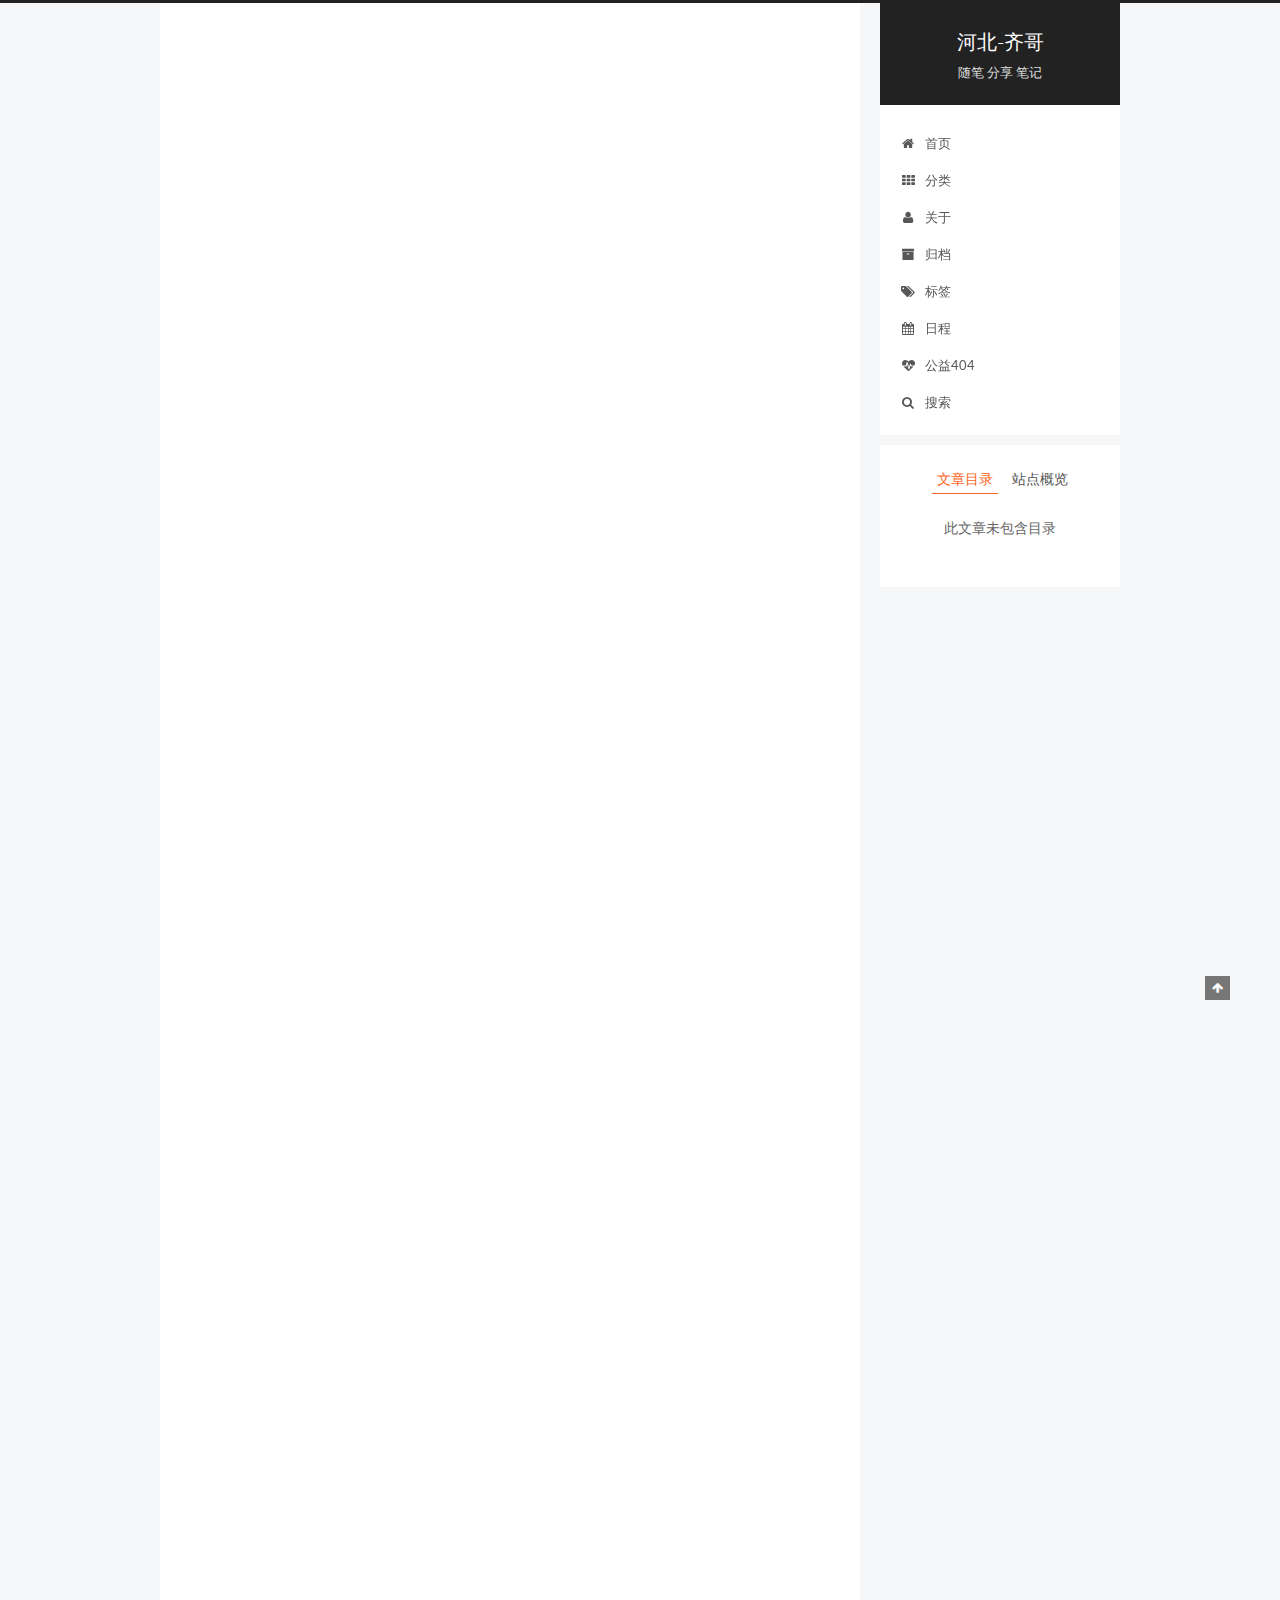
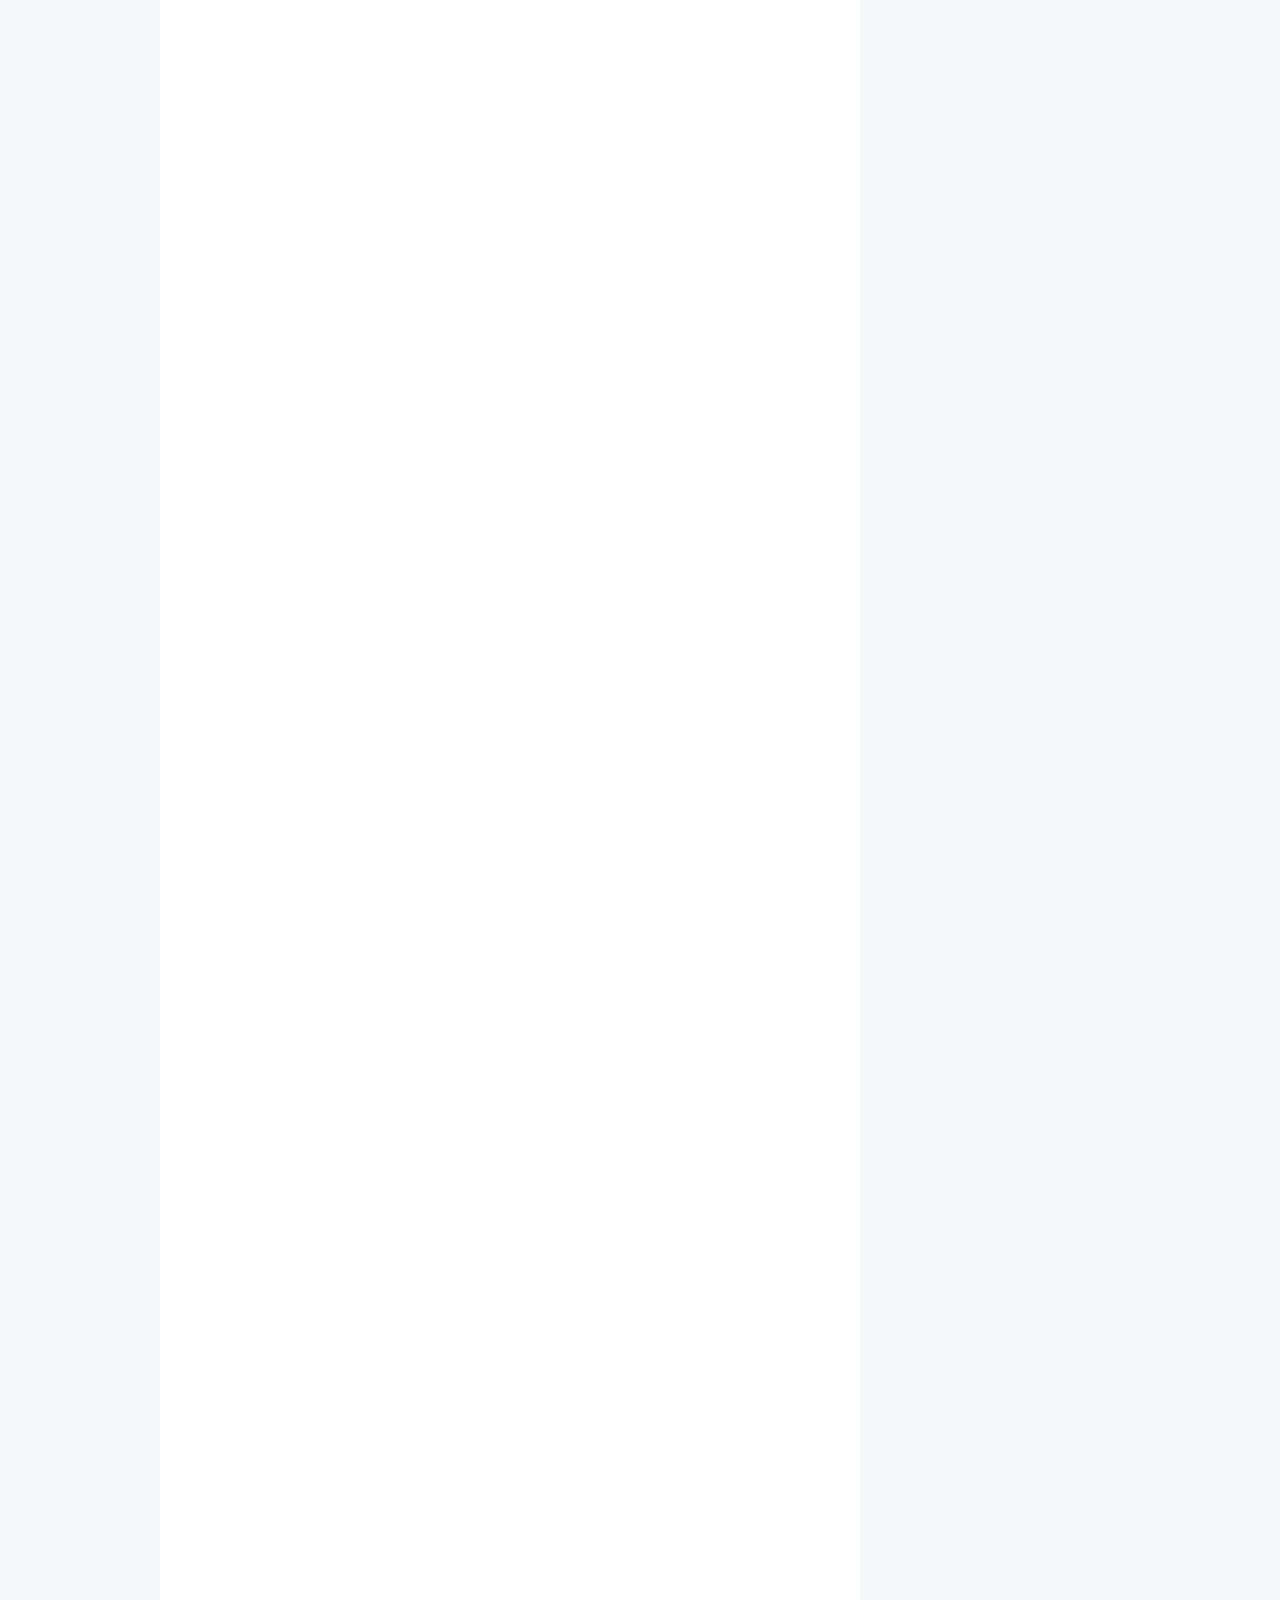
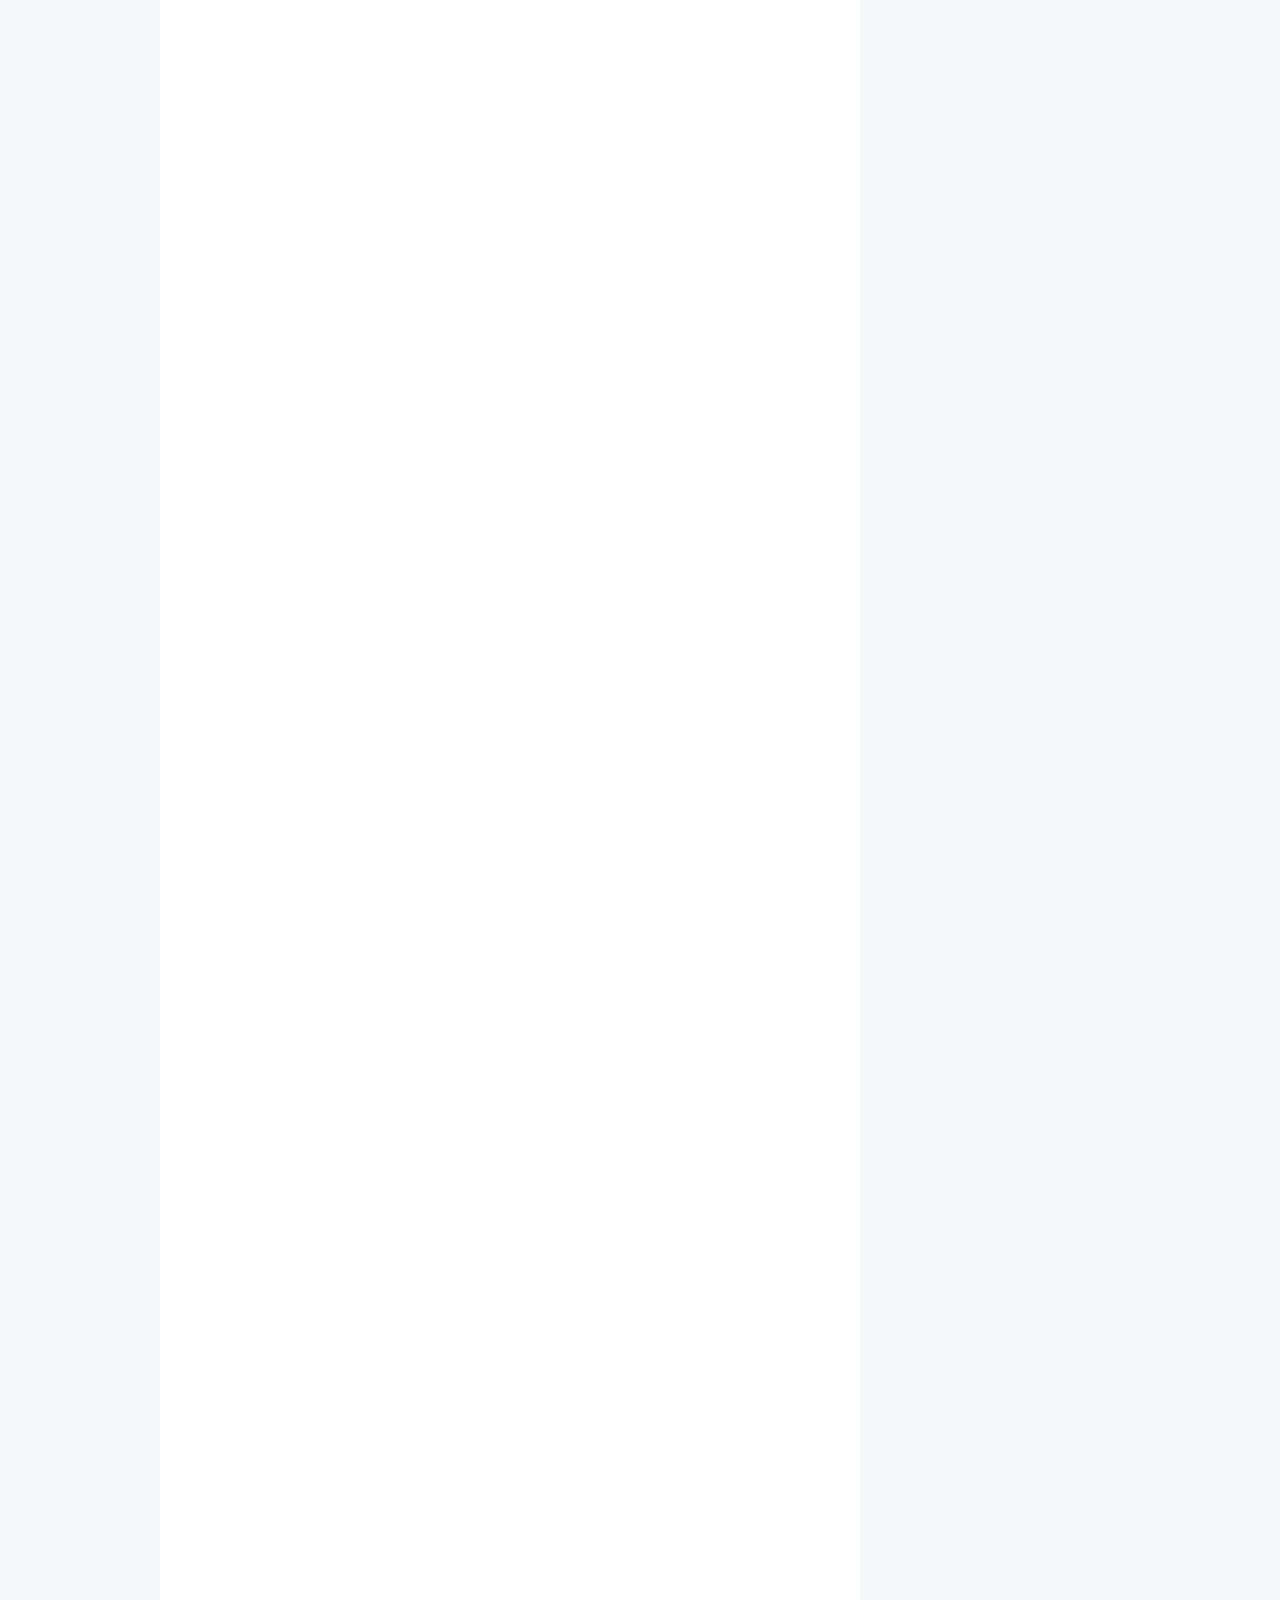
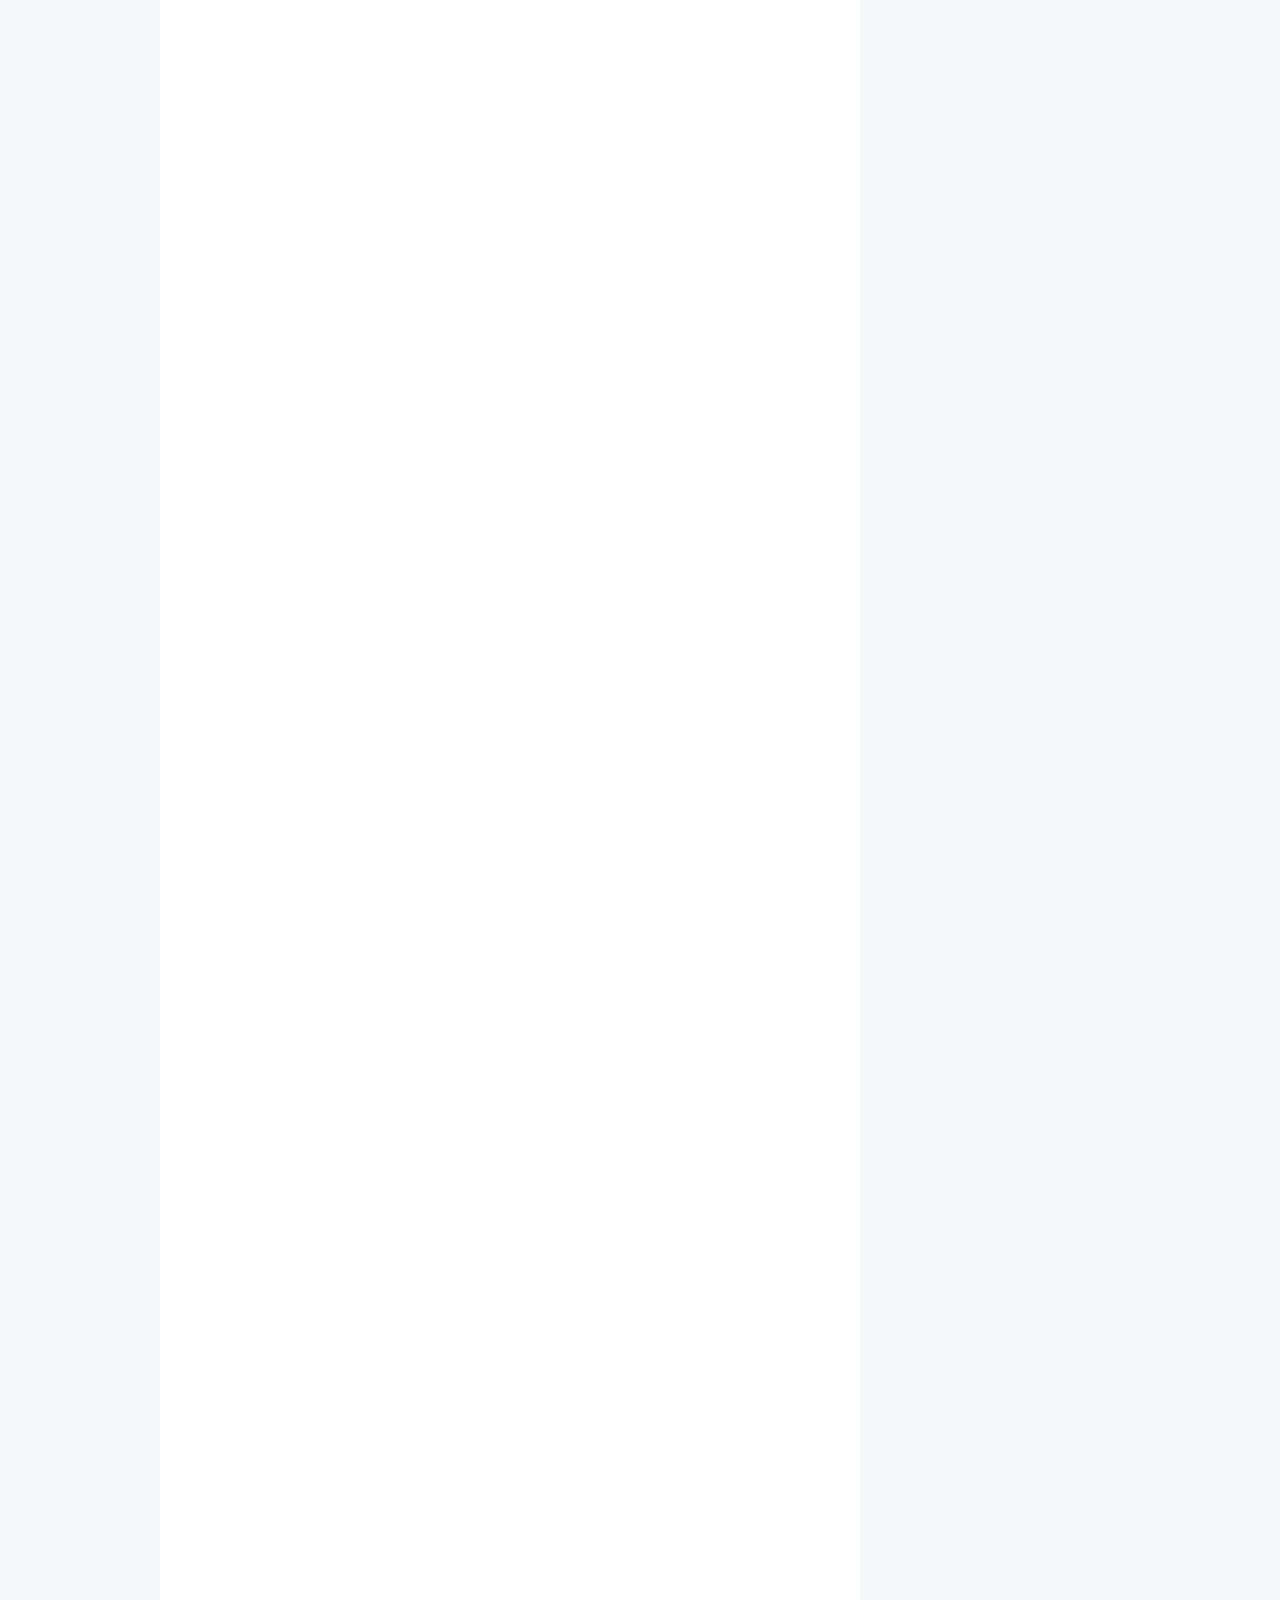
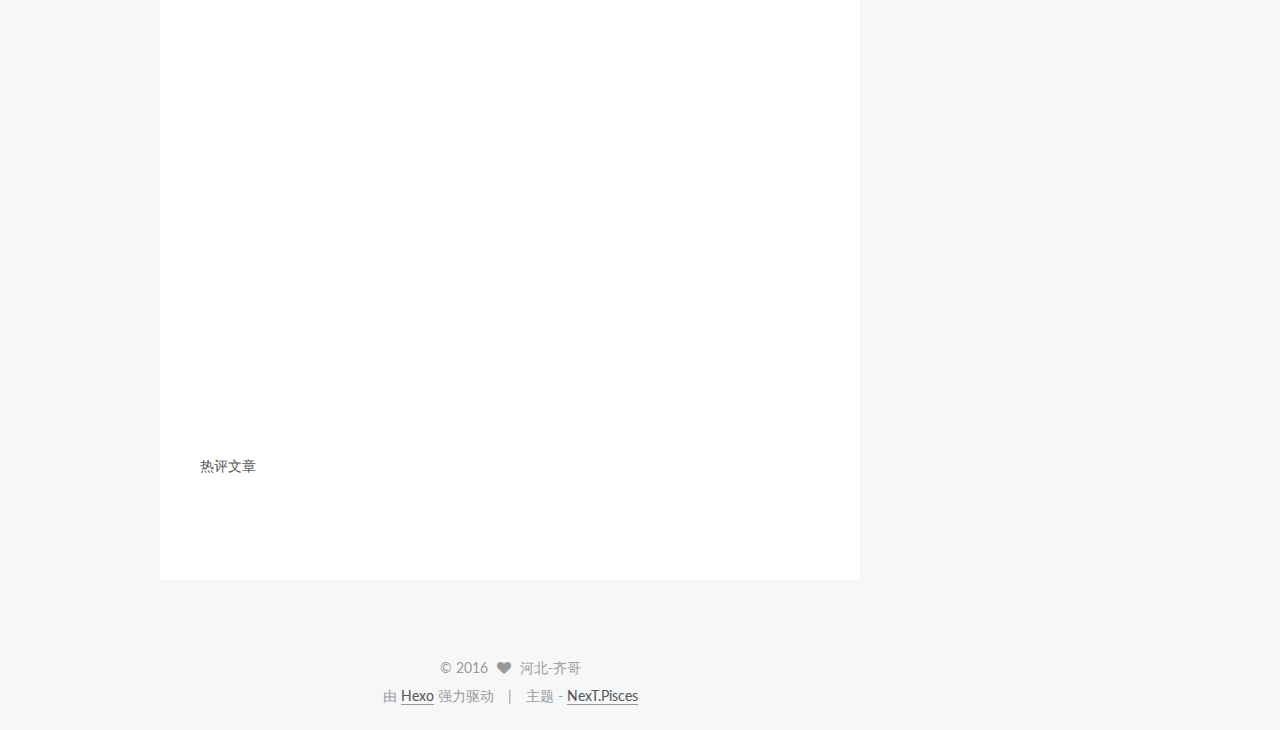
<file: 2016/11/06/原生js封装的建议jqq库/index.html>
<!doctype html>



  


<html class="theme-next pisces use-motion">
<head>
  <meta charset="UTF-8"/>
<meta http-equiv="X-UA-Compatible" content="IE=edge,chrome=1" />
<meta name="viewport" content="width=device-width, initial-scale=1, maximum-scale=1"/>



<meta http-equiv="Cache-Control" content="no-transform" />
<meta http-equiv="Cache-Control" content="no-siteapp" />












  
  
  <link href="/lib/fancybox/source/jquery.fancybox.css?v=2.1.5" rel="stylesheet" type="text/css" />




  
  
  
  

  
    
    
  

  

  

  

  

  
    
    
    <link href="//fonts.googleapis.com/css?family=Lato:300,300italic,400,400italic,700,700italic&subset=latin,latin-ext" rel="stylesheet" type="text/css">
  






<link href="/lib/font-awesome/css/font-awesome.min.css?v=4.4.0" rel="stylesheet" type="text/css" />

<link href="/css/main.css?v=5.0.2" rel="stylesheet" type="text/css" />


  <meta name="keywords" content="Hexo, NexT" />





  <link rel="alternate" href="/atom.xml" title="河北-齐哥" type="application/atom+xml" />




  <link rel="shortcut icon" type="image/x-icon" href="/favicon.ico?v=5.0.2" />






<meta name="description" content="#原生js封装的简易的jq库
##封装时间绑定
function myAddEvent(obj, sEv, fn)  //事件绑定
{
    if(obj.attachEvent)
    {
        obj.attachEvent(&amp;apos;on&amp;apos; + sEv, function(){
            if(false==fn.call(obj))">
<meta property="og:type" content="article">
<meta property="og:title" content="原生js封装的建议jqq库">
<meta property="og:url" content="http://yoursite.com/2016/11/06/原生js封装的建议jqq库/index.html">
<meta property="og:site_name" content="河北-齐哥">
<meta property="og:description" content="#原生js封装的简易的jq库
##封装时间绑定
function myAddEvent(obj, sEv, fn)  //事件绑定
{
    if(obj.attachEvent)
    {
        obj.attachEvent(&amp;apos;on&amp;apos; + sEv, function(){
            if(false==fn.call(obj))">
<meta property="og:updated_time" content="2016-11-06T08:04:33.323Z">
<meta name="twitter:card" content="summary">
<meta name="twitter:title" content="原生js封装的建议jqq库">
<meta name="twitter:description" content="#原生js封装的简易的jq库
##封装时间绑定
function myAddEvent(obj, sEv, fn)  //事件绑定
{
    if(obj.attachEvent)
    {
        obj.attachEvent(&amp;apos;on&amp;apos; + sEv, function(){
            if(false==fn.call(obj))">



<script type="text/javascript" id="hexo.configuration">
  var NexT = window.NexT || {};
  var CONFIG = {
    scheme: 'Pisces',
    sidebar: {"position":"right","display":"post"},
    fancybox: true,
    motion: true,
    duoshuo: {
      userId: '0',
      author: '博主'
    }
  };
</script>




  <link rel="canonical" href="http://yoursite.com/2016/11/06/原生js封装的建议jqq库/"/>


  <title> 原生js封装的建议jqq库 | 河北-齐哥 </title>
</head>

<body itemscope itemtype="//schema.org/WebPage" lang="zh-Hans">

  



  <script type="text/javascript">
    var _hmt = _hmt || [];
    (function() {
      var hm = document.createElement("script");
      hm.src = "//hm.baidu.com/hm.js?9c0f2c700f68248c4dff6f3e7ccf93ff";
      var s = document.getElementsByTagName("script")[0];
      s.parentNode.insertBefore(hm, s);
    })();
  </script>








  
  
    
  

  <div class="container one-collumn sidebar-position-right page-post-detail ">
    <div class="headband"></div>

    <header id="header" class="header" itemscope itemtype="//schema.org/WPHeader">
      <div class="header-inner"><div class="site-meta ">
  

  <div class="custom-logo-site-title">
    <a href="/"  class="brand" rel="start">
      <span class="logo-line-before"><i></i></span>
      <span class="site-title">河北-齐哥</span>
      <span class="logo-line-after"><i></i></span>
    </a>
  </div>
  <p class="site-subtitle">随笔 分享 笔记</p>
</div>

<div class="site-nav-toggle">
  <button>
    <span class="btn-bar"></span>
    <span class="btn-bar"></span>
    <span class="btn-bar"></span>
  </button>
</div>

<nav class="site-nav">
  

  
    <ul id="menu" class="menu">
      
        
        <li class="menu-item menu-item-home">
          <a href="/" rel="section">
            
              <i class="menu-item-icon fa fa-fw fa-home"></i> <br />
            
            首页
          </a>
        </li>
      
        
        <li class="menu-item menu-item-categories">
          <a href="/categories" rel="section">
            
              <i class="menu-item-icon fa fa-fw fa-th"></i> <br />
            
            分类
          </a>
        </li>
      
        
        <li class="menu-item menu-item-about">
          <a href="/about" rel="section">
            
              <i class="menu-item-icon fa fa-fw fa-user"></i> <br />
            
            关于
          </a>
        </li>
      
        
        <li class="menu-item menu-item-archives">
          <a href="/archives" rel="section">
            
              <i class="menu-item-icon fa fa-fw fa-archive"></i> <br />
            
            归档
          </a>
        </li>
      
        
        <li class="menu-item menu-item-tags">
          <a href="/tags" rel="section">
            
              <i class="menu-item-icon fa fa-fw fa-tags"></i> <br />
            
            标签
          </a>
        </li>
      
        
        <li class="menu-item menu-item-schedule">
          <a href="/schedule" rel="section">
            
              <i class="menu-item-icon fa fa-fw fa-calendar"></i> <br />
            
            日程
          </a>
        </li>
      
        
        <li class="menu-item menu-item-commonweal">
          <a href="/404.html" rel="section">
            
              <i class="menu-item-icon fa fa-fw fa-heartbeat"></i> <br />
            
            公益404
          </a>
        </li>
      

      
        <li class="menu-item menu-item-search">
          
            <a href="javascript:;" class="popup-trigger">
          
            
              <i class="menu-item-icon fa fa-search fa-fw"></i> <br />
            
            搜索
          </a>
        </li>
      
    </ul>
  

  
    <div class="site-search">
      
  <div class="popup">
 <span class="search-icon fa fa-search"></span>
 <input type="text" id="local-search-input">
 <div id="local-search-result"></div>
 <span class="popup-btn-close">close</span>
</div>


    </div>
  
</nav>

 </div>
    </header>

    <main id="main" class="main">
      <div class="main-inner">
        <div class="content-wrap">
          <div id="content" class="content">
            

  <div id="posts" class="posts-expand">
    

  
  

  
  
  

  <article class="post post-type-normal " itemscope itemtype="//schema.org/Article">

    
      <header class="post-header">

        
        
          <h1 class="post-title" itemprop="name headline">
            
            
              
                原生js封装的建议jqq库
              
            
          </h1>
        

        <div class="post-meta">
          <span class="post-time">
            <span class="post-meta-item-icon">
              <i class="fa fa-calendar-o"></i>
            </span>
            <span class="post-meta-item-text">发表于</span>
            <time itemprop="dateCreated" datetime="2016-11-06T15:54:44+08:00" content="2016-11-06">
              2016-11-06
            </time>
          </span>

          

          
            
          

          

          
          

          
        </div>
      </header>
    


    <div class="post-body" itemprop="articleBody">

      
      

      
        <p>#原生js封装的简易的jq库</p>
<p>##封装时间绑定</p>
<pre><code>function myAddEvent(obj, sEv, fn)  //事件绑定
{
    if(obj.attachEvent)
    {
        obj.attachEvent(&apos;on&apos; + sEv, function(){
            if(false==fn.call(obj))
            {
                event.cancelBubble=true;
                return false;
            };
        });
    }
    else
    {
        obj.addEventListener(sEv, function(ev){
            if(false==fn.call(obj))
            {
                ev.cancelBubble=true;
                ev.preventDefault();
            };
        }, false);
    }
};
</code></pre><p>##封装用class样式选取元素事件</p>
<pre><code>function getByClass(oParent, sClass)  //用class选取元素
{
    var aEle=oParent.getElementsByTagName(&apos;*&apos;);
    var aResult=[];
    var i=0;

    for(i=0; i&lt;aEle.length; i++)
    {
        if(aEle[i].className == sClass)
        {
            aResult.push(aEle[i]);
        }
    }
    return aResult;
};
</code></pre><p>##封装获取外联样式表样式</p>
<pre><code>function getStyle(obj, attr)  //获取样式
{
    if(obj.currentStyle)
    {
        return obj.currentStyle[attr];
    }
    else
    {
        return getComputedStyle(obj, false)[attr];
    }
};
</code></pre><p>##VQuery函数相当于jq的$符号</p>
<pre><code>function VQuery(vArg)
{
    this.elements=[];  //用来保存选中的元素

    switch(typeof vArg)
    {
        case &apos;function&apos;: //传过来的如果是个函数
            myAddEvent(window,&apos;load&apos;,vArg);
            break;
        case &apos;string&apos;:  //传过来的如果是字符串类型
            switch(vArg.charAt(0))
            {
                case &apos;#&apos;:  //ID
                    var obj=document.getElementById(vArg.substring(1));
                    this.elements.push(obj);
                    break;
                case &apos;.&apos;:  //class
                    this.elements=getByClass(document, vArg.substring(1));
                    break;
                default:  //tagName
                    this.elements=document.getElementsByTagName(vArg);
            }
            break;
        case &apos;object&apos;:
            this.elements.push(vArg);
            break;
    }
};
</code></pre><p>##在原型上添加click事件以方便后续的调用 返回this当前函数了，是为了想jq一样可以连缀的写法</p>
<pre><code>VQuery.prototype.click=function (fn)
{
    var i=0;
    for(i=0; i&lt;this.elements.length; i++)
    {
        myAddEvent(this.elements[i], &apos;click&apos;, fn);
    }
    return this;
};

VQuery.prototype.show=function()
{
    var i=0;

    for(i=0; i&lt;this.elements.length; i++)
    {
        this.elements[i].style.display = &apos;block&apos;;
    }
    return this;
};

VQuery.prototype.hide=function()
{
    var i=0;

    for(i=0; i&lt;this.elements.length; i++)
    {
        this.elements[i].style.display = &apos;none&apos;;
    }
    return this;
};

VQuery.prototype.hover=function (fnOver, fnOut)
{
    var i=0;
    for(i=0; i&lt;this.elements.length; i++)
    {
        myAddEvent(this.elements[i], &apos;mouseover&apos;, fnOver);
        myAddEvent(this.elements[i], &apos;mouseout&apos;, fnOut);
    }
    return this;
};

VQuery.prototype.css=function(attr, value)
{
    if(arguments.length==2)  //设置样式
    {
        var i = 0;
        for(i=0; i&lt;this.elements.length; i++)
        {
            this.elements[i].style[attr]=value;
        }
    }
    else  //获取样式
    {    
        if(typeof attr==&apos;string&apos;)
        {
            return getStyle(this.elements[0], attr);
        }
        else
        {
            for(i=0;i&lt;this.elements.length;i++)
            {
                var k=&apos;&apos;;
                for(k in attr)
                {
                    this.elements[i].style[k]=attr[k];
                }
            }
        }
    }

    return this;
};

VQuery.prototype.toggle=function()
{
    var i =0;
    var _arguments=arguments; //存在arguments为了防止调用addToggle获取不到arguments

    for(i=0; i&lt;this.elements.length; i++)
    {
        addToggle(this.elements[i]);
    }

    function addToggle(obj)
    {
        var count=0;
        myAddEvent(obj, &apos;click&apos;, function(){
            _arguments[count++ % _arguments.length].call(obj);
        });
    }
    return this;
};

VQuery.prototype.attr=function(attr, value)
{
    if(arguments.length==2)
    {
        var i=0;
        for(i=0; i&lt;this.elements.length; i++)
        {
            this.elements[i][attr]=value;  //设置属性
        }
    }
    else
    {
        return this.elements[0][attr];  //返回属性
    }
    return this;
};

VQuery.prototype.eq=function(n)
{
    return $(this.elements[n]);
}

function appendArr(arr1, arr2)
{
    var i=0;

    for(i=0; i&lt;arr2.length; i++)
    {
        arr1.push(arr2[i]);
    }
}

VQuery.prototype.find=function(str)
{
    var i=0;
    var aResult=[];

    for(i=0; i&lt;this.elements.length; i++)
    {
        switch(str.charAt(0))
        {
            case &apos;.&apos;:  //class
                var aEle=getByClass(this.elements[i], str.substring(1));
                aResult=aResult.concat(aEle);
                break;
            default:  //标签
                var aEle=this.elements[i].getElementsByTagName(str);
                appendArr(aResult,aEle);
        }
    }
    var newVquery=$();
    newVquery.elements=aResult;

    return newVquery;
};

function getIndex(obj)
{
    var aBrother=obj.parentNode.children;
    var i=0;

    for(i=0; i&lt;aBrother.length; i++)
    {
        if(aBrother[i]==obj)
        {
            return i;
        }
    }
}

VQuery.prototype.index=function()
{
    return getIndex(this.elements[0]);
}

function $(vArg)
{
    return new VQuery(vArg);
};

VQuery.prototype.bind=function(sEv, fn)
{
    var i=0;
    for(i=0;i&lt;this.elements.length;i++)
    {
        myAddEvent(this.elements[i], sEv, fn);
    }
};

VQuery.prototype.extend=function(name, fn)
{
    VQuery.prototype[name]=fn;
}

$().extend(&apos;size&apos;, function(){
    return this.elements.length;
});

$().extend(&apos;animate&apos;, function(json){
    var i=0;

    for(i=0; i&lt;this.elements.length; i++)
    {
        startMove(this.elements[i], json);
    }
});
</code></pre><p>###本篇内容是根据网上视频内容学习的结果，</p>

      
    </div>

    <div>
      
        

      
    </div>

    <div>
      
        
  <div style="padding: 10px 0; margin: 20px auto; width: 90%; text-align: center;">
    <div>坚持原创技术分享，您的支持将鼓励我继续创作！</div>
    <button id="rewardButton" disable="enable" onclick="var qr = document.getElementById('QR'); if (qr.style.display === 'none') {qr.style.display='block';} else {qr.style.display='none'}">
      <span>赏</span>
    </button>
    <div id="QR" style="display: none;">
      
        <div id="wechat" style="display: inline-block">
          <img id="wechat_qr" src="/images/wechat-reward-image.gif" alt="河北-齐哥 WeChat Pay"/>
          <p>微信打赏</p>
        </div>
      
      
        <div id="alipay" style="display: inline-block">
          <img id="alipay_qr" src="/images/alipay-reward-image.gif" alt="河北-齐哥 Alipay"/>
          <p>支付宝打赏</p>
        </div>
      
    </div>
  </div>


      
    </div>

    <footer class="post-footer">
      

      
        <div class="post-nav">
          <div class="post-nav-next post-nav-item">
            
              <a href="/2016/11/03/hello-world/" rel="next" title="Hello World">
                <i class="fa fa-chevron-left"></i> Hello World
              </a>
            
          </div>

          <div class="post-nav-prev post-nav-item">
            
              <a href="/2016/11/06/搭建博客-Github-Pages和Hexo简明教程/" rel="prev" title="搭建博客--Github Pages和Hexo简明教程">
                搭建博客--Github Pages和Hexo简明教程 <i class="fa fa-chevron-right"></i>
              </a>
            
          </div>
        </div>
      

      
      
    </footer>
  </article>



    <div class="post-spread">
      
        <!-- JiaThis Button BEGIN -->
<div class="jiathis_style">
  <a class="jiathis_button_tsina"></a>
  <a class="jiathis_button_tqq"></a>
  <a class="jiathis_button_weixin"></a>
  <a class="jiathis_button_cqq"></a>
  <a class="jiathis_button_douban"></a>
  <a class="jiathis_button_renren"></a>
  <a class="jiathis_button_qzone"></a>
  <a class="jiathis_button_kaixin001"></a>
  <a class="jiathis_button_copy"></a>
  <a href="http://www.jiathis.com/share" class="jiathis jiathis_txt jiathis_separator jtico jtico_jiathis" target="_blank"></a>
  <a class="jiathis_counter_style"></a>
</div>
<script type="text/javascript" >
  var jiathis_config={
    hideMore:false
  }
</script>
<script type="text/javascript" src="http://v3.jiathis.com/code/jia.js" charset="utf-8"></script>
<!-- JiaThis Button END -->

      
    </div>
  </div>


          </div>
          

  <p>热评文章</p>
  <div class="ds-top-threads" data-range="weekly" data-num-items="4"></div>


          
  <div class="comments" id="comments">
    
  </div>


        </div>
        
          
  
  <div class="sidebar-toggle">
    <div class="sidebar-toggle-line-wrap">
      <span class="sidebar-toggle-line sidebar-toggle-line-first"></span>
      <span class="sidebar-toggle-line sidebar-toggle-line-middle"></span>
      <span class="sidebar-toggle-line sidebar-toggle-line-last"></span>
    </div>
  </div>

  <aside id="sidebar" class="sidebar">
    <div class="sidebar-inner">

      

      
        <ul class="sidebar-nav motion-element">
          <li class="sidebar-nav-toc sidebar-nav-active" data-target="post-toc-wrap" >
            文章目录
          </li>
          <li class="sidebar-nav-overview" data-target="site-overview">
            站点概览
          </li>
        </ul>
      

      <section class="site-overview sidebar-panel ">
        <div class="site-author motion-element" itemprop="author" itemscope itemtype="//schema.org/Person">
          <img class="site-author-image" itemprop="image"
               src="/images/avtar.png"
               alt="河北-齐哥" />
          <p class="site-author-name" itemprop="name">河北-齐哥</p>
          <p class="site-description motion-element" itemprop="description">分享前端技术 整理学习笔记</p>
        </div>
        <nav class="site-state motion-element">
          <div class="site-state-item site-state-posts">
            <a href="/archives">
              <span class="site-state-item-count">3</span>
              <span class="site-state-item-name">日志</span>
            </a>
          </div>

          

          

        </nav>

        
          <div class="feed-link motion-element">
            <a href="/atom.xml" rel="alternate">
              <i class="fa fa-rss"></i>
              RSS
            </a>
          </div>
        

        <div class="links-of-author motion-element">
          
        </div>

        
        

        
        
          <div class="links-of-blogroll motion-element links-of-blogroll-inline">
            <div class="links-of-blogroll-title">
              <i class="fa  fa-fw fa-globe"></i>
              推荐链接
            </div>
            <ul class="links-of-blogroll-list">
              
                <li class="links-of-blogroll-item">
                  <a href="http://www.ruanyifeng.com/" title="阮一峰" target="_blank">阮一峰</a>
                </li>
              
                <li class="links-of-blogroll-item">
                  <a href="http://www.liaoxuefeng.com/" title="廖雪峰" target="_blank">廖雪峰</a>
                </li>
              
                <li class="links-of-blogroll-item">
                  <a href="http://www.cnblogs.com/TomXu/" title="汤姆大叔" target="_blank">汤姆大叔</a>
                </li>
              
            </ul>
          </div>
        

      </section>

      
        <section class="post-toc-wrap motion-element sidebar-panel sidebar-panel-active">
          <div class="post-toc">
            
              
            
            
              <p class="post-toc-empty">此文章未包含目录</p>
            
          </div>
        </section>
      

    </div>
  </aside>


        
      </div>
    </main>

    <footer id="footer" class="footer">
      <div class="footer-inner">
        <div class="copyright" >
  
  &copy; 
  <span itemprop="copyrightYear">2016</span>
  <span class="with-love">
    <i class="fa fa-heart"></i>
  </span>
  <span class="author" itemprop="copyrightHolder">河北-齐哥</span>
</div>

<div class="powered-by">
  由 <a class="theme-link" href="https://hexo.io">Hexo</a> 强力驱动
</div>

<div class="theme-info">
  主题 -
  <a class="theme-link" href="https://github.com/iissnan/hexo-theme-next">
    NexT.Pisces
  </a>
</div>

        

        
      </div>
    </footer>

    <div class="back-to-top">
      <i class="fa fa-arrow-up"></i>
    </div>
  </div>

  

<script type="text/javascript">
  if (Object.prototype.toString.call(window.Promise) !== '[object Function]') {
    window.Promise = null;
  }
</script>









  



  
  <script type="text/javascript" src="/lib/jquery/index.js?v=2.1.3"></script>

  
  <script type="text/javascript" src="/lib/fastclick/lib/fastclick.min.js?v=1.0.6"></script>

  
  <script type="text/javascript" src="/lib/jquery_lazyload/jquery.lazyload.js?v=1.9.7"></script>

  
  <script type="text/javascript" src="/lib/velocity/velocity.min.js?v=1.2.1"></script>

  
  <script type="text/javascript" src="/lib/velocity/velocity.ui.min.js?v=1.2.1"></script>

  
  <script type="text/javascript" src="/lib/fancybox/source/jquery.fancybox.pack.js?v=2.1.5"></script>


  


  <script type="text/javascript" src="/js/src/utils.js?v=5.0.2"></script>

  <script type="text/javascript" src="/js/src/motion.js?v=5.0.2"></script>



  
  


  <script type="text/javascript" src="/js/src/affix.js?v=5.0.2"></script>

  <script type="text/javascript" src="/js/src/schemes/pisces.js?v=5.0.2"></script>



  
  <script type="text/javascript" src="/js/src/scrollspy.js?v=5.0.2"></script>
<script type="text/javascript" src="/js/src/post-details.js?v=5.0.2"></script>



  


  <script type="text/javascript" src="/js/src/bootstrap.js?v=5.0.2"></script>



  



  




  
  
  <script type="text/javascript">
    // Popup Window;
    var isfetched = false;
    // Search DB path;
    var search_path = "search.xml";
    if (search_path.length == 0) {
       search_path = "search.xml";
    }
    var path = "/" + search_path;
    // monitor main search box;

    function proceedsearch() {
      $("body").append('<div class="popoverlay">').css('overflow', 'hidden');
      $('.popup').toggle();

    }
    // search function;
    var searchFunc = function(path, search_id, content_id) {
    'use strict';
    $.ajax({
        url: path,
        dataType: "xml",
        async: true,
        success: function( xmlResponse ) {
            // get the contents from search data
            isfetched = true;
            $('.popup').detach().appendTo('.header-inner');
            var datas = $( "entry", xmlResponse ).map(function() {
                return {
                    title: $( "title", this ).text(),
                    content: $("content",this).text(),
                    url: $( "url" , this).text()
                };
            }).get();
            var $input = document.getElementById(search_id);
            var $resultContent = document.getElementById(content_id);
            $input.addEventListener('input', function(){
                var matchcounts = 0;
                var str='<ul class=\"search-result-list\">';
                var keywords = this.value.trim().toLowerCase().split(/[\s\-]+/);
                $resultContent.innerHTML = "";
                if (this.value.trim().length > 1) {
                // perform local searching
                datas.forEach(function(data) {
                    var isMatch = false;
                    var content_index = [];
                    var data_title = data.title.trim().toLowerCase();
                    var data_content = data.content.trim().replace(/<[^>]+>/g,"").toLowerCase();
                    var data_url = decodeURIComponent(data.url);
                    var index_title = -1;
                    var index_content = -1;
                    var first_occur = -1;
                    // only match artiles with not empty titles and contents
                    if(data_title != '') {
                        keywords.forEach(function(keyword, i) {
                            index_title = data_title.indexOf(keyword);
                            index_content = data_content.indexOf(keyword);
                            if( index_title >= 0 || index_content >= 0 ){
                                isMatch = true;
								if (i == 0) {
                                    first_occur = index_content;
                                }
                            } 
							
                        });
                    }
                    // show search results
                    if (isMatch) {
                        matchcounts += 1;
                        str += "<li><a href='"+ data_url +"' class='search-result-title'>"+ data_title +"</a>";
                        var content = data.content.trim().replace(/<[^>]+>/g,"");
                        if (first_occur >= 0) {
                            // cut out 100 characters
                            var start = first_occur - 20;
                            var end = first_occur + 80;
                            if(start < 0){
                                start = 0;
                            }
                            if(start == 0){
                                end = 50;
                            }
                            if(end > content.length){
                                end = content.length;
                            }
                            var match_content = content.substring(start, end);
                            // highlight all keywords
                            keywords.forEach(function(keyword){
                                var regS = new RegExp(keyword, "gi");
                                match_content = match_content.replace(regS, "<b class=\"search-keyword\">"+keyword+"</b>");
                            });

                            str += "<p class=\"search-result\">" + match_content +"...</p>"
                        }
                        str += "</li>";
                    }
                })};
                str += "</ul>";
                if (matchcounts == 0) { str = '<div id="no-result"><i class="fa fa-frown-o fa-5x" /></div>' }
                if (keywords == "") { str = '<div id="no-result"><i class="fa fa-search fa-5x" /></div>' }
                $resultContent.innerHTML = str;
            });
            proceedsearch();
        }
    });}

    // handle and trigger popup window;
    $('.popup-trigger').click(function(e) {
      e.stopPropagation();
      if (isfetched == false) {
        searchFunc(path, 'local-search-input', 'local-search-result');
      } else {
        proceedsearch();
      };

    });

    $('.popup-btn-close').click(function(e){
      $('.popup').hide();
      $(".popoverlay").remove();
      $('body').css('overflow', '');
    });
    $('.popup').click(function(e){
      e.stopPropagation();
    });
  </script>


  

  

  

  


</body>
</html>
</file>
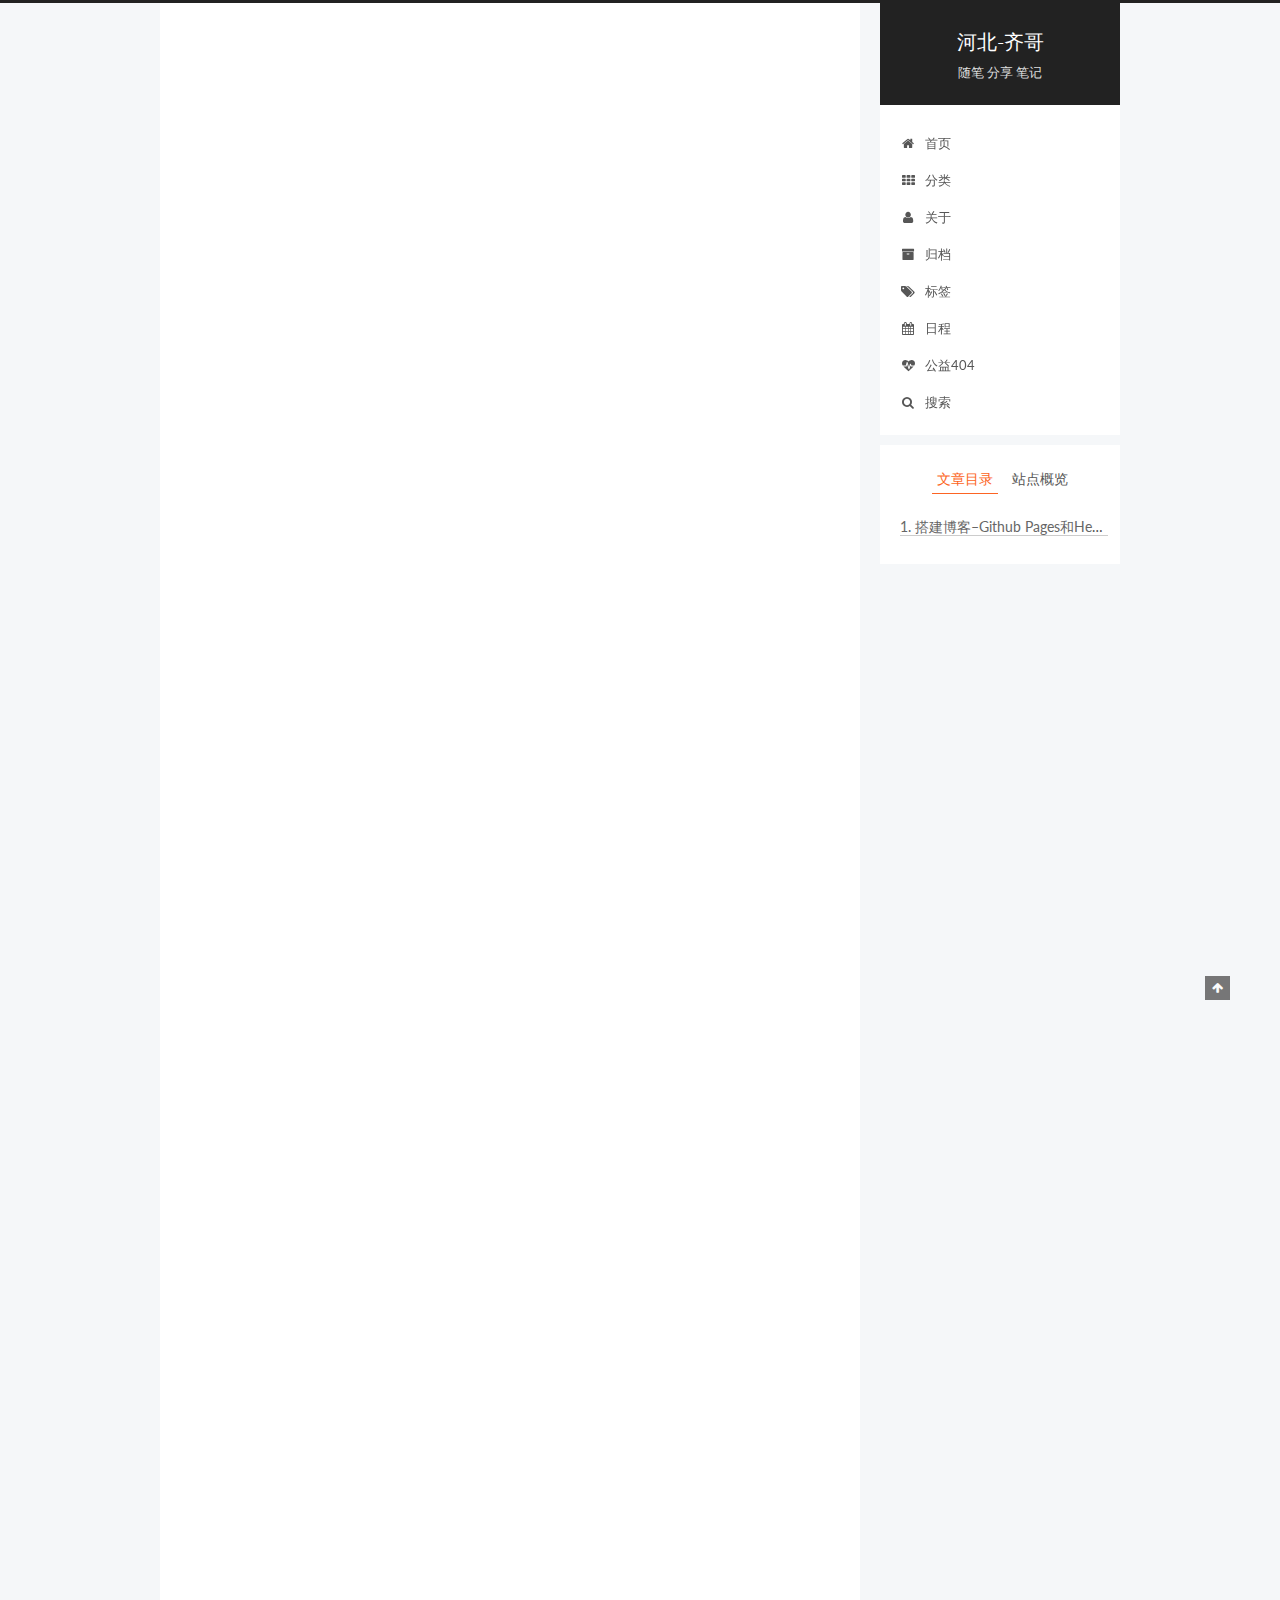
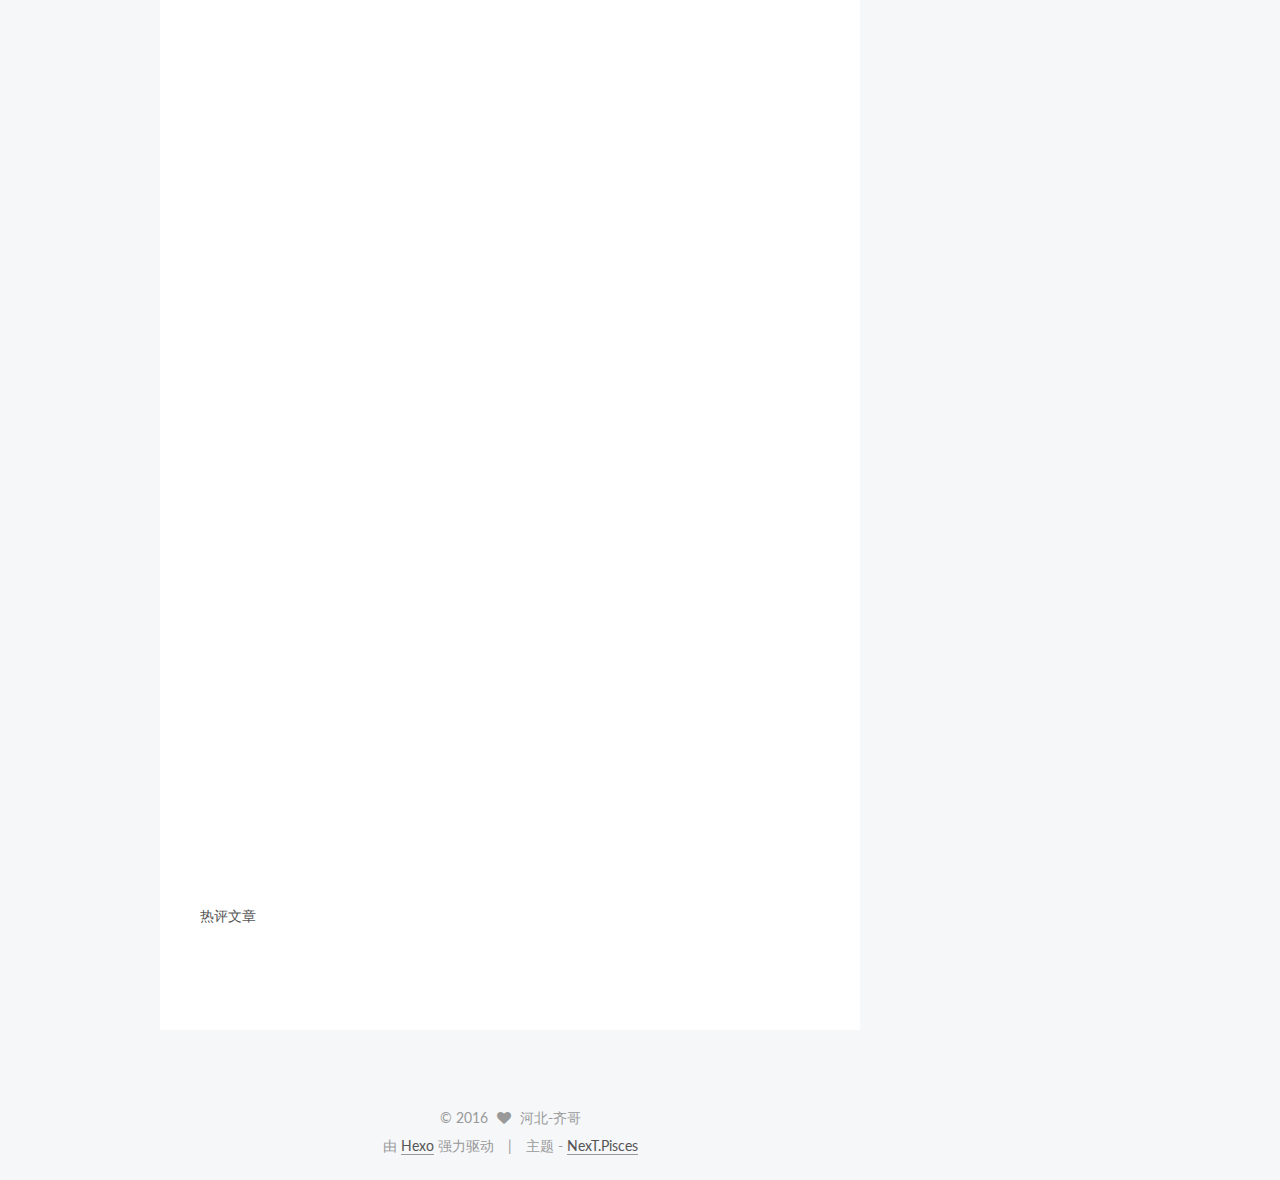
<file: 2016/11/06/搭建博客-Github-Pages和Hexo简明教程/index.html>
<!doctype html>



  


<html class="theme-next pisces use-motion">
<head>
  <meta charset="UTF-8"/>
<meta http-equiv="X-UA-Compatible" content="IE=edge,chrome=1" />
<meta name="viewport" content="width=device-width, initial-scale=1, maximum-scale=1"/>



<meta http-equiv="Cache-Control" content="no-transform" />
<meta http-equiv="Cache-Control" content="no-siteapp" />












  
  
  <link href="/lib/fancybox/source/jquery.fancybox.css?v=2.1.5" rel="stylesheet" type="text/css" />




  
  
  
  

  
    
    
  

  

  

  

  

  
    
    
    <link href="//fonts.googleapis.com/css?family=Lato:300,300italic,400,400italic,700,700italic&subset=latin,latin-ext" rel="stylesheet" type="text/css">
  






<link href="/lib/font-awesome/css/font-awesome.min.css?v=4.4.0" rel="stylesheet" type="text/css" />

<link href="/css/main.css?v=5.0.2" rel="stylesheet" type="text/css" />


  <meta name="keywords" content="Hexo, NexT" />





  <link rel="alternate" href="/atom.xml" title="河北-齐哥" type="application/atom+xml" />




  <link rel="shortcut icon" type="image/x-icon" href="/favicon.ico?v=5.0.2" />






<meta name="description" content="搭建博客–Github Pages和Hexo教程一、Gitub的优点
GitHub是基于git实现的代码托管。git可能是目前最好用的版本控制系统了，非常受欢迎。
GitHub可以免费使用，并且快速稳定。
Github上面的世界很精彩，用久了你的眼界会开阔很多。

推荐Git教程
廖雪峰git教程
阮一峰git教程

二、什么是Gitub Pages
Github Pages可以被认为是用户编写的">
<meta property="og:type" content="article">
<meta property="og:title" content="搭建博客--Github Pages和Hexo简明教程">
<meta property="og:url" content="http://yoursite.com/2016/11/06/搭建博客-Github-Pages和Hexo简明教程/index.html">
<meta property="og:site_name" content="河北-齐哥">
<meta property="og:description" content="搭建博客–Github Pages和Hexo教程一、Gitub的优点
GitHub是基于git实现的代码托管。git可能是目前最好用的版本控制系统了，非常受欢迎。
GitHub可以免费使用，并且快速稳定。
Github上面的世界很精彩，用久了你的眼界会开阔很多。

推荐Git教程
廖雪峰git教程
阮一峰git教程

二、什么是Gitub Pages
Github Pages可以被认为是用户编写的">
<meta property="og:updated_time" content="2016-11-06T10:37:03.755Z">
<meta name="twitter:card" content="summary">
<meta name="twitter:title" content="搭建博客--Github Pages和Hexo简明教程">
<meta name="twitter:description" content="搭建博客–Github Pages和Hexo教程一、Gitub的优点
GitHub是基于git实现的代码托管。git可能是目前最好用的版本控制系统了，非常受欢迎。
GitHub可以免费使用，并且快速稳定。
Github上面的世界很精彩，用久了你的眼界会开阔很多。

推荐Git教程
廖雪峰git教程
阮一峰git教程

二、什么是Gitub Pages
Github Pages可以被认为是用户编写的">



<script type="text/javascript" id="hexo.configuration">
  var NexT = window.NexT || {};
  var CONFIG = {
    scheme: 'Pisces',
    sidebar: {"position":"right","display":"post"},
    fancybox: true,
    motion: true,
    duoshuo: {
      userId: '0',
      author: '博主'
    }
  };
</script>




  <link rel="canonical" href="http://yoursite.com/2016/11/06/搭建博客-Github-Pages和Hexo简明教程/"/>


  <title> 搭建博客--Github Pages和Hexo简明教程 | 河北-齐哥 </title>
</head>

<body itemscope itemtype="//schema.org/WebPage" lang="zh-Hans">

  



  <script type="text/javascript">
    var _hmt = _hmt || [];
    (function() {
      var hm = document.createElement("script");
      hm.src = "//hm.baidu.com/hm.js?9c0f2c700f68248c4dff6f3e7ccf93ff";
      var s = document.getElementsByTagName("script")[0];
      s.parentNode.insertBefore(hm, s);
    })();
  </script>








  
  
    
  

  <div class="container one-collumn sidebar-position-right page-post-detail ">
    <div class="headband"></div>

    <header id="header" class="header" itemscope itemtype="//schema.org/WPHeader">
      <div class="header-inner"><div class="site-meta ">
  

  <div class="custom-logo-site-title">
    <a href="/"  class="brand" rel="start">
      <span class="logo-line-before"><i></i></span>
      <span class="site-title">河北-齐哥</span>
      <span class="logo-line-after"><i></i></span>
    </a>
  </div>
  <p class="site-subtitle">随笔 分享 笔记</p>
</div>

<div class="site-nav-toggle">
  <button>
    <span class="btn-bar"></span>
    <span class="btn-bar"></span>
    <span class="btn-bar"></span>
  </button>
</div>

<nav class="site-nav">
  

  
    <ul id="menu" class="menu">
      
        
        <li class="menu-item menu-item-home">
          <a href="/" rel="section">
            
              <i class="menu-item-icon fa fa-fw fa-home"></i> <br />
            
            首页
          </a>
        </li>
      
        
        <li class="menu-item menu-item-categories">
          <a href="/categories" rel="section">
            
              <i class="menu-item-icon fa fa-fw fa-th"></i> <br />
            
            分类
          </a>
        </li>
      
        
        <li class="menu-item menu-item-about">
          <a href="/about" rel="section">
            
              <i class="menu-item-icon fa fa-fw fa-user"></i> <br />
            
            关于
          </a>
        </li>
      
        
        <li class="menu-item menu-item-archives">
          <a href="/archives" rel="section">
            
              <i class="menu-item-icon fa fa-fw fa-archive"></i> <br />
            
            归档
          </a>
        </li>
      
        
        <li class="menu-item menu-item-tags">
          <a href="/tags" rel="section">
            
              <i class="menu-item-icon fa fa-fw fa-tags"></i> <br />
            
            标签
          </a>
        </li>
      
        
        <li class="menu-item menu-item-schedule">
          <a href="/schedule" rel="section">
            
              <i class="menu-item-icon fa fa-fw fa-calendar"></i> <br />
            
            日程
          </a>
        </li>
      
        
        <li class="menu-item menu-item-commonweal">
          <a href="/404.html" rel="section">
            
              <i class="menu-item-icon fa fa-fw fa-heartbeat"></i> <br />
            
            公益404
          </a>
        </li>
      

      
        <li class="menu-item menu-item-search">
          
            <a href="javascript:;" class="popup-trigger">
          
            
              <i class="menu-item-icon fa fa-search fa-fw"></i> <br />
            
            搜索
          </a>
        </li>
      
    </ul>
  

  
    <div class="site-search">
      
  <div class="popup">
 <span class="search-icon fa fa-search"></span>
 <input type="text" id="local-search-input">
 <div id="local-search-result"></div>
 <span class="popup-btn-close">close</span>
</div>


    </div>
  
</nav>

 </div>
    </header>

    <main id="main" class="main">
      <div class="main-inner">
        <div class="content-wrap">
          <div id="content" class="content">
            

  <div id="posts" class="posts-expand">
    

  
  

  
  
  

  <article class="post post-type-normal " itemscope itemtype="//schema.org/Article">

    
      <header class="post-header">

        
        
          <h1 class="post-title" itemprop="name headline">
            
            
              
                搭建博客--Github Pages和Hexo简明教程
              
            
          </h1>
        

        <div class="post-meta">
          <span class="post-time">
            <span class="post-meta-item-icon">
              <i class="fa fa-calendar-o"></i>
            </span>
            <span class="post-meta-item-text">发表于</span>
            <time itemprop="dateCreated" datetime="2016-11-06T17:38:35+08:00" content="2016-11-06">
              2016-11-06
            </time>
          </span>

          

          
            
          

          

          
          

          
        </div>
      </header>
    


    <div class="post-body" itemprop="articleBody">

      
      

      
        <h1 id="搭建博客–Github-Pages和Hexo教程"><a href="#搭建博客–Github-Pages和Hexo教程" class="headerlink" title="搭建博客–Github Pages和Hexo教程"></a>搭建博客–Github Pages和Hexo教程</h1><h2 id="一、Gitub的优点"><a href="#一、Gitub的优点" class="headerlink" title="一、Gitub的优点"></a>一、Gitub的优点</h2><ul>
<li>GitHub是基于git实现的代码托管。git可能是目前最好用的版本控制系统了，非常受欢迎。</li>
<li>GitHub可以免费使用，并且快速稳定。</li>
<li>Github上面的世界很精彩，用久了你的眼界会开阔很多。</li>
</ul>
<h2 id="推荐Git教程"><a href="#推荐Git教程" class="headerlink" title="推荐Git教程"></a>推荐Git教程</h2><ul>
<li><a href="http://www.liaoxuefeng.com/wiki/0013739516305929606dd18361248578c67b8067c8c017b000/" target="_blank" rel="external">廖雪峰git教程</a></li>
<li><a href="http://www.ruanyifeng.com/blog/2014/06/git_remote.html" target="_blank" rel="external">阮一峰git教程</a></li>
</ul>
<h2 id="二、什么是Gitub-Pages"><a href="#二、什么是Gitub-Pages" class="headerlink" title="二、什么是Gitub Pages"></a>二、什么是Gitub Pages</h2><ul>
<li>Github Pages可以被认为是用户编写的、托管在github上的静态网页。</li>
<li><a href="https://pages.github.com/" target="_blank" rel="external">pages官网</a></li>
</ul>
<h2 id="依赖环境"><a href="#依赖环境" class="headerlink" title="依赖环境"></a>依赖环境</h2><ul>
<li>node.js相信很多人都会node.js有过了解了，直接到<a href="https://nodejs.org/en/download/" target="_blank" rel="external">官网</a>下载安装即可，安装过程直接next就可以无需配置环境变量也</li>
<li>git直接下载安装就行<a href="https://git-scm.com/downloads" target="_blank" rel="external">下载地址</a></li>
</ul>
<h2 id="Hexo"><a href="#Hexo" class="headerlink" title="Hexo"></a>Hexo</h2><p>Hexo 是一个快速、简洁且高效的博客框架。Hexo 使用 Markdown（或其他渲染引擎）解析文章，在几秒内，即可利用靓丽的主题生成静态网页。</p>
<h2 id="一、Hexo安装"><a href="#一、Hexo安装" class="headerlink" title="一、Hexo安装"></a>一、Hexo安装</h2><ul>
<li>桌面右键鼠标，点击Git Bash Here，输入npm命令即可安装</li>
<li>npm install -g hexo </li>
<li>假如网络环境不好可以通过安装cnpm，更换taobao的npm源重新尝试安装</li>
</ul>
<h2 id="Hexo初始化配置"><a href="#Hexo初始化配置" class="headerlink" title="Hexo初始化配置"></a>Hexo初始化配置</h2><ul>
<li>创建Hexo文件夹，目录根据自己的爱好（如：D:\Hexo）</li>
<li><p>进入目录然后右键鼠标点击Git Bash Here，执行</p>
<blockquote>
<p>$ hexo init</p>
<p>$ npm install</p>
</blockquote>
</li>
</ul>
<h2 id="安装Hexo插件"><a href="#安装Hexo插件" class="headerlink" title="安装Hexo插件"></a>安装Hexo插件</h2><pre><code>npm install hexo-generator-index --save
npm install hexo-generator-archive --save
npm install hexo-generator-category --save
npm install hexo-generator-tag --save
npm install hexo-server --save
npm install hexo-deployer-git --save
npm install hexo-deployer-heroku --save
npm install hexo-deployer-rsync --save
npm install hexo-deployer-openshift --save
npm install hexo-renderer-marked@0.2 --save
npm install hexo-renderer-stylus@0.2 --save
npm install hexo-generator-feed@1 --save
npm install hexo-generator-sitemap@1 --save
</code></pre><h2 id="本地查看效果"><a href="#本地查看效果" class="headerlink" title="本地查看效果"></a>本地查看效果</h2><pre><code>hexo generate
hexo server
</code></pre><h2 id="将博客部署到Github-Pages上"><a href="#将博客部署到Github-Pages上" class="headerlink" title="将博客部署到Github Pages上"></a>将博客部署到Github Pages上</h2><p>那么现在本地的博客已经搭建起来了，但是我们只可以通过本地连接查看我们的博客。那么我们现在需要做的就是把本地的博客发布到服务器上，让别人也可以连接我们的博客，而Github Pages就帮我完成了这件事情。但是Github Pages的代码就是寄存在Github上面的。那么接下来我们需要在Github上面创建一个新的项目。</p>
<h2 id="参考资料"><a href="#参考资料" class="headerlink" title="参考资料"></a>参考资料</h2><ol>
<li><a href="http://cnfeat.com/blog/2014/05/10/how-to-build-a-blog/" target="_blank" rel="external">如何搭建一个独立博客——简明 Github Pages与 jekyll 教程</a></li>
<li><a href="http://www.jianshu.com/p/15ae47eddc56" target="_blank" rel="external">小白简书教程</a></li>
<li><a href="http://wowubuntu.com/markdown/index.html" target="_blank" rel="external">Markdown入门手册中文版</a></li>
</ol>

      
    </div>

    <div>
      
        

      
    </div>

    <div>
      
        
  <div style="padding: 10px 0; margin: 20px auto; width: 90%; text-align: center;">
    <div>坚持原创技术分享，您的支持将鼓励我继续创作！</div>
    <button id="rewardButton" disable="enable" onclick="var qr = document.getElementById('QR'); if (qr.style.display === 'none') {qr.style.display='block';} else {qr.style.display='none'}">
      <span>赏</span>
    </button>
    <div id="QR" style="display: none;">
      
        <div id="wechat" style="display: inline-block">
          <img id="wechat_qr" src="/images/wechat-reward-image.gif" alt="河北-齐哥 WeChat Pay"/>
          <p>微信打赏</p>
        </div>
      
      
        <div id="alipay" style="display: inline-block">
          <img id="alipay_qr" src="/images/alipay-reward-image.gif" alt="河北-齐哥 Alipay"/>
          <p>支付宝打赏</p>
        </div>
      
    </div>
  </div>


      
    </div>

    <footer class="post-footer">
      

      
        <div class="post-nav">
          <div class="post-nav-next post-nav-item">
            
              <a href="/2016/11/06/原生js封装的建议jqq库/" rel="next" title="原生js封装的建议jqq库">
                <i class="fa fa-chevron-left"></i> 原生js封装的建议jqq库
              </a>
            
          </div>

          <div class="post-nav-prev post-nav-item">
            
          </div>
        </div>
      

      
      
    </footer>
  </article>



    <div class="post-spread">
      
        <!-- JiaThis Button BEGIN -->
<div class="jiathis_style">
  <a class="jiathis_button_tsina"></a>
  <a class="jiathis_button_tqq"></a>
  <a class="jiathis_button_weixin"></a>
  <a class="jiathis_button_cqq"></a>
  <a class="jiathis_button_douban"></a>
  <a class="jiathis_button_renren"></a>
  <a class="jiathis_button_qzone"></a>
  <a class="jiathis_button_kaixin001"></a>
  <a class="jiathis_button_copy"></a>
  <a href="http://www.jiathis.com/share" class="jiathis jiathis_txt jiathis_separator jtico jtico_jiathis" target="_blank"></a>
  <a class="jiathis_counter_style"></a>
</div>
<script type="text/javascript" >
  var jiathis_config={
    hideMore:false
  }
</script>
<script type="text/javascript" src="http://v3.jiathis.com/code/jia.js" charset="utf-8"></script>
<!-- JiaThis Button END -->

      
    </div>
  </div>


          </div>
          

  <p>热评文章</p>
  <div class="ds-top-threads" data-range="weekly" data-num-items="4"></div>


          
  <div class="comments" id="comments">
    
  </div>


        </div>
        
          
  
  <div class="sidebar-toggle">
    <div class="sidebar-toggle-line-wrap">
      <span class="sidebar-toggle-line sidebar-toggle-line-first"></span>
      <span class="sidebar-toggle-line sidebar-toggle-line-middle"></span>
      <span class="sidebar-toggle-line sidebar-toggle-line-last"></span>
    </div>
  </div>

  <aside id="sidebar" class="sidebar">
    <div class="sidebar-inner">

      

      
        <ul class="sidebar-nav motion-element">
          <li class="sidebar-nav-toc sidebar-nav-active" data-target="post-toc-wrap" >
            文章目录
          </li>
          <li class="sidebar-nav-overview" data-target="site-overview">
            站点概览
          </li>
        </ul>
      

      <section class="site-overview sidebar-panel ">
        <div class="site-author motion-element" itemprop="author" itemscope itemtype="//schema.org/Person">
          <img class="site-author-image" itemprop="image"
               src="/images/avtar.png"
               alt="河北-齐哥" />
          <p class="site-author-name" itemprop="name">河北-齐哥</p>
          <p class="site-description motion-element" itemprop="description">分享前端技术 整理学习笔记</p>
        </div>
        <nav class="site-state motion-element">
          <div class="site-state-item site-state-posts">
            <a href="/archives">
              <span class="site-state-item-count">3</span>
              <span class="site-state-item-name">日志</span>
            </a>
          </div>

          

          

        </nav>

        
          <div class="feed-link motion-element">
            <a href="/atom.xml" rel="alternate">
              <i class="fa fa-rss"></i>
              RSS
            </a>
          </div>
        

        <div class="links-of-author motion-element">
          
        </div>

        
        

        
        
          <div class="links-of-blogroll motion-element links-of-blogroll-inline">
            <div class="links-of-blogroll-title">
              <i class="fa  fa-fw fa-globe"></i>
              推荐链接
            </div>
            <ul class="links-of-blogroll-list">
              
                <li class="links-of-blogroll-item">
                  <a href="http://www.ruanyifeng.com/" title="阮一峰" target="_blank">阮一峰</a>
                </li>
              
                <li class="links-of-blogroll-item">
                  <a href="http://www.liaoxuefeng.com/" title="廖雪峰" target="_blank">廖雪峰</a>
                </li>
              
                <li class="links-of-blogroll-item">
                  <a href="http://www.cnblogs.com/TomXu/" title="汤姆大叔" target="_blank">汤姆大叔</a>
                </li>
              
            </ul>
          </div>
        

      </section>

      
        <section class="post-toc-wrap motion-element sidebar-panel sidebar-panel-active">
          <div class="post-toc">
            
              
            
            
              <div class="post-toc-content"><ol class="nav"><li class="nav-item nav-level-1"><a class="nav-link" href="#搭建博客–Github-Pages和Hexo教程"><span class="nav-number">1.</span> <span class="nav-text">搭建博客–Github Pages和Hexo教程</span></a><ol class="nav-child"><li class="nav-item nav-level-2"><a class="nav-link" href="#一、Gitub的优点"><span class="nav-number">1.1.</span> <span class="nav-text">一、Gitub的优点</span></a></li><li class="nav-item nav-level-2"><a class="nav-link" href="#推荐Git教程"><span class="nav-number">1.2.</span> <span class="nav-text">推荐Git教程</span></a></li><li class="nav-item nav-level-2"><a class="nav-link" href="#二、什么是Gitub-Pages"><span class="nav-number">1.3.</span> <span class="nav-text">二、什么是Gitub Pages</span></a></li><li class="nav-item nav-level-2"><a class="nav-link" href="#依赖环境"><span class="nav-number">1.4.</span> <span class="nav-text">依赖环境</span></a></li><li class="nav-item nav-level-2"><a class="nav-link" href="#Hexo"><span class="nav-number">1.5.</span> <span class="nav-text">Hexo</span></a></li><li class="nav-item nav-level-2"><a class="nav-link" href="#一、Hexo安装"><span class="nav-number">1.6.</span> <span class="nav-text">一、Hexo安装</span></a></li><li class="nav-item nav-level-2"><a class="nav-link" href="#Hexo初始化配置"><span class="nav-number">1.7.</span> <span class="nav-text">Hexo初始化配置</span></a></li><li class="nav-item nav-level-2"><a class="nav-link" href="#安装Hexo插件"><span class="nav-number">1.8.</span> <span class="nav-text">安装Hexo插件</span></a></li><li class="nav-item nav-level-2"><a class="nav-link" href="#本地查看效果"><span class="nav-number">1.9.</span> <span class="nav-text">本地查看效果</span></a></li><li class="nav-item nav-level-2"><a class="nav-link" href="#将博客部署到Github-Pages上"><span class="nav-number">1.10.</span> <span class="nav-text">将博客部署到Github Pages上</span></a></li><li class="nav-item nav-level-2"><a class="nav-link" href="#参考资料"><span class="nav-number">1.11.</span> <span class="nav-text">参考资料</span></a></li></ol></li></ol></div>
            
          </div>
        </section>
      

    </div>
  </aside>


        
      </div>
    </main>

    <footer id="footer" class="footer">
      <div class="footer-inner">
        <div class="copyright" >
  
  &copy; 
  <span itemprop="copyrightYear">2016</span>
  <span class="with-love">
    <i class="fa fa-heart"></i>
  </span>
  <span class="author" itemprop="copyrightHolder">河北-齐哥</span>
</div>

<div class="powered-by">
  由 <a class="theme-link" href="https://hexo.io">Hexo</a> 强力驱动
</div>

<div class="theme-info">
  主题 -
  <a class="theme-link" href="https://github.com/iissnan/hexo-theme-next">
    NexT.Pisces
  </a>
</div>

        

        
      </div>
    </footer>

    <div class="back-to-top">
      <i class="fa fa-arrow-up"></i>
    </div>
  </div>

  

<script type="text/javascript">
  if (Object.prototype.toString.call(window.Promise) !== '[object Function]') {
    window.Promise = null;
  }
</script>









  



  
  <script type="text/javascript" src="/lib/jquery/index.js?v=2.1.3"></script>

  
  <script type="text/javascript" src="/lib/fastclick/lib/fastclick.min.js?v=1.0.6"></script>

  
  <script type="text/javascript" src="/lib/jquery_lazyload/jquery.lazyload.js?v=1.9.7"></script>

  
  <script type="text/javascript" src="/lib/velocity/velocity.min.js?v=1.2.1"></script>

  
  <script type="text/javascript" src="/lib/velocity/velocity.ui.min.js?v=1.2.1"></script>

  
  <script type="text/javascript" src="/lib/fancybox/source/jquery.fancybox.pack.js?v=2.1.5"></script>


  


  <script type="text/javascript" src="/js/src/utils.js?v=5.0.2"></script>

  <script type="text/javascript" src="/js/src/motion.js?v=5.0.2"></script>



  
  


  <script type="text/javascript" src="/js/src/affix.js?v=5.0.2"></script>

  <script type="text/javascript" src="/js/src/schemes/pisces.js?v=5.0.2"></script>



  
  <script type="text/javascript" src="/js/src/scrollspy.js?v=5.0.2"></script>
<script type="text/javascript" src="/js/src/post-details.js?v=5.0.2"></script>



  


  <script type="text/javascript" src="/js/src/bootstrap.js?v=5.0.2"></script>



  



  




  
  
  <script type="text/javascript">
    // Popup Window;
    var isfetched = false;
    // Search DB path;
    var search_path = "search.xml";
    if (search_path.length == 0) {
       search_path = "search.xml";
    }
    var path = "/" + search_path;
    // monitor main search box;

    function proceedsearch() {
      $("body").append('<div class="popoverlay">').css('overflow', 'hidden');
      $('.popup').toggle();

    }
    // search function;
    var searchFunc = function(path, search_id, content_id) {
    'use strict';
    $.ajax({
        url: path,
        dataType: "xml",
        async: true,
        success: function( xmlResponse ) {
            // get the contents from search data
            isfetched = true;
            $('.popup').detach().appendTo('.header-inner');
            var datas = $( "entry", xmlResponse ).map(function() {
                return {
                    title: $( "title", this ).text(),
                    content: $("content",this).text(),
                    url: $( "url" , this).text()
                };
            }).get();
            var $input = document.getElementById(search_id);
            var $resultContent = document.getElementById(content_id);
            $input.addEventListener('input', function(){
                var matchcounts = 0;
                var str='<ul class=\"search-result-list\">';
                var keywords = this.value.trim().toLowerCase().split(/[\s\-]+/);
                $resultContent.innerHTML = "";
                if (this.value.trim().length > 1) {
                // perform local searching
                datas.forEach(function(data) {
                    var isMatch = false;
                    var content_index = [];
                    var data_title = data.title.trim().toLowerCase();
                    var data_content = data.content.trim().replace(/<[^>]+>/g,"").toLowerCase();
                    var data_url = decodeURIComponent(data.url);
                    var index_title = -1;
                    var index_content = -1;
                    var first_occur = -1;
                    // only match artiles with not empty titles and contents
                    if(data_title != '') {
                        keywords.forEach(function(keyword, i) {
                            index_title = data_title.indexOf(keyword);
                            index_content = data_content.indexOf(keyword);
                            if( index_title >= 0 || index_content >= 0 ){
                                isMatch = true;
								if (i == 0) {
                                    first_occur = index_content;
                                }
                            } 
							
                        });
                    }
                    // show search results
                    if (isMatch) {
                        matchcounts += 1;
                        str += "<li><a href='"+ data_url +"' class='search-result-title'>"+ data_title +"</a>";
                        var content = data.content.trim().replace(/<[^>]+>/g,"");
                        if (first_occur >= 0) {
                            // cut out 100 characters
                            var start = first_occur - 20;
                            var end = first_occur + 80;
                            if(start < 0){
                                start = 0;
                            }
                            if(start == 0){
                                end = 50;
                            }
                            if(end > content.length){
                                end = content.length;
                            }
                            var match_content = content.substring(start, end);
                            // highlight all keywords
                            keywords.forEach(function(keyword){
                                var regS = new RegExp(keyword, "gi");
                                match_content = match_content.replace(regS, "<b class=\"search-keyword\">"+keyword+"</b>");
                            });

                            str += "<p class=\"search-result\">" + match_content +"...</p>"
                        }
                        str += "</li>";
                    }
                })};
                str += "</ul>";
                if (matchcounts == 0) { str = '<div id="no-result"><i class="fa fa-frown-o fa-5x" /></div>' }
                if (keywords == "") { str = '<div id="no-result"><i class="fa fa-search fa-5x" /></div>' }
                $resultContent.innerHTML = str;
            });
            proceedsearch();
        }
    });}

    // handle and trigger popup window;
    $('.popup-trigger').click(function(e) {
      e.stopPropagation();
      if (isfetched == false) {
        searchFunc(path, 'local-search-input', 'local-search-result');
      } else {
        proceedsearch();
      };

    });

    $('.popup-btn-close').click(function(e){
      $('.popup').hide();
      $(".popoverlay").remove();
      $('body').css('overflow', '');
    });
    $('.popup').click(function(e){
      e.stopPropagation();
    });
  </script>


  

  

  

  


</body>
</html>
</file>
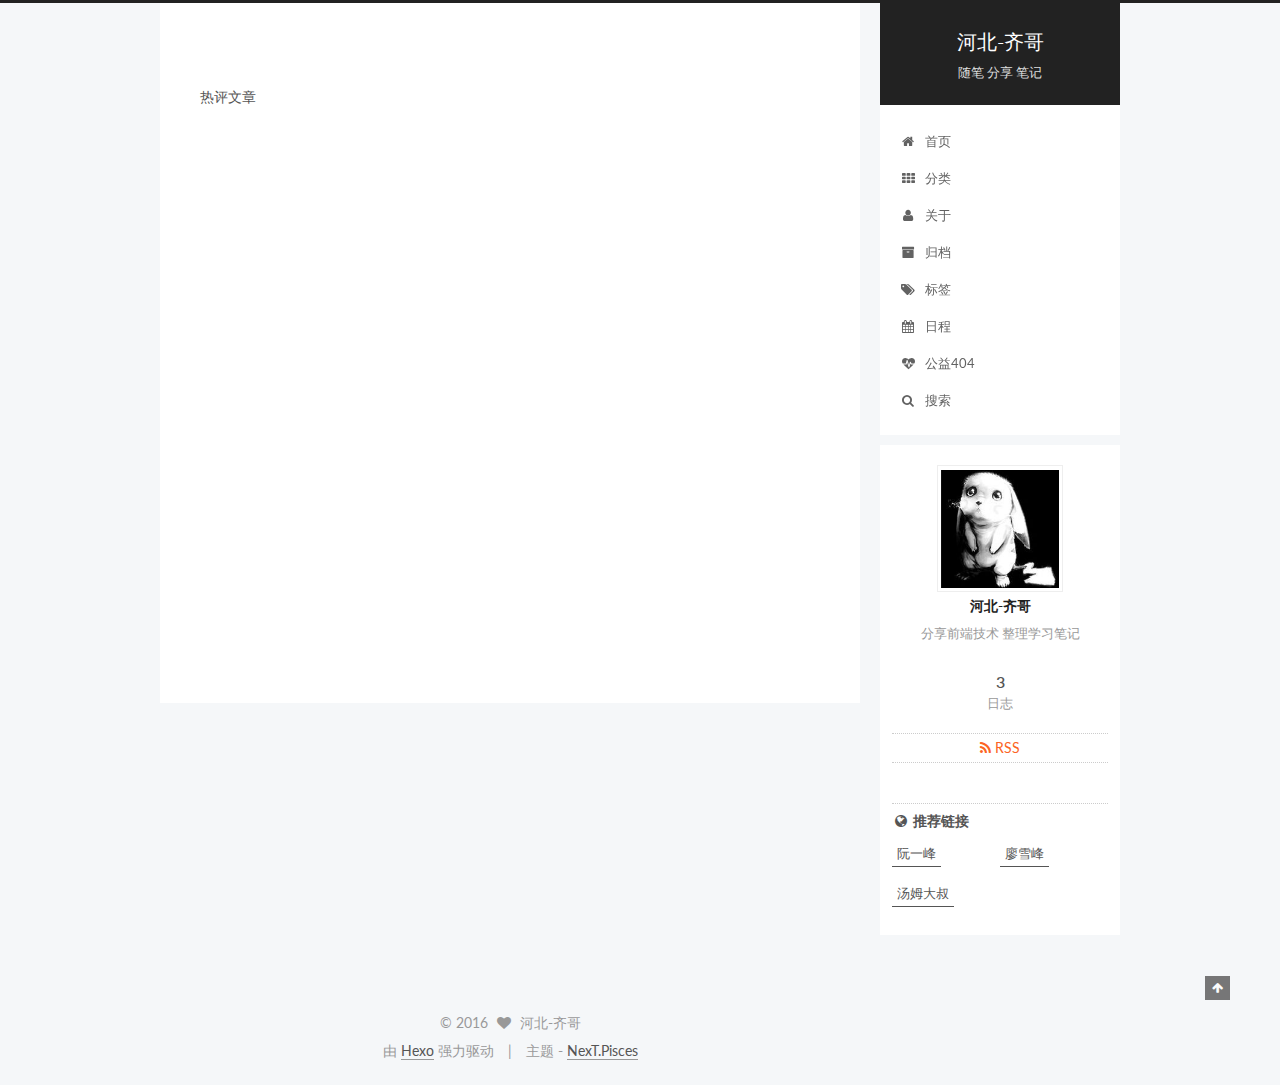
<file: archives/index-1.html>
<!doctype html>



  


<html class="theme-next pisces use-motion">
<head>
  <meta charset="UTF-8"/>
<meta http-equiv="X-UA-Compatible" content="IE=edge,chrome=1" />
<meta name="viewport" content="width=device-width, initial-scale=1, maximum-scale=1"/>



<meta http-equiv="Cache-Control" content="no-transform" />
<meta http-equiv="Cache-Control" content="no-siteapp" />












  
  
  <link href="/lib/fancybox/source/jquery.fancybox.css?v=2.1.5" rel="stylesheet" type="text/css" />




  
  
  
  

  
    
    
  

  

  

  

  

  
    
    
    <link href="//fonts.googleapis.com/css?family=Lato:300,300italic,400,400italic,700,700italic&subset=latin,latin-ext" rel="stylesheet" type="text/css">
  






<link href="/lib/font-awesome/css/font-awesome.min.css?v=4.4.0" rel="stylesheet" type="text/css" />

<link href="/css/main.css?v=5.0.2" rel="stylesheet" type="text/css" />


  <meta name="keywords" content="Hexo, NexT" />





  <link rel="alternate" href="/atom.xml" title="河北-齐哥" type="application/atom+xml" />




  <link rel="shortcut icon" type="image/x-icon" href="/favicon.ico?v=5.0.2" />






<meta name="description" content="分享前端技术 整理学习笔记">
<meta property="og:type" content="website">
<meta property="og:title" content="archives">
<meta property="og:url" content="http://yoursite.com/archives/index-1.html">
<meta property="og:site_name" content="河北-齐哥">
<meta property="og:description" content="分享前端技术 整理学习笔记">
<meta property="og:updated_time" content="2016-11-05T15:59:55.610Z">
<meta name="twitter:card" content="summary">
<meta name="twitter:title" content="archives">
<meta name="twitter:description" content="分享前端技术 整理学习笔记">



<script type="text/javascript" id="hexo.configuration">
  var NexT = window.NexT || {};
  var CONFIG = {
    scheme: 'Pisces',
    sidebar: {"position":"right","display":"post"},
    fancybox: true,
    motion: true,
    duoshuo: {
      userId: '0',
      author: '博主'
    }
  };
</script>




  <link rel="canonical" href="http://yoursite.com/archives/index-1.html"/>


  <title>
  

  
    archives | 河北-齐哥
  
</title>
</head>

<body itemscope itemtype="//schema.org/WebPage" lang="zh-Hans">

  



  <script type="text/javascript">
    var _hmt = _hmt || [];
    (function() {
      var hm = document.createElement("script");
      hm.src = "//hm.baidu.com/hm.js?9c0f2c700f68248c4dff6f3e7ccf93ff";
      var s = document.getElementsByTagName("script")[0];
      s.parentNode.insertBefore(hm, s);
    })();
  </script>








  
  
    
  

  <div class="container one-collumn sidebar-position-right  ">
    <div class="headband"></div>

    <header id="header" class="header" itemscope itemtype="//schema.org/WPHeader">
      <div class="header-inner"><div class="site-meta ">
  

  <div class="custom-logo-site-title">
    <a href="/"  class="brand" rel="start">
      <span class="logo-line-before"><i></i></span>
      <span class="site-title">河北-齐哥</span>
      <span class="logo-line-after"><i></i></span>
    </a>
  </div>
  <p class="site-subtitle">随笔 分享 笔记</p>
</div>

<div class="site-nav-toggle">
  <button>
    <span class="btn-bar"></span>
    <span class="btn-bar"></span>
    <span class="btn-bar"></span>
  </button>
</div>

<nav class="site-nav">
  

  
    <ul id="menu" class="menu">
      
        
        <li class="menu-item menu-item-home">
          <a href="/" rel="section">
            
              <i class="menu-item-icon fa fa-fw fa-home"></i> <br />
            
            首页
          </a>
        </li>
      
        
        <li class="menu-item menu-item-categories">
          <a href="/categories" rel="section">
            
              <i class="menu-item-icon fa fa-fw fa-th"></i> <br />
            
            分类
          </a>
        </li>
      
        
        <li class="menu-item menu-item-about">
          <a href="/about" rel="section">
            
              <i class="menu-item-icon fa fa-fw fa-user"></i> <br />
            
            关于
          </a>
        </li>
      
        
        <li class="menu-item menu-item-archives">
          <a href="/archives" rel="section">
            
              <i class="menu-item-icon fa fa-fw fa-archive"></i> <br />
            
            归档
          </a>
        </li>
      
        
        <li class="menu-item menu-item-tags">
          <a href="/tags" rel="section">
            
              <i class="menu-item-icon fa fa-fw fa-tags"></i> <br />
            
            标签
          </a>
        </li>
      
        
        <li class="menu-item menu-item-schedule">
          <a href="/schedule" rel="section">
            
              <i class="menu-item-icon fa fa-fw fa-calendar"></i> <br />
            
            日程
          </a>
        </li>
      
        
        <li class="menu-item menu-item-commonweal">
          <a href="/404.html" rel="section">
            
              <i class="menu-item-icon fa fa-fw fa-heartbeat"></i> <br />
            
            公益404
          </a>
        </li>
      

      
        <li class="menu-item menu-item-search">
          
            <a href="javascript:;" class="popup-trigger">
          
            
              <i class="menu-item-icon fa fa-search fa-fw"></i> <br />
            
            搜索
          </a>
        </li>
      
    </ul>
  

  
    <div class="site-search">
      
  <div class="popup">
 <span class="search-icon fa fa-search"></span>
 <input type="text" id="local-search-input">
 <div id="local-search-result"></div>
 <span class="popup-btn-close">close</span>
</div>


    </div>
  
</nav>

 </div>
    </header>

    <main id="main" class="main">
      <div class="main-inner">
        <div class="content-wrap">
          <div id="content" class="content">
            

  <div id="posts" class="posts-expand">
    
    
      
    
  </div>


          </div>
          

  <p>热评文章</p>
  <div class="ds-top-threads" data-range="weekly" data-num-items="4"></div>


          
  <div class="comments" id="comments">
    
  </div>


        </div>
        
          
  
  <div class="sidebar-toggle">
    <div class="sidebar-toggle-line-wrap">
      <span class="sidebar-toggle-line sidebar-toggle-line-first"></span>
      <span class="sidebar-toggle-line sidebar-toggle-line-middle"></span>
      <span class="sidebar-toggle-line sidebar-toggle-line-last"></span>
    </div>
  </div>

  <aside id="sidebar" class="sidebar">
    <div class="sidebar-inner">

      

      

      <section class="site-overview sidebar-panel  sidebar-panel-active ">
        <div class="site-author motion-element" itemprop="author" itemscope itemtype="//schema.org/Person">
          <img class="site-author-image" itemprop="image"
               src="/images/avtar.png"
               alt="河北-齐哥" />
          <p class="site-author-name" itemprop="name">河北-齐哥</p>
          <p class="site-description motion-element" itemprop="description">分享前端技术 整理学习笔记</p>
        </div>
        <nav class="site-state motion-element">
          <div class="site-state-item site-state-posts">
            <a href="/archives">
              <span class="site-state-item-count">3</span>
              <span class="site-state-item-name">日志</span>
            </a>
          </div>

          

          

        </nav>

        
          <div class="feed-link motion-element">
            <a href="/atom.xml" rel="alternate">
              <i class="fa fa-rss"></i>
              RSS
            </a>
          </div>
        

        <div class="links-of-author motion-element">
          
        </div>

        
        

        
        
          <div class="links-of-blogroll motion-element links-of-blogroll-inline">
            <div class="links-of-blogroll-title">
              <i class="fa  fa-fw fa-globe"></i>
              推荐链接
            </div>
            <ul class="links-of-blogroll-list">
              
                <li class="links-of-blogroll-item">
                  <a href="http://www.ruanyifeng.com/" title="阮一峰" target="_blank">阮一峰</a>
                </li>
              
                <li class="links-of-blogroll-item">
                  <a href="http://www.liaoxuefeng.com/" title="廖雪峰" target="_blank">廖雪峰</a>
                </li>
              
                <li class="links-of-blogroll-item">
                  <a href="http://www.cnblogs.com/TomXu/" title="汤姆大叔" target="_blank">汤姆大叔</a>
                </li>
              
            </ul>
          </div>
        

      </section>

      

    </div>
  </aside>


        
      </div>
    </main>

    <footer id="footer" class="footer">
      <div class="footer-inner">
        <div class="copyright" >
  
  &copy; 
  <span itemprop="copyrightYear">2016</span>
  <span class="with-love">
    <i class="fa fa-heart"></i>
  </span>
  <span class="author" itemprop="copyrightHolder">河北-齐哥</span>
</div>

<div class="powered-by">
  由 <a class="theme-link" href="https://hexo.io">Hexo</a> 强力驱动
</div>

<div class="theme-info">
  主题 -
  <a class="theme-link" href="https://github.com/iissnan/hexo-theme-next">
    NexT.Pisces
  </a>
</div>

        

        
      </div>
    </footer>

    <div class="back-to-top">
      <i class="fa fa-arrow-up"></i>
    </div>
  </div>

  

<script type="text/javascript">
  if (Object.prototype.toString.call(window.Promise) !== '[object Function]') {
    window.Promise = null;
  }
</script>









  



  
  <script type="text/javascript" src="/lib/jquery/index.js?v=2.1.3"></script>

  
  <script type="text/javascript" src="/lib/fastclick/lib/fastclick.min.js?v=1.0.6"></script>

  
  <script type="text/javascript" src="/lib/jquery_lazyload/jquery.lazyload.js?v=1.9.7"></script>

  
  <script type="text/javascript" src="/lib/velocity/velocity.min.js?v=1.2.1"></script>

  
  <script type="text/javascript" src="/lib/velocity/velocity.ui.min.js?v=1.2.1"></script>

  
  <script type="text/javascript" src="/lib/fancybox/source/jquery.fancybox.pack.js?v=2.1.5"></script>


  


  <script type="text/javascript" src="/js/src/utils.js?v=5.0.2"></script>

  <script type="text/javascript" src="/js/src/motion.js?v=5.0.2"></script>



  
  


  <script type="text/javascript" src="/js/src/affix.js?v=5.0.2"></script>

  <script type="text/javascript" src="/js/src/schemes/pisces.js?v=5.0.2"></script>



  

  


  <script type="text/javascript" src="/js/src/bootstrap.js?v=5.0.2"></script>



  



  




  
  
  <script type="text/javascript">
    // Popup Window;
    var isfetched = false;
    // Search DB path;
    var search_path = "search.xml";
    if (search_path.length == 0) {
       search_path = "search.xml";
    }
    var path = "/" + search_path;
    // monitor main search box;

    function proceedsearch() {
      $("body").append('<div class="popoverlay">').css('overflow', 'hidden');
      $('.popup').toggle();

    }
    // search function;
    var searchFunc = function(path, search_id, content_id) {
    'use strict';
    $.ajax({
        url: path,
        dataType: "xml",
        async: true,
        success: function( xmlResponse ) {
            // get the contents from search data
            isfetched = true;
            $('.popup').detach().appendTo('.header-inner');
            var datas = $( "entry", xmlResponse ).map(function() {
                return {
                    title: $( "title", this ).text(),
                    content: $("content",this).text(),
                    url: $( "url" , this).text()
                };
            }).get();
            var $input = document.getElementById(search_id);
            var $resultContent = document.getElementById(content_id);
            $input.addEventListener('input', function(){
                var matchcounts = 0;
                var str='<ul class=\"search-result-list\">';
                var keywords = this.value.trim().toLowerCase().split(/[\s\-]+/);
                $resultContent.innerHTML = "";
                if (this.value.trim().length > 1) {
                // perform local searching
                datas.forEach(function(data) {
                    var isMatch = false;
                    var content_index = [];
                    var data_title = data.title.trim().toLowerCase();
                    var data_content = data.content.trim().replace(/<[^>]+>/g,"").toLowerCase();
                    var data_url = decodeURIComponent(data.url);
                    var index_title = -1;
                    var index_content = -1;
                    var first_occur = -1;
                    // only match artiles with not empty titles and contents
                    if(data_title != '') {
                        keywords.forEach(function(keyword, i) {
                            index_title = data_title.indexOf(keyword);
                            index_content = data_content.indexOf(keyword);
                            if( index_title >= 0 || index_content >= 0 ){
                                isMatch = true;
								if (i == 0) {
                                    first_occur = index_content;
                                }
                            } 
							
                        });
                    }
                    // show search results
                    if (isMatch) {
                        matchcounts += 1;
                        str += "<li><a href='"+ data_url +"' class='search-result-title'>"+ data_title +"</a>";
                        var content = data.content.trim().replace(/<[^>]+>/g,"");
                        if (first_occur >= 0) {
                            // cut out 100 characters
                            var start = first_occur - 20;
                            var end = first_occur + 80;
                            if(start < 0){
                                start = 0;
                            }
                            if(start == 0){
                                end = 50;
                            }
                            if(end > content.length){
                                end = content.length;
                            }
                            var match_content = content.substring(start, end);
                            // highlight all keywords
                            keywords.forEach(function(keyword){
                                var regS = new RegExp(keyword, "gi");
                                match_content = match_content.replace(regS, "<b class=\"search-keyword\">"+keyword+"</b>");
                            });

                            str += "<p class=\"search-result\">" + match_content +"...</p>"
                        }
                        str += "</li>";
                    }
                })};
                str += "</ul>";
                if (matchcounts == 0) { str = '<div id="no-result"><i class="fa fa-frown-o fa-5x" /></div>' }
                if (keywords == "") { str = '<div id="no-result"><i class="fa fa-search fa-5x" /></div>' }
                $resultContent.innerHTML = str;
            });
            proceedsearch();
        }
    });}

    // handle and trigger popup window;
    $('.popup-trigger').click(function(e) {
      e.stopPropagation();
      if (isfetched == false) {
        searchFunc(path, 'local-search-input', 'local-search-result');
      } else {
        proceedsearch();
      };

    });

    $('.popup-btn-close').click(function(e){
      $('.popup').hide();
      $(".popoverlay").remove();
      $('body').css('overflow', '');
    });
    $('.popup').click(function(e){
      e.stopPropagation();
    });
  </script>


  

  

  

  


</body>
</html>
</file>
<file: css/main.css>
/* normalize.css v3.0.2 | MIT License | git.io/normalize */
html {
  font-family: sans-serif; /* 1 */
  -ms-text-size-adjust: 100%; /* 2 */
  -webkit-text-size-adjust: 100%; /* 2 */
}
body {
  margin: 0;
}
article,
aside,
details,
figcaption,
figure,
footer,
header,
hgroup,
main,
menu,
nav,
section,
summary {
  display: block;
}
audio,
canvas,
progress,
video {
  display: inline-block; /* 1 */
  vertical-align: baseline; /* 2 */
}
audio:not([controls]) {
  display: none;
  height: 0;
}
[hidden],
template {
  display: none;
}
a {
  background-color: transparent;
}
a:active,
a:hover {
  outline: 0;
}
abbr[title] {
  border-bottom: 1px dotted;
}
b,
strong {
  font-weight: bold;
}
dfn {
  font-style: italic;
}
h1 {
  font-size: 2em;
  margin: 0.67em 0;
}
mark {
  background: #ff0;
  color: #000;
}
small {
  font-size: 80%;
}
sub,
sup {
  font-size: 75%;
  line-height: 0;
  position: relative;
  vertical-align: baseline;
}
sup {
  top: -0.5em;
}
sub {
  bottom: -0.25em;
}
img {
  border: 0;
}
svg:not(:root) {
  overflow: hidden;
}
figure {
  margin: 1em 40px;
}
hr {
  -moz-box-sizing: content-box;
  box-sizing: content-box;
  height: 0;
}
pre {
  overflow: auto;
}
code,
kbd,
pre,
samp {
  font-family: monospace, monospace;
  font-size: 1em;
}
button,
input,
optgroup,
select,
textarea {
  color: inherit; /* 1 */
  font: inherit; /* 2 */
  margin: 0; /* 3 */
}
button {
  overflow: visible;
}
button,
select {
  text-transform: none;
}
button,
html input[type="button"],
input[type="reset"],
input[type="submit"] {
  -webkit-appearance: button; /* 2 */
  cursor: pointer; /* 3 */
}
button[disabled],
html input[disabled] {
  cursor: default;
}
button::-moz-focus-inner,
input::-moz-focus-inner {
  border: 0;
  padding: 0;
}
input {
  line-height: normal;
}
input[type="checkbox"],
input[type="radio"] {
  box-sizing: border-box; /* 1 */
  padding: 0; /* 2 */
}
input[type="number"]::-webkit-inner-spin-button,
input[type="number"]::-webkit-outer-spin-button {
  height: auto;
}
input[type="search"] {
  -webkit-appearance: textfield; /* 1 */
  -moz-box-sizing: content-box;
  -webkit-box-sizing: content-box; /* 2 */
  box-sizing: content-box;
}
input[type="search"]::-webkit-search-cancel-button,
input[type="search"]::-webkit-search-decoration {
  -webkit-appearance: none;
}
fieldset {
  border: 1px solid #c0c0c0;
  margin: 0 2px;
  padding: 0.35em 0.625em 0.75em;
}
legend {
  border: 0; /* 1 */
  padding: 0; /* 2 */
}
textarea {
  overflow: auto;
}
optgroup {
  font-weight: bold;
}
table {
  border-collapse: collapse;
  border-spacing: 0;
}
td,
th {
  padding: 0;
}
::selection {
  background: #262a30;
  color: #fff;
}
body {
  position: relative;
  font-family: 'Lato', "PingFang SC", "Microsoft YaHei", sans-serif;
  font-size: 14px;
  line-height: 2;
  color: #555;
  background: #fff;
}
@media (max-width: 767px) {
  body {
    padding-right: 0 !important;
  }
}
@media (min-width: 768px) and (max-width: 991px) {
  body {
    padding-right: 0 !important;
  }
}
@media (min-width: 1600px) {
  body {
    font-size: 16px;
  }
}
h1,
h2,
h3,
h4,
h5,
h6 {
  margin: 0;
  padding: 0;
  font-weight: bold;
  line-height: 1.5;
  font-family: 'Lato', "PingFang SC", "Microsoft YaHei", sans-serif;
}
h2,
h3,
h4,
h5,
h6 {
  margin: 20px 0 15px;
}
h1 {
  font-size: 22px;
}
@media (max-width: 767px) {
  h1 {
    font-size: 18px;
  }
}
h2 {
  font-size: 20px;
}
@media (max-width: 767px) {
  h2 {
    font-size: 16px;
  }
}
h3 {
  font-size: 18px;
}
@media (max-width: 767px) {
  h3 {
    font-size: 14px;
  }
}
h4 {
  font-size: 16px;
}
@media (max-width: 767px) {
  h4 {
    font-size: 12px;
  }
}
h5 {
  font-size: 14px;
}
@media (max-width: 767px) {
  h5 {
    font-size: 10px;
  }
}
h6 {
  font-size: 12px;
}
@media (max-width: 767px) {
  h6 {
    font-size: 8px;
  }
}
p {
  margin: 0 0 25px 0;
}
a {
  color: #555;
  text-decoration: none;
  border-bottom: 1px solid #999;
  word-wrap: break-word;
}
a:hover {
  color: #222;
  border-bottom-color: #222;
}
ul {
  list-style: none;
}
blockquote {
  margin: 0;
  padding: 0;
}
img {
  display: block;
  margin: auto;
  max-width: 100%;
  height: auto;
}
hr {
  margin: 40px 0;
  height: 3px;
  border: none;
  background-color: #ddd;
  background-image: repeating-linear-gradient(-45deg, #fff, #fff 4px, transparent 4px, transparent 8px);
}
blockquote {
  padding: 0 15px;
  color: #666;
  border-left: 4px solid #ddd;
}
blockquote cite::before {
  content: "-";
  padding: 0 5px;
}
dt {
  font-weight: 700;
}
dd {
  margin: 0;
  padding: 0;
}
.text-left {
  text-align: left;
}
.text-center {
  text-align: center;
}
.text-right {
  text-align: right;
}
.text-justify {
  text-align: justify;
}
.text-nowrap {
  white-space: nowrap;
}
.text-lowercase {
  text-transform: lowercase;
}
.text-uppercase {
  text-transform: uppercase;
}
.text-capitalize {
  text-transform: capitalize;
}
.center-block {
  display: block;
  margin-left: auto;
  margin-right: auto;
}
.clearfix:before,
.clearfix:after {
  content: " ";
  display: table;
}
.clearfix:after {
  clear: both;
}
.pullquote {
  width: 45%;
}
.pullquote.left {
  float: left;
  margin-left: 5px;
  margin-right: 10px;
}
.pullquote.right {
  float: right;
  margin-left: 10px;
  margin-right: 5px;
}
.affix.affix.affix {
  position: fixed;
}
.translation {
  margin-top: -20px;
  font-size: 14px;
  color: #999;
}
.scrollbar-measure {
  width: 100px;
  height: 100px;
  overflow: scroll;
  position: absolute;
  top: -9999px;
}
.use-motion .motion-element {
  opacity: 0;
}
#local-search-input {
  padding: 3px;
  border: none;
  text-indent: 14px;
  border-radius: 0;
  width: 140px;
  outline: none;
  border-bottom: 1px solid #999;
  background: inherit;
  opacity: 0.5;
}
#local-search-input:focus {
  opacity: 1;
}
.search-icon {
  position: absolute;
  top: 9px;
}
table {
  margin: 20px 0;
  width: 100%;
  border-collapse: collapse;
  border-spacing: 0;
  border: 1px solid #ddd;
  font-size: 14px;
  table-layout: fixed;
  word-wrap: break-all;
}
table>tbody>tr:nth-of-type(odd) {
  background-color: #f9f9f9;
}
table>tbody>tr:hover {
  background-color: #f5f5f5;
}
caption,
th,
td {
  padding: 8px;
  text-align: left;
  vertical-align: middle;
  font-weight: normal;
}
th,
td {
  border-bottom: 3px solid #ddd;
  border-right: 1px solid #eee;
}
th {
  padding-bottom: 10px;
  font-weight: 700;
}
td {
  border-bottom-width: 1px;
}
html,
body {
  height: 100%;
}
.container {
  position: relative;
  min-height: 100%;
}
.header-inner {
  margin: 0 auto;
  padding: 100px 0 70px;
  width: 700px;
}
@media (min-width: 1600px) {
  .container .header-inner {
    width: 900px;
  }
}
.main {
  padding-bottom: 150px;
}
.main-inner {
  margin: 0 auto;
  width: 700px;
}
@media (min-width: 1600px) {
  .container .main-inner {
    width: 900px;
  }
}
.footer {
  position: absolute;
  left: 0;
  bottom: 0;
  width: 100%;
  min-height: 50px;
}
.footer-inner {
  box-sizing: border-box;
  margin: 20px auto;
  width: 700px;
}
@media (min-width: 1600px) {
  .container .footer-inner {
    width: 900px;
  }
}
pre,
.highlight {
  overflow: auto;
  margin: 20px 0;
  padding: 15px;
  font-size: 13px;
  color: #4d4d4c;
  background: #f7f7f7;
  line-height: 1.6;
}
pre,
code {
  font-family: consolas, Menlo, "PingFang SC", "Microsoft YaHei", monospace;
}
code {
  padding: 2px 4px;
  word-wrap: break-all;
  color: #4d4d4c;
  background: #f7f7f7;
  border-radius: 3px;
  font-size: 13px;
}
pre code {
  padding: 0;
  color: #4d4d4c;
  background: none;
  text-shadow: none;
}
.highlight pre {
  border: none;
  margin: 0;
  padding: 1px;
}
.highlight table {
  margin: 0;
  width: auto;
  border: none;
}
.highlight td {
  border: none;
  padding: 0;
}
.highlight figcaption {
  font-size: 1em;
  color: #4d4d4c;
  line-height: 1em;
  margin-bottom: 1em;
}
.highlight figcaption:before,
.highlight figcaption:after {
  content: " ";
  display: table;
}
.highlight figcaption:after {
  clear: both;
}
.highlight figcaption a {
  float: right;
  color: #4d4d4c;
}
.highlight figcaption a:hover {
  border-bottom-color: #4d4d4c;
}
.highlight .gutter pre {
  color: #666;
  text-align: right;
  padding-right: 20px;
}
.highlight .line {
  height: 20px;
}
.gutter {
  -webkit-user-select: none;
  -moz-user-select: none;
  -ms-user-select: none;
  user-select: none;
}
.gist table {
  width: auto;
}
.gist table td {
  border: none;
}
pre .deletion {
  background: #fdd;
}
pre .addition {
  background: #dfd;
}
pre .meta {
  color: #8959a8;
}
pre .comment {
  color: #8e908c;
}
pre .variable,
pre .attribute,
pre .tag,
pre .regexp,
pre .ruby .constant,
pre .xml .tag .title,
pre .xml .pi,
pre .xml .doctype,
pre .html .doctype,
pre .css .id,
pre .css .class,
pre .css .pseudo {
  color: #c82829;
}
pre .number,
pre .preprocessor,
pre .built_in,
pre .literal,
pre .params,
pre .constant,
pre .command {
  color: #f5871f;
}
pre .ruby .class .title,
pre .css .rules .attribute,
pre .string,
pre .value,
pre .inheritance,
pre .header,
pre .ruby .symbol,
pre .xml .cdata,
pre .special,
pre .number,
pre .formula {
  color: #718c00;
}
pre .title,
pre .css .hexcolor {
  color: #3e999f;
}
pre .function,
pre .python .decorator,
pre .python .title,
pre .ruby .function .title,
pre .ruby .title .keyword,
pre .perl .sub,
pre .javascript .title,
pre .coffeescript .title {
  color: #4271ae;
}
pre .keyword,
pre .javascript .function {
  color: #8959a8;
}
.full-image.full-image.full-image {
  border: none;
  max-width: 100%;
  width: auto;
  margin: 20px auto;
}
@media (min-width: 992px) {
  .full-image.full-image.full-image {
    max-width: none;
    width: 126%;
    margin: 0 -13%;
  }
}
.blockquote-center,
.page-home .post-type-quote blockquote,
.page-post-detail .post-type-quote blockquote {
  position: relative;
  margin: 40px 0;
  padding: 0;
  border-left: none;
  text-align: center;
}
.blockquote-center::before,
.page-home .post-type-quote blockquote::before,
.page-post-detail .post-type-quote blockquote::before,
.blockquote-center::after,
.page-home .post-type-quote blockquote::after,
.page-post-detail .post-type-quote blockquote::after {
  position: absolute;
  content: ' ';
  display: block;
  width: 100%;
  height: 24px;
  opacity: 0.2;
  background-repeat: no-repeat;
  background-position: 0 -6px;
  background-size: 22px 22px;
}
.blockquote-center::before,
.page-home .post-type-quote blockquote::before,
.page-post-detail .post-type-quote blockquote::before {
  top: -20px;
  background-image: url("../images/quote-l.svg");
  border-top: 1px solid #ccc;
}
.blockquote-center::after,
.page-home .post-type-quote blockquote::after,
.page-post-detail .post-type-quote blockquote::after {
  bottom: -20px;
  background-image: url("../images/quote-r.svg");
  border-bottom: 1px solid #ccc;
  background-position: 100% 8px;
}
.blockquote-center p,
.page-home .post-type-quote blockquote p,
.page-post-detail .post-type-quote blockquote p,
.blockquote-center div,
.page-home .post-type-quote blockquote div,
.page-post-detail .post-type-quote blockquote div {
  text-align: center;
}
.post .post-body .group-picture img {
  box-sizing: border-box;
  padding: 0 3px;
  border: none;
}
.post .group-picture-row {
  overflow: hidden;
  margin-top: 6px;
}
.post .group-picture-row:first-child {
  margin-top: 0;
}
.post .group-picture-column {
  float: left;
}
.page-post-detail .post-body .group-picture-column {
  float: none;
  margin-top: 10px;
  width: auto !important;
}
.page-post-detail .post-body .group-picture-column img {
  margin: 0 auto;
}
.page-archive .group-picture-container {
  overflow: hidden;
}
.page-archive .group-picture-row {
  float: left;
}
.page-archive .group-picture-row:first-child {
  margin-top: 6px;
}
.page-archive .group-picture-column {
  max-width: 150px;
  max-height: 150px;
}
.btn {
  display: inline-block;
  padding: 0 20px;
  font-size: 14px;
  color: #fff;
  background: #222;
  border: 2px solid #555;
  text-decoration: none;
  border-radius: 0;
  transition-property: background-color;
  transition-duration: 0.2s;
  transition-timing-function: ease-in-out;
  transition-delay: 0s;
}
.btn:hover,
.post-more-link .btn:hover {
  border-color: #222;
  color: #fff;
  background: #222;
}
.btn-bar {
  display: block;
  width: 22px;
  height: 2px;
  background: #555;
  border-radius: 1px;
}
.btn-bar+.btn-bar {
  margin-top: 4px;
}
.pagination {
  margin: 120px 0 40px;
  text-align: center;
  border-top: 1px solid #eee;
}
.page-number-basic,
.pagination .prev,
.pagination .next,
.pagination .page-number,
.pagination .space {
  display: inline-block;
  position: relative;
  top: -1px;
  margin: 0 10px;
  padding: 0 10px;
  line-height: 30px;
}
@media (max-width: 767px) {
  .page-number-basic,
  .pagination .prev,
  .pagination .next,
  .pagination .page-number,
  .pagination .space {
    margin: 0 5px;
  }
}
.pagination .prev,
.pagination .next,
.pagination .page-number {
  border-bottom: 0;
  border-top: 1px solid #eee;
  transition-property: border-color;
  transition-duration: 0.2s;
  transition-timing-function: ease-in-out;
  transition-delay: 0s;
}
.pagination .prev:hover,
.pagination .next:hover,
.pagination .page-number:hover {
  border-top-color: #222;
}
.pagination .space {
  padding: 0;
  margin: 0;
}
.pagination .prev {
  margin-left: 0;
}
.pagination .next {
  margin-right: 0;
}
.pagination .page-number.current {
  color: #fff;
  background: #ccc;
  border-top-color: #ccc;
}
@media (max-width: 767px) {
  .pagination {
    border-top: none;
  }
  .pagination .prev,
  .pagination .next,
  .pagination .page-number {
    margin-bottom: 10px;
    border-top: 0;
    border-bottom: 1px solid #eee;
  }
  .pagination .prev:hover,
  .pagination .next:hover,
  .pagination .page-number:hover {
    border-bottom-color: #222;
  }
}
.comments {
  margin: 60px 20px 0;
}
.tag-cloud {
  text-align: center;
}
.tag-cloud a {
  display: inline-block;
  margin: 10px;
}
.back-to-top {
  box-sizing: border-box;
  position: fixed;
  bottom: -100px;
  right: 50px;
  z-index: 1050;
  padding: 0 6px;
  width: 25px;
  background: #222;
  font-size: 12px;
  opacity: 0.6;
  color: #fff;
  cursor: pointer;
  text-align: center;
  -webkit-transform: translateZ(0);
  transition-property: bottom;
  transition-duration: 0.2s;
  transition-timing-function: ease-in-out;
  transition-delay: 0s;
}
@media (max-width: 767px) {
  .back-to-top {
    display: none;
  }
}
@media (min-width: 768px) and (max-width: 991px) {
  .back-to-top {
    display: none;
  }
}
.back-to-top.back-to-top-on {
  bottom: 40px;
}
.header {
  background: #fff;
}
.header-inner {
  position: relative;
}
.headband {
  height: 3px;
  background: #222;
}
.site-meta {
  margin: 0;
  text-align: center;
}
@media (max-width: 767px) {
  .site-meta {
    text-align: center;
  }
}
.brand {
  position: relative;
  display: inline-block;
  padding: 0 40px;
  color: #fff;
  background: #222;
  border-bottom: none;
}
.brand:hover {
  color: #fff;
}
.logo {
  display: inline-block;
  margin-right: 5px;
  line-height: 36px;
  vertical-align: top;
}
.site-title {
  display: inline-block;
  vertical-align: top;
  line-height: 36px;
  font-size: 20px;
  font-weight: normal;
  font-family: 'Lato', "PingFang SC", "Microsoft YaHei", sans-serif;
}
.site-subtitle {
  margin-top: 10px;
  font-size: 13px;
  color: #ddd;
}
.use-motion .brand {
  opacity: 0;
}
.use-motion .logo,
.use-motion .site-title,
.use-motion .site-subtitle {
  opacity: 0;
  position: relative;
  top: -10px;
}
.site-nav-toggle {
  display: none;
  position: absolute;
  top: 10px;
  left: 10px;
}
@media (max-width: 767px) {
  .site-nav-toggle {
    display: block;
  }
}
.site-nav-toggle button {
  margin-top: 2px;
  padding: 9px 10px;
  background: transparent;
  border: none;
}
@media (max-width: 767px) {
  .site-nav {
    display: none;
    margin: 0 -10px;
    padding: 0 10px;
    clear: both;
    border-top: 1px solid #ddd;
  }
}
@media (min-width: 768px) and (max-width: 991px) {
  .site-nav {
    display: block !important;
  }
}
@media (min-width: 992px) {
  .site-nav {
    display: block !important;
  }
}
.menu {
  margin-top: 20px;
  padding-left: 0;
  text-align: center;
}
.menu .menu-item {
  display: inline-block;
  margin: 0 10px;
}
@media screen and (max-width: 767px) {
  .menu .menu-item {
    margin-top: 10px;
  }
}
.menu .menu-item a {
  display: block;
  font-size: 13px;
  text-transform: capitalize;
  line-height: inherit;
  border-bottom: 1px solid transparent;
  transition-property: border-color;
  transition-duration: 0.2s;
  transition-timing-function: ease-in-out;
  transition-delay: 0s;
}
.menu .menu-item a:hover,
.menu-item-active a {
  border-bottom-color: #222;
}
.menu .menu-item .fa {
  margin-right: 5px;
}
.use-motion .menu-item {
  opacity: 0;
}
.post-body {
  font-family: 'Lato', "PingFang SC", "Microsoft YaHei", sans-serif;
}
@media (max-width: 767px) {
  .post-body {
    word-break: break-word;
  }
}
.post-body .fancybox img {
  display: block !important;
  margin: 0 auto;
  cursor: pointer;
  cursor: zoom-in;
  cursor: -webkit-zoom-in;
}
.post-body .image-caption,
.post-body .figure .caption {
  margin: 10px auto 15px;
  text-align: center;
  font-size: 14px;
  color: #999;
  font-weight: bold;
  line-height: 1;
}
.post-sticky-flag {
  display: inline-block;
  font-size: 16px;
  -ms-transform: rotate(30deg);
  -webkit-transform: rotate(30deg);
  -moz-transform: rotate(30deg);
  -ms-transform: rotate(30deg);
  -o-transform: rotate(30deg);
  transform: rotate(30deg);
}
.posts-expand {
  padding-top: 40px;
}
@media (max-width: 767px) {
  .posts-expand {
    margin: 0 20px;
  }
  .post-body pre,
  .post-body .highlight {
    padding: 10px;
  }
  .post-body pre .gutter pre,
  .post-body .highlight .gutter pre {
    padding-right: 10px;
  }
}
@media (min-width: 992px) {
  .posts-expand .post-body {
    text-align: justify;
  }
}
.posts-expand .post-body h2,
.posts-expand .post-body h3,
.posts-expand .post-body h4,
.posts-expand .post-body h5,
.posts-expand .post-body h6 {
  padding-top: 10px;
}
.posts-expand .post-body h2 .header-anchor,
.posts-expand .post-body h3 .header-anchor,
.posts-expand .post-body h4 .header-anchor,
.posts-expand .post-body h5 .header-anchor,
.posts-expand .post-body h6 .header-anchor {
  float: right;
  margin-left: 10px;
  color: #ccc;
  border-bottom-style: none;
  visibility: hidden;
}
.posts-expand .post-body h2 .header-anchor:hover,
.posts-expand .post-body h3 .header-anchor:hover,
.posts-expand .post-body h4 .header-anchor:hover,
.posts-expand .post-body h5 .header-anchor:hover,
.posts-expand .post-body h6 .header-anchor:hover {
  color: inherit;
}
.posts-expand .post-body h2:hover .header-anchor,
.posts-expand .post-body h3:hover .header-anchor,
.posts-expand .post-body h4:hover .header-anchor,
.posts-expand .post-body h5:hover .header-anchor,
.posts-expand .post-body h6:hover .header-anchor {
  visibility: visible;
}
.posts-expand .post-body ul li {
  list-style: circle;
}
.posts-expand .post-body img {
  box-sizing: border-box;
  margin: auto;
  padding: 3px;
  border: 1px solid #ddd;
}
.posts-expand .fancybox img {
  margin: 0 auto;
}
@media (max-width: 767px) {
  .posts-collapse {
    margin: 0 20px;
  }
  .posts-collapse .post-title,
  .posts-collapse .post-meta {
    display: block;
    width: auto;
    text-align: left;
  }
}
.posts-collapse {
  position: relative;
  z-index: 1010;
  margin-left: 55px;
}
.posts-collapse::after {
  content: " ";
  position: absolute;
  top: 20px;
  left: 0;
  margin-left: -2px;
  width: 4px;
  height: 100%;
  background: #f5f5f5;
  z-index: -1;
}
@media (max-width: 767px) {
  .posts-collapse {
    margin: 0 20px;
  }
}
.posts-collapse .collection-title {
  position: relative;
  margin: 60px 0;
}
.posts-collapse .collection-title h2 {
  margin-left: 20px;
}
.posts-collapse .collection-title small {
  color: #bbb;
}
.posts-collapse .collection-title::before {
  content: " ";
  position: absolute;
  left: 0;
  top: 50%;
  margin-left: -4px;
  margin-top: -4px;
  width: 8px;
  height: 8px;
  background: #bbb;
  border-radius: 50%;
}
.posts-collapse .post {
  margin: 30px 0;
}
.posts-collapse .post-header {
  position: relative;
  transition-duration: 0.2s;
  transition-timing-function: ease-in-out;
  transition-delay: 0s;
  transition-property: border;
  border-bottom: 1px dashed #ccc;
}
.posts-collapse .post-header::before {
  content: " ";
  position: absolute;
  left: 0;
  top: 12px;
  width: 6px;
  height: 6px;
  margin-left: -4px;
  background: #bbb;
  border-radius: 50%;
  border: 1px solid #fff;
  transition-duration: 0.2s;
  transition-timing-function: ease-in-out;
  transition-delay: 0s;
  transition-property: background;
}
.posts-collapse .post-header:hover {
  border-bottom-color: #666;
}
.posts-collapse .post-header:hover::before {
  background: #222;
}
.posts-collapse .post-meta {
  position: absolute;
  font-size: 12px;
  left: 20px;
  top: 5px;
}
.posts-collapse .post-comments-count {
  display: none;
}
.posts-collapse .post-title {
  margin-left: 60px;
  font-size: 16px;
  font-weight: normal;
  line-height: inherit;
}
.posts-collapse .post-title::after {
  margin-left: 3px;
  opacity: 0.6;
}
.posts-collapse .post-title a {
  color: #666;
  border-bottom: none;
}
.page-home .post-type-quote .post-header,
.page-post-detail .post-type-quote .post-header,
.page-home .post-type-quote .post-tags,
.page-post-detail .post-type-quote .post-tags {
  display: none;
}
.posts-expand .post-title {
  font-size: 26px;
  text-align: center;
  word-break: break-word;
  font-weight: 300;
}
@media (max-width: 767px) {
  .posts-expand .post-title {
    font-size: 22px;
  }
}
.posts-expand .post-title-link {
  display: inline-block;
  position: relative;
  color: #555;
  border-bottom: none;
  line-height: 1.2;
  vertical-align: top;
}
.posts-expand .post-title-link::before {
  content: "";
  position: absolute;
  width: 100%;
  height: 2px;
  bottom: 0;
  left: 0;
  background-color: #000;
  visibility: hidden;
  -webkit-transform: scaleX(0);
  -moz-transform: scaleX(0);
  -ms-transform: scaleX(0);
  -o-transform: scaleX(0);
  transform: scaleX(0);
  transition-duration: 0.2s;
  transition-timing-function: ease-in-out;
  transition-delay: 0s;
}
.posts-expand .post-title-link:hover::before {
  visibility: visible;
  -webkit-transform: scaleX(1);
  -moz-transform: scaleX(1);
  -ms-transform: scaleX(1);
  -o-transform: scaleX(1);
  transform: scaleX(1);
}
.posts-expand .post-title-link .fa {
  font-size: 16px;
}
.posts-expand .post-meta {
  margin: 3px 0 60px 0;
  color: #999;
  font-family: 'Lato', "PingFang SC", "Microsoft YaHei", sans-serif;
  font-size: 12px;
  text-align: center;
}
.posts-expand .post-meta .post-category-list {
  display: inline-block;
  margin: 0;
  padding: 3px;
}
.posts-expand .post-meta .post-category-list-link {
  color: #999;
}
.post-meta-item-icon {
  display: none;
  margin-right: 3px;
}
@media (min-width: 768px) and (max-width: 991px) {
  .post-meta-item-icon {
    display: inline-block;
  }
}
@media (max-width: 767px) {
  .post-meta-item-icon {
    display: inline-block;
  }
}
@media (min-width: 768px) and (max-width: 991px) {
  .post-meta-item-text {
    display: none;
  }
}
@media (max-width: 767px) {
  .post-meta-item-text {
    display: none;
  }
}
@media (max-width: 767px) {
  .posts-expand .post-comments-count {
    display: none;
  }
}
.post-more-link {
  margin-top: 50px;
}
.post-more-link .btn {
  color: #555;
  font-size: 14px;
  background: #fff;
  border-radius: 2px;
  line-height: 2;
}
.posts-expand .post-tags {
  margin-top: 40px;
  text-align: center;
}
.posts-expand .post-tags a {
  display: inline-block;
  margin-right: 10px;
  font-size: 13px;
}
.post-nav {
  overflow: hidden;
  margin-top: 60px;
  padding: 10px;
  white-space: nowrap;
  border-top: 1px solid #eee;
}
.post-nav-item {
  display: inline-block;
  width: 50%;
  white-space: normal;
}
.post-nav-item a {
  position: relative;
  display: inline-block;
  line-height: 25px;
  font-size: 14px;
  color: #555;
  border-bottom: none;
}
.post-nav-item a:hover {
  color: #222;
  border-bottom: none;
}
.post-nav-item a:active {
  top: 2px;
}
.post-nav-item a i {
  font-size: 12px;
}
.post-nav-prev {
  text-align: right;
}
.posts-expand .post-eof {
  display: block;
  margin: 80px auto 60px;
  width: 8%;
  height: 1px;
  background: #ccc;
  text-align: center;
}
.post:last-child .post-eof.post-eof.post-eof {
  display: none;
}
.post-gallery {
  display: table;
  table-layout: fixed;
  width: 100%;
  border-collapse: separate;
}
.post-gallery-row {
  display: table-row;
}
.post-gallery .post-gallery-img {
  display: table-cell;
  text-align: center;
  vertical-align: middle;
  border: none;
}
.post-gallery .post-gallery-img img {
  max-width: 100%;
  max-height: 100%;
  border: none;
}
.fancybox-close,
.fancybox-close:hover {
  border: none;
}
#rewardButton {
  cursor: pointer;
  border: 0;
  outline: 0;
  border-radius: 100%;
  padding: 0;
  margin: 0;
  letter-spacing: normal;
  text-transform: none;
  text-indent: 0px;
  text-shadow: none;
}
#rewardButton span {
  display: inline-block;
  width: 80px;
  height: 35px;
  border-radius: 5px;
  color: #fff;
  font-weight: 400;
  font-style: normal;
  font-variant: normal;
  font-stretch: normal;
  font-size: 18px;
  font-family: "Microsoft Yahei";
  background: #f44336;
}
#rewardButton span:hover {
  background: #f7877f;
}
#QR {
  padding-top: 20px;
}
#QR a {
  border: 0;
}
#QR img {
  width: 180px;
  max-width: 100%;
  display: inline-block;
  margin: 0.8em 2em 0 2em;
}
#wechat:hover p {
  animation: roll 0.1s infinite linear;
  -webkit-animation: roll 0.1s infinite linear;
  -moz-animation: roll 0.1s infinite linear;
}
#alipay:hover p {
  animation: roll 0.1s infinite linear;
  -webkit-animation: roll 0.1s infinite linear;
  -moz-animation: roll 0.1s infinite linear;
}
@-moz-keyframes roll {
  from {
    -webkit-transform: rotateZ(30deg);
    -moz-transform: rotateZ(30deg);
    -ms-transform: rotateZ(30deg);
    -o-transform: rotateZ(30deg);
    transform: rotateZ(30deg);
  }
  to {
    -webkit-transform: rotateZ(-30deg);
    -moz-transform: rotateZ(-30deg);
    -ms-transform: rotateZ(-30deg);
    -o-transform: rotateZ(-30deg);
    transform: rotateZ(-30deg);
  }
}
@-webkit-keyframes roll {
  from {
    -webkit-transform: rotateZ(30deg);
    -moz-transform: rotateZ(30deg);
    -ms-transform: rotateZ(30deg);
    -o-transform: rotateZ(30deg);
    transform: rotateZ(30deg);
  }
  to {
    -webkit-transform: rotateZ(-30deg);
    -moz-transform: rotateZ(-30deg);
    -ms-transform: rotateZ(-30deg);
    -o-transform: rotateZ(-30deg);
    transform: rotateZ(-30deg);
  }
}
@-o-keyframes roll {
  from {
    -webkit-transform: rotateZ(30deg);
    -moz-transform: rotateZ(30deg);
    -ms-transform: rotateZ(30deg);
    -o-transform: rotateZ(30deg);
    transform: rotateZ(30deg);
  }
  to {
    -webkit-transform: rotateZ(-30deg);
    -moz-transform: rotateZ(-30deg);
    -ms-transform: rotateZ(-30deg);
    -o-transform: rotateZ(-30deg);
    transform: rotateZ(-30deg);
  }
}
@keyframes roll {
  from {
    -webkit-transform: rotateZ(30deg);
    -moz-transform: rotateZ(30deg);
    -ms-transform: rotateZ(30deg);
    -o-transform: rotateZ(30deg);
    transform: rotateZ(30deg);
  }
  to {
    -webkit-transform: rotateZ(-30deg);
    -moz-transform: rotateZ(-30deg);
    -ms-transform: rotateZ(-30deg);
    -o-transform: rotateZ(-30deg);
    transform: rotateZ(-30deg);
  }
}
.sidebar {
  position: fixed;
  right: 0;
  top: 0;
  bottom: 0;
  width: 0;
  z-index: 1040;
  box-shadow: inset 0 2px 6px #000;
  background: #222;
  -webkit-transform: translateZ(0);
}
.sidebar a {
  color: #999;
  border-bottom-color: #555;
}
.sidebar a:hover {
  color: #eee;
}
@media (min-width: 768px) and (max-width: 991px) {
  .sidebar {
    display: none !important;
  }
}
@media (max-width: 767px) {
  .sidebar {
    display: none !important;
  }
}
.sidebar-inner {
  position: relative;
  padding: 20px 10px;
  color: #999;
  text-align: center;
}
.sidebar-toggle {
  position: fixed;
  right: 50px;
  bottom: 45px;
  width: 15px;
  height: 15px;
  padding: 5px;
  background: #222;
  line-height: 0;
  z-index: 1050;
  cursor: pointer;
  -webkit-transform: translateZ(0);
}
@media (min-width: 768px) and (max-width: 991px) {
  .sidebar-toggle {
    display: none;
  }
}
@media (max-width: 767px) {
  .sidebar-toggle {
    display: none;
  }
}
.sidebar-toggle-line {
  position: relative;
  display: inline-block;
  vertical-align: top;
  height: 2px;
  width: 100%;
  background: #fff;
  margin-top: 3px;
}
.sidebar-toggle-line:first-child {
  margin-top: 0;
}
.site-author-image {
  display: block;
  margin: 0 auto;
  padding: 2px;
  max-width: 120px;
  height: auto;
  border: 1px solid #eee;
}
.site-author-name {
  margin: 0;
  text-align: center;
  color: #222;
  font-weight: 600;
}
.site-description {
  margin-top: 0;
  text-align: center;
  font-size: 13px;
  color: #999;
}
.site-state {
  overflow: hidden;
  line-height: 1.4;
  white-space: nowrap;
  text-align: center;
}
.site-state-item {
  display: inline-block;
  padding: 0 15px;
  border-left: 1px solid #eee;
}
.site-state-item:first-child {
  border-left: none;
}
.site-state-item a {
  border-bottom: none;
}
.site-state-item-count {
  display: block;
  text-align: center;
  color: inherit;
  font-weight: 600;
  font-size: 16px;
}
.site-state-item-name {
  font-size: 13px;
  color: #999;
}
.feed-link {
  margin-top: 20px;
}
.feed-link a {
  display: inline-block;
  padding: 0 15px;
  color: #fc6423;
  border: 1px solid #fc6423;
  border-radius: 4px;
}
.feed-link a i {
  color: #fc6423;
  font-size: 14px;
}
.feed-link a:hover {
  color: #fff;
  background: #fc6423;
}
.feed-link a:hover i {
  color: #fff;
}
.links-of-author {
  margin-top: 20px;
}
.links-of-author a {
  display: inline-block;
  vertical-align: middle;
  margin-right: 10px;
  margin-bottom: 10px;
  border-bottom-color: #555;
  font-size: 13px;
}
.links-of-author a:before {
  display: inline-block;
  vertical-align: middle;
  margin-right: 3px;
  content: " ";
  width: 4px;
  height: 4px;
  border-radius: 50%;
  background: #091a2b;
}
.links-of-blogroll {
  font-size: 13px;
}
.links-of-blogroll-title {
  margin-top: 20px;
  font-size: 14px;
  font-weight: 600;
}
.links-of-blogroll-list {
  margin: 0;
  padding: 0;
}
.links-of-blogroll-item {
  padding: 2px 10px;
}
.sidebar-nav {
  margin: 0 0 20px;
  padding-left: 0;
}
.sidebar-nav li {
  display: inline-block;
  cursor: pointer;
  border-bottom: 1px solid transparent;
  font-size: 14px;
  color: #555;
}
.sidebar-nav li:hover {
  color: #fc6423;
}
.page-post-detail .sidebar-nav-toc {
  padding: 0 5px;
}
.page-post-detail .sidebar-nav-overview {
  margin-left: 10px;
}
.sidebar-nav .sidebar-nav-active {
  color: #fc6423;
  border-bottom-color: #fc6423;
}
.sidebar-nav .sidebar-nav-active:hover {
  color: #fc6423;
}
.sidebar-panel {
  display: none;
}
.sidebar-panel-active {
  display: block;
}
.post-toc-empty {
  font-size: 14px;
  color: #666;
}
.post-toc-wrap {
  overflow: hidden;
}
.post-toc {
  overflow: auto;
}
.post-toc ol {
  margin: 0;
  padding: 0 2px 5px 10px;
  text-align: left;
  list-style: none;
  font-size: 14px;
}
.post-toc ol > ol {
  padding-left: 0;
}
.post-toc ol a {
  transition-duration: 0.2s;
  transition-timing-function: ease-in-out;
  transition-delay: 0s;
  transition-property: all;
  color: #666;
  border-bottom-color: #ccc;
}
.post-toc ol a:hover {
  color: #000;
  border-bottom-color: #000;
}
.post-toc .nav-item {
  overflow: hidden;
  text-overflow: ellipsis;
  white-space: nowrap;
  line-height: 1.8;
}
.post-toc .nav .nav-child {
  display: none;
}
.post-toc .nav .active > .nav-child {
  display: block;
}
.post-toc .nav .active-current > .nav-child {
  display: block;
}
.post-toc .nav .active-current > .nav-child > .nav-item {
  display: block;
}
.post-toc .nav .active > a {
  color: #fc6423;
  border-bottom-color: #fc6423;
}
.post-toc .nav .active-current > a {
  color: #fc6423;
}
.post-toc .nav .active-current > a:hover {
  color: #fc6423;
}
.footer {
  font-size: 14px;
  color: #999;
}
.footer img {
  border: none;
}
.footer-inner {
  text-align: center;
}
.with-love {
  display: inline-block;
  margin: 0 5px;
}
.powered-by,
.theme-info {
  display: inline-block;
}
.powered-by {
  margin-right: 10px;
}
.powered-by::after {
  content: "|";
  padding-left: 10px;
}
.cc-license {
  margin-top: 10px;
  text-align: center;
}
.cc-license .cc-opacity {
  opacity: 0.7;
  border-bottom: none;
}
.cc-license .cc-opacity:hover {
  opacity: 0.9;
}
.cc-license img {
  display: inline-block;
}
.theme-next #ds-thread #ds-reset {
  color: #555;
}
.theme-next #ds-thread #ds-reset .ds-replybox {
  margin-bottom: 30px;
}
.theme-next #ds-thread #ds-reset .ds-replybox .ds-avatar,
.theme-next #ds-reset .ds-avatar img {
  box-shadow: none;
}
.theme-next #ds-thread #ds-reset .ds-textarea-wrapper {
  border-color: #c7d4e1;
  background: none;
  border-top-right-radius: 3px;
  border-top-left-radius: 3px;
}
.theme-next #ds-thread #ds-reset .ds-textarea-wrapper textarea {
  height: 60px;
}
.theme-next #ds-reset .ds-rounded-top {
  border-radius: 0;
}
.theme-next #ds-thread #ds-reset .ds-post-toolbar {
  box-sizing: border-box;
  border: 1px solid #c7d4e1;
  background: #f6f8fa;
}
.theme-next #ds-thread #ds-reset .ds-post-options {
  height: 40px;
  border: none;
  background: none;
}
.theme-next #ds-thread #ds-reset .ds-toolbar-buttons {
  top: 11px;
}
.theme-next #ds-thread #ds-reset .ds-sync {
  top: 5px;
}
.theme-next #ds-thread #ds-reset .ds-post-button {
  top: 4px;
  right: 5px;
  width: 90px;
  height: 30px;
  border: 1px solid #c5ced7;
  border-radius: 3px;
  background-image: linear-gradient(#fbfbfc, #f5f7f9);
  color: #60676d;
}
.theme-next #ds-thread #ds-reset .ds-post-button:hover {
  background-position: 0 -30px;
  color: #60676d;
}
.theme-next #ds-thread #ds-reset .ds-comments-info {
  padding: 10px 0;
}
.theme-next #ds-thread #ds-reset .ds-sort {
  display: none;
}
.theme-next #ds-thread #ds-reset li.ds-tab a.ds-current {
  border: none;
  background: #f6f8fa;
  color: #60676d;
}
.theme-next #ds-thread #ds-reset li.ds-tab a.ds-current:hover {
  background-color: #e9f0f7;
  color: #60676d;
}
.theme-next #ds-thread #ds-reset li.ds-tab a {
  border-radius: 2px;
  padding: 5px;
}
.theme-next #ds-thread #ds-reset .ds-login-buttons p {
  color: #999;
  line-height: 36px;
}
.theme-next #ds-thread #ds-reset .ds-login-buttons .ds-service-list li {
  height: 28px;
}
.theme-next #ds-thread #ds-reset .ds-service-list a {
  background: none;
  padding: 5px;
  border: 1px solid;
  border-radius: 3px;
  text-align: center;
}
.theme-next #ds-thread #ds-reset .ds-service-list a:hover {
  color: #fff;
  background: #666;
}
.theme-next #ds-thread #ds-reset .ds-service-list .ds-weibo {
  color: #fc9b00;
  border-color: #fc9b00;
}
.theme-next #ds-thread #ds-reset .ds-service-list .ds-weibo:hover {
  background: #fc9b00;
}
.theme-next #ds-thread #ds-reset .ds-service-list .ds-qq {
  color: #60a3ec;
  border-color: #60a3ec;
}
.theme-next #ds-thread #ds-reset .ds-service-list .ds-qq:hover {
  background: #60a3ec;
}
.theme-next #ds-thread #ds-reset .ds-service-list .ds-renren {
  color: #2e7ac4;
  border-color: #2e7ac4;
}
.theme-next #ds-thread #ds-reset .ds-service-list .ds-renren:hover {
  background: #2e7ac4;
}
.theme-next #ds-thread #ds-reset .ds-service-list .ds-douban {
  color: #37994c;
  border-color: #37994c;
}
.theme-next #ds-thread #ds-reset .ds-service-list .ds-douban:hover {
  background: #37994c;
}
.theme-next #ds-thread #ds-reset .ds-service-list .ds-kaixin {
  color: #fef20d;
  border-color: #fef20d;
}
.theme-next #ds-thread #ds-reset .ds-service-list .ds-kaixin:hover {
  background: #fef20d;
}
.theme-next #ds-thread #ds-reset .ds-service-list .ds-netease {
  color: #f00;
  border-color: #f00;
}
.theme-next #ds-thread #ds-reset .ds-service-list .ds-netease:hover {
  background: #f00;
}
.theme-next #ds-thread #ds-reset .ds-service-list .ds-sohu {
  color: #ffcb05;
  border-color: #ffcb05;
}
.theme-next #ds-thread #ds-reset .ds-service-list .ds-sohu:hover {
  background: #ffcb05;
}
.theme-next #ds-thread #ds-reset .ds-service-list .ds-baidu {
  color: #2831e0;
  border-color: #2831e0;
}
.theme-next #ds-thread #ds-reset .ds-service-list .ds-baidu:hover {
  background: #2831e0;
}
.theme-next #ds-thread #ds-reset .ds-service-list .ds-google {
  color: #166bec;
  border-color: #166bec;
}
.theme-next #ds-thread #ds-reset .ds-service-list .ds-google:hover {
  background: #166bec;
}
.theme-next #ds-thread #ds-reset .ds-service-list .ds-weixin {
  color: #00ce0d;
  border-color: #00ce0d;
}
.theme-next #ds-thread #ds-reset .ds-service-list .ds-weixin:hover {
  background: #00ce0d;
}
.theme-next #ds-thread #ds-reset .ds-service-list .ds-more-services {
  border: none;
}
.theme-next #ds-thread #ds-reset .ds-service-list .ds-more-services:hover {
  background: none;
}
.theme-next #ds-reset .duoshuo-ua-admin {
  display: inline-block;
  color: #f00;
}
.theme-next #ds-reset .duoshuo-ua-platform,
.theme-next #ds-reset .duoshuo-ua-browser {
  color: #ccc;
}
.theme-next #ds-reset .duoshuo-ua-platform .fa,
.theme-next #ds-reset .duoshuo-ua-browser .fa {
  display: inline-block;
  margin-right: 3px;
}
.theme-next #ds-reset .duoshuo-ua-separator {
  display: inline-block;
  margin-left: 5px;
}
.theme-next .this_ua {
  background-color: #ccc !important;
  border-radius: 4px;
  padding: 0 5px !important;
  margin: 1px 1px !important;
  border: 1px solid #bbb !important;
  color: #fff;
  display: inline-block !important;
}
.theme-next .this_ua.admin {
  background-color: #d9534f !important;
  border-color: #d9534f !important;
}
.theme-next .this_ua.platform.iOS,
.theme-next .this_ua.platform.Mac,
.theme-next .this_ua.platform.Windows {
  background-color: #39b3d7 !important;
  border-color: #46b8da !important;
}
.theme-next .this_ua.platform.Linux {
  background-color: #3a3a3a !important;
  border-color: #1f1f1f !important;
}
.theme-next .this_ua.platform.Android {
  background-color: #00c47d !important;
  border-color: #01b171 !important;
}
.theme-next .this_ua.browser.Mobile,
.theme-next .this_ua.browser.Chrome {
  background-color: #5cb85c !important;
  border-color: #4cae4c !important;
}
.theme-next .this_ua.browser.Firefox {
  background-color: #f0ad4e !important;
  border-color: #eea236 !important;
}
.theme-next .this_ua.browser.Maxthon,
.theme-next .this_ua.browser.IE {
  background-color: #428bca !important;
  border-color: #357ebd !important;
}
.theme-next .this_ua.browser.baidu,
.theme-next .this_ua.browser.UCBrowser,
.theme-next .this_ua.browser.Opera {
  background-color: #d9534f !important;
  border-color: #d43f3a !important;
}
.theme-next .this_ua.browser.Android,
.theme-next .this_ua.browser.QQBrowser {
  background-color: #78ace9 !important;
  border-color: #4cae4c !important;
}
.post-spread {
  margin-top: 20px;
  text-align: center;
}
.jiathis_style {
  display: inline-block;
}
.jiathis_style a {
  border: none;
}
.post-spread {
  margin-top: 20px;
  text-align: center;
}
.bdshare-slide-button-box a {
  border: none;
}
.bdsharebuttonbox {
  display: inline-block;
}
.bdsharebuttonbox a {
  border: none;
}
ul.search-result-list {
  padding-left: 0px;
  margin: 0px 5px 0px 8px;
}
p.search-result {
  border-bottom: 1px dashed #ccc;
  padding: 5px 0;
}
a.search-result-title {
  font-weight: bold;
}
a.search-result {
  border-bottom: transparent;
  display: block;
  white-space: nowrap;
  overflow: hidden;
  text-overflow: ellipsis;
}
.search-keyword {
  border-bottom: 1px dashed #f00;
  font-size: 14px;
  font-weight: bold;
  color: #f00;
}
#local-search-result {
  height: 88%;
  overflow: auto;
}
.popup {
  display: none;
  position: fixed;
  top: 10%;
  left: 50%;
  width: 700px;
  height: 80%;
  margin-left: -350px;
  padding: 3px 0 0 10px;
  background: #fff;
  color: #333;
  z-index: 9999;
  border-radius: 5px;
}
@media (max-width: 767px) {
  .popup {
    padding: 3px;
    top: 0;
    left: 0;
    margin: 0;
    width: 100%;
    height: 100%;
    border-radius: 0px;
  }
}
.popoverlay {
  position: fixed;
  width: 100%;
  height: 100%;
  top: 0px;
  left: 0px;
  z-index: 2080;
  background-color: rgba(0,0,0,0.3);
}
#local-search-input {
  margin-bottom: 10px;
  padding: 10px;
  width: 97%;
  font-size: 18px;
}
.popup .fa-search {
  padding-top: 8px;
}
.popup-btn-close {
  position: absolute;
  top: 6px;
  right: 14px;
  color: #4ebd79;
  font-size: 14px;
  font-weight: bold;
  text-transform: uppercase;
  cursor: pointer;
}
#no-result {
  position: absolute;
  left: 44%;
  top: 42%;
  color: #ccc;
}
.busuanzi-count:before {
  content: " ";
  float: left;
  width: 260px;
  min-height: 25px;
}
@media (min-width: 768px) and (max-width: 991px) {
  .busuanzi-count {
    width: auto;
  }
  .busuanzi-count:before {
    display: none;
  }
}
@media (max-width: 767px) {
  .busuanzi-count {
    width: auto;
  }
  .busuanzi-count:before {
    display: none;
  }
}
.site-uv,
.site-pv,
.page-pv {
  display: inline-block;
}
.site-uv .busuanzi-value,
.site-pv .busuanzi-value,
.page-pv .busuanzi-value {
  margin: 0 5px;
}
.site-uv {
  margin-right: 10px;
}
.site-uv::after {
  content: "|";
  padding-left: 10px;
}
.use-motion .post {
  opacity: 0;
}
.page-archive .archive-page-counter {
  position: relative;
  top: 3px;
  left: 20px;
}
@media (max-width: 767px) {
  .page-archive .archive-page-counter {
    top: 5px;
  }
}
.page-archive .posts-collapse .archive-move-on {
  position: absolute;
  top: 11px;
  left: 0;
  margin-left: -6px;
  width: 10px;
  height: 10px;
  opacity: 0.5;
  background: #555;
  border: 1px solid #fff;
  border-radius: 50%;
}
.category-all-page .category-all-title {
  text-align: center;
}
.category-all-page .category-all {
  margin-top: 20px;
}
.category-all-page .category-list {
  margin: 0;
  padding: 0;
  list-style: none;
}
.category-all-page .category-list-item {
  margin: 5px 10px;
}
.category-all-page .category-list-count {
  color: #bbb;
}
.category-all-page .category-list-count:before {
  display: inline;
  content: " (";
}
.category-all-page .category-list-count:after {
  display: inline;
  content: ") ";
}
.category-all-page .category-list-child {
  padding-left: 10px;
}
#schedule ul#event-list {
  padding-left: 30px;
}
#schedule ul#event-list hr {
  margin: 20px 0 45px 0 !important;
  background: #222;
}
#schedule ul#event-list hr:after {
  display: inline-block;
  content: 'NOW';
  background: #222;
  color: #fff;
  font-weight: bold;
  text-align: right;
  padding: 0 5px;
}
#schedule ul#event-list li.event {
  margin: 20px 0px;
  background: #f9f9f9;
  padding-left: 10px;
  min-height: 40px;
}
#schedule ul#event-list li.event h2.event-summary {
  margin: 0;
  padding-bottom: 3px;
}
#schedule ul#event-list li.event h2.event-summary:before {
  display: inline-block;
  font-family: FontAwesome;
  font-size: 8px;
  content: '\f111';
  vertical-align: middle;
  margin-right: 25px;
  color: #bbb;
}
#schedule ul#event-list li.event span.event-relative-time {
  display: inline-block;
  font-size: 12px;
  font-weight: 400;
  padding-left: 12px;
  color: #bbb;
}
#schedule ul#event-list li.event span.event-details {
  display: block;
  color: #bbb;
  margin-left: 56px;
  padding-top: 3px;
  padding-bottom: 6px;
  text-indent: -24px;
  line-height: 18px;
}
#schedule ul#event-list li.event span.event-details:before {
  text-indent: 0;
  display: inline-block;
  width: 14px;
  font-family: FontAwesome;
  text-align: center;
  margin-right: 9px;
  color: #bbb;
}
#schedule ul#event-list li.event span.event-details.event-location:before {
  content: '\f041';
}
#schedule ul#event-list li.event span.event-details.event-duration:before {
  content: '\f017';
}
#schedule ul#event-list li.event-past {
  background: #fcfcfc;
}
#schedule ul#event-list li.event-past > * {
  opacity: 0.6;
}
#schedule ul#event-list li.event-past h2.event-summary {
  color: #bbb;
}
#schedule ul#event-list li.event-past h2.event-summary:before {
  color: #dfdfdf;
}
#schedule ul#event-list li.event-now {
  background: #222;
  color: #fff;
  padding: 15px 0 15px 10px;
}
#schedule ul#event-list li.event-now h2.event-summary:before {
  -webkit-transform: scale(1.2);
  -moz-transform: scale(1.2);
  -ms-transform: scale(1.2);
  -o-transform: scale(1.2);
  transform: scale(1.2);
  color: #fff;
  animation: dot-flash 1s alternate infinite ease-in-out;
}
#schedule ul#event-list li.event-now * {
  color: #fff !important;
}
@-moz-keyframes dot-flash {
  from {
    opacity: 1;
    -webkit-transform: scale(1.1);
    -moz-transform: scale(1.1);
    -ms-transform: scale(1.1);
    -o-transform: scale(1.1);
    transform: scale(1.1);
  }
  to {
    opacity: 0;
    -webkit-transform: scale(1);
    -moz-transform: scale(1);
    -ms-transform: scale(1);
    -o-transform: scale(1);
    transform: scale(1);
  }
}
@-webkit-keyframes dot-flash {
  from {
    opacity: 1;
    -webkit-transform: scale(1.1);
    -moz-transform: scale(1.1);
    -ms-transform: scale(1.1);
    -o-transform: scale(1.1);
    transform: scale(1.1);
  }
  to {
    opacity: 0;
    -webkit-transform: scale(1);
    -moz-transform: scale(1);
    -ms-transform: scale(1);
    -o-transform: scale(1);
    transform: scale(1);
  }
}
@-o-keyframes dot-flash {
  from {
    opacity: 1;
    -webkit-transform: scale(1.1);
    -moz-transform: scale(1.1);
    -ms-transform: scale(1.1);
    -o-transform: scale(1.1);
    transform: scale(1.1);
  }
  to {
    opacity: 0;
    -webkit-transform: scale(1);
    -moz-transform: scale(1);
    -ms-transform: scale(1);
    -o-transform: scale(1);
    transform: scale(1);
  }
}
@keyframes dot-flash {
  from {
    opacity: 1;
    -webkit-transform: scale(1.1);
    -moz-transform: scale(1.1);
    -ms-transform: scale(1.1);
    -o-transform: scale(1.1);
    transform: scale(1.1);
  }
  to {
    opacity: 0;
    -webkit-transform: scale(1);
    -moz-transform: scale(1);
    -ms-transform: scale(1);
    -o-transform: scale(1);
    transform: scale(1);
  }
}
.page-post-detail .sidebar-toggle-line {
  background: #fc6423;
}
.page-post-detail .comments {
  overflow: hidden;
}
body {
  background: #f5f7f9;
}
@media (min-width: 992px) {
  .full-image.full-image.full-image {
    max-width: none;
    width: 118%;
    margin: 0 -9%;
  }
}
.header {
  position: relative;
  margin: 0 auto;
  width: 960px;
}
@media (min-width: 768px) and (max-width: 991px) {
  .header {
    width: auto;
  }
}
@media (max-width: 767px) {
  .header {
    width: auto;
  }
}
.header-inner {
  position: absolute;
  top: 0;
  overflow: hidden;
  padding: 0;
  width: 240px;
  background: #fff;
}
@media (min-width: 1600px) {
  .container .header-inner {
    width: 240px;
  }
}
@media (min-width: 768px) and (max-width: 991px) {
  .header-inner {
    position: relative;
    width: auto;
  }
}
@media (max-width: 767px) {
  .header-inner {
    position: relative;
    width: auto;
  }
}
.main:before,
.main:after {
  content: " ";
  display: table;
}
.main:after {
  clear: both;
}
@media (min-width: 768px) and (max-width: 991px) {
  .main {
    padding-bottom: 100px;
  }
}
@media (max-width: 767px) {
  .main {
    padding-bottom: 100px;
  }
}
.container .main-inner {
  width: 960px;
}
@media (min-width: 768px) and (max-width: 991px) {
  .container .main-inner {
    width: auto;
  }
}
@media (max-width: 767px) {
  .container .main-inner {
    width: auto;
  }
}
.content-wrap {
  float: right;
  box-sizing: border-box;
  padding: 40px;
  width: 700px;
  background: #fff;
  min-height: 700px;
}
@media (min-width: 768px) and (max-width: 991px) {
  .content-wrap {
    width: 100%;
    padding: 20px;
  }
}
@media (max-width: 767px) {
  .content-wrap {
    width: 100%;
    padding: 20px;
    min-height: auto;
  }
}
.sidebar {
  position: static;
  float: left;
  margin-top: 300px;
  width: 240px;
  background: #fff;
  box-shadow: none;
}
@media (min-width: 768px) and (max-width: 991px) {
  .sidebar {
    display: none;
  }
}
@media (max-width: 767px) {
  .sidebar {
    display: none;
  }
}
.sidebar-toggle {
  display: none;
}
.footer-inner {
  width: 960px;
}
.footer-inner:before {
  content: " ";
  float: left;
  width: 260px;
  min-height: 50px;
}
@media (min-width: 768px) and (max-width: 991px) {
  .footer-inner {
    width: auto;
  }
  .footer-inner:before {
    display: none;
  }
}
@media (max-width: 767px) {
  .footer-inner {
    width: auto;
  }
  .footer-inner:before {
    display: none;
  }
}
.sidebar-position-right .header-inner {
  right: 0;
}
.sidebar-position-right .content-wrap {
  float: left;
}
.sidebar-position-right .sidebar {
  float: right;
}
.sidebar-position-right .footer-inner:before {
  float: right;
}
.site-meta {
  padding: 20px 0;
  color: #fff;
  background: #222;
}
@media (min-width: 768px) and (max-width: 991px) {
  .site-meta {
    box-shadow: 0 0 16px rgba(0,0,0,0.5);
  }
}
@media (max-width: 767px) {
  .site-meta {
    box-shadow: 0 0 16px rgba(0,0,0,0.5);
  }
}
.brand {
  display: block;
  padding: 0;
  background: none;
}
.brand:hover {
  color: #fff;
}
.site-subtitle {
  margin: 0;
}
.site-search form {
  display: none;
}
.site-nav {
  border-top: none;
}
@media (min-width: 768px) and (max-width: 991px) {
  .site-nav {
    display: none !important;
  }
}
@media (min-width: 768px) and (max-width: 991px) {
  .site-nav-on {
    display: block !important;
  }
}
.menu .menu-item {
  display: block;
  margin: 0;
  list-style: none;
}
.menu .menu-item a {
  position: relative;
  box-sizing: border-box;
  padding: 5px 20px;
  text-align: left;
  line-height: inherit;
  transition-property: background-color;
  transition-duration: 0.2s;
  transition-timing-function: ease-in-out;
  transition-delay: 0s;
}
.menu .menu-item a:hover,
.menu-item-active a {
  background: #f9f9f9;
  border-bottom-color: #fff;
}
.menu .menu-item br {
  display: none;
}
.menu-item-active a:after {
  content: " ";
  position: absolute;
  top: 50%;
  margin-top: -3px;
  right: 15px;
  width: 6px;
  height: 6px;
  border-radius: 50%;
  background-color: #bbb;
}
.btn-bar {
  background-color: #fff;
}
.site-nav-toggle {
  top: 20px;
  left: 20px;
}
@media (min-width: 768px) and (max-width: 991px) {
  .site-nav-toggle {
    display: block;
  }
}
.use-motion .sidebar .motion-element {
  opacity: 1;
}
.sidebar {
  display: none;
  right: auto;
  bottom: auto;
  -webkit-transform: none;
}
.sidebar-inner {
  box-sizing: border-box;
  width: 240px;
  color: #555;
  background: #fff;
}
.sidebar-inner.affix {
  position: fixed;
  top: 0;
}
.site-overview {
  margin: 0 2px;
  text-align: left;
}
.site-author:before,
.site-author:after {
  content: " ";
  display: table;
}
.site-author:after {
  clear: both;
}
.sidebar a {
  color: #555;
}
.sidebar a:hover {
  color: #222;
}
.links-of-author-item a:before {
  display: none;
}
.links-of-author-item a {
  border-bottom: none;
  text-decoration: underline;
}
.feed-link {
  border-top: 1px dotted #ccc;
  border-bottom: 1px dotted #ccc;
  text-align: center;
}
.feed-link a {
  display: block;
  color: #fc6423;
  border: none;
}
.feed-link a:hover {
  background: none;
  color: #e34603;
}
.feed-link a:hover i {
  color: #e34603;
}
.links-of-author:before,
.links-of-author:after {
  content: " ";
  display: table;
}
.links-of-author:after {
  clear: both;
}
.links-of-author-item {
  float: left;
  margin: 5px 0 0;
  width: 50%;
}
.links-of-author-item a {
  box-sizing: border-box;
  display: inline-block;
  margin-right: 0;
  margin-bottom: 0;
  padding: 0 5px;
  overflow: hidden;
  white-space: nowrap;
  text-overflow: ellipsis;
}
.links-of-author-item a {
  display: block;
  text-decoration: none;
}
.links-of-author-item a:hover {
  border-radius: 4px;
  background: #eee;
}
.links-of-author-item .fa {
  margin-right: 2px;
  font-size: 16px;
}
.links-of-author-item .fa-globe {
  font-size: 15px;
}
.links-of-blogroll {
  margin-top: 20px;
  padding: 3px 0 0;
  border-top: 1px dotted #ccc;
}
.links-of-blogroll-title {
  margin-top: 0;
}
.links-of-blogroll-item {
  padding: 0;
}
.links-of-blogroll-inline:before,
.links-of-blogroll-inline:after {
  content: " ";
  display: table;
}
.links-of-blogroll-inline:after {
  clear: both;
}
.links-of-blogroll-inline .links-of-blogroll-item {
  float: left;
  margin: 5px 0 0;
  width: 50%;
}
.links-of-blogroll-inline .links-of-blogroll-item a {
  box-sizing: border-box;
  display: inline-block;
  margin-right: 0;
  margin-bottom: 0;
  padding: 0 5px;
  overflow: hidden;
  white-space: nowrap;
  text-overflow: ellipsis;
}
@media (max-width: 767px) {
  .post-body {
    text-align: justify;
  }
}
</file>
